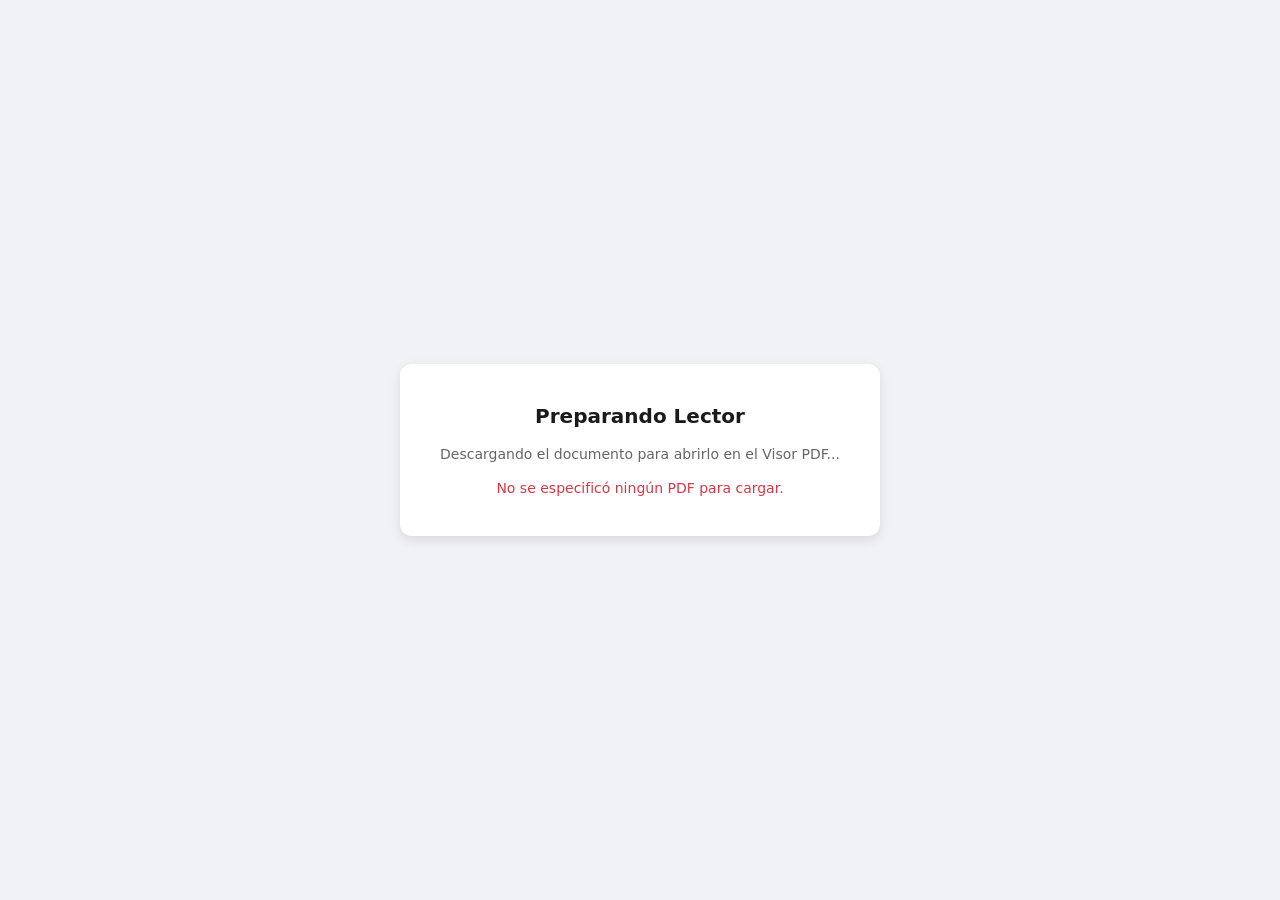
<file: loader.html>
<!DOCTYPE html>
<html lang="es">

<head>
    <meta charset="UTF-8">
    <title>Abriendo PDF...</title>
    <style>
        body {
            font-family: 'Inter', system-ui, sans-serif;
            background-color: #f0f2f5;
            display: flex;
            align-items: center;
            justify-content: center;
            height: 100vh;
            margin: 0;
            color: #333;
            text-align: center;
        }

        .container {
            background-color: white;
            padding: 40px;
            border-radius: 12px;
            box-shadow: 0 4px 12px rgba(0, 0, 0, 0.1);
            max-width: 400px;
        }

        .loader {
            border: 4px solid #f3f3f3;
            border-top: 4px solid #0d6efd;
            border-radius: 50%;
            width: 40px;
            height: 40px;
            animation: spin 1s linear infinite;
            margin: 0 auto 20px auto;
        }

        @keyframes spin {
            0% {
                transform: rotate(0deg);
            }

            100% {
                transform: rotate(360deg);
            }
        }

        h2 {
            margin-top: 0;
            font-size: 20px;
            color: #1a1a1a;
        }

        p {
            font-size: 14px;
            color: #666;
            line-height: 1.5;
        }

        #error-msg {
            color: #dc3545;
            margin-top: 15px;
            font-size: 14px;
            font-weight: 500;
            display: none;
        }
    </style>
</head>

<body>
    <div class="container">
        <div class="loader" id="spinner"></div>
        <h2>Preparando Lector</h2>
        <p id="status-text">Descargando el documento para abrirlo en el Visor PDF...</p>
        <div id="error-msg"></div>
    </div>
    <script src="loader.js"></script>
</body>

</html>
</file>
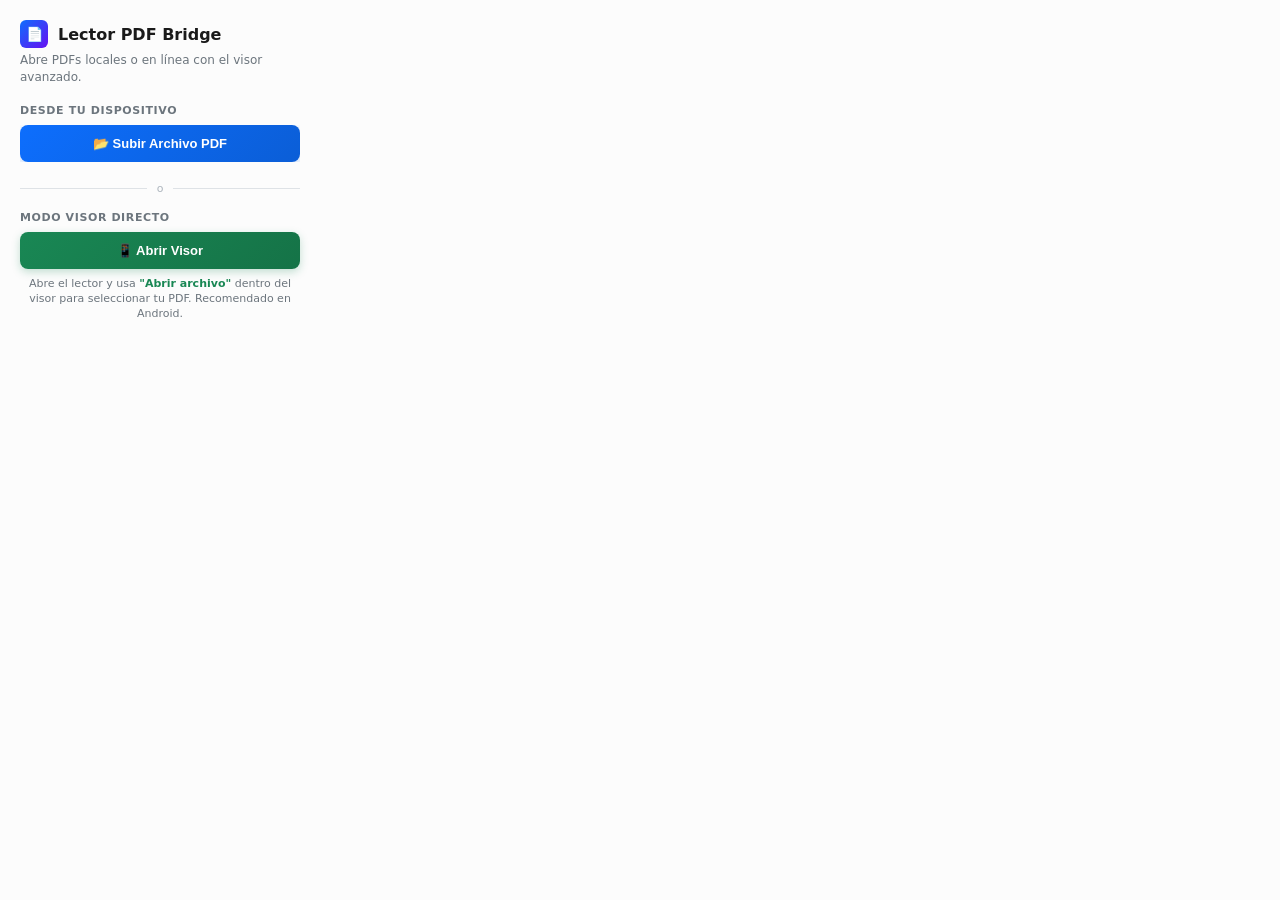
<file: popup.html>
<!DOCTYPE html>
<html lang="es">

<head>
    <meta charset="UTF-8">
    <title>Lector PDF Bridge</title>
    <style>
        body {
            font-family: 'Inter', system-ui, sans-serif;
            width: 320px;
            padding: 20px;
            background-color: #fcfcfc;
            color: #212529;
            margin: 0;
            box-sizing: border-box;
        }

        .header {
            display: flex;
            align-items: center;
            gap: 10px;
            margin-bottom: 4px;
        }

        .header-icon {
            width: 28px;
            height: 28px;
            background: linear-gradient(135deg, #0d6efd, #6610f2);
            border-radius: 6px;
            display: flex;
            align-items: center;
            justify-content: center;
            font-size: 14px;
        }

        h2 {
            font-size: 16px;
            margin: 0;
            color: #1a1a1a;
            font-weight: 700;
        }

        .subtitle {
            font-size: 12px;
            color: #6c757d;
            margin: 0 0 18px 0;
            line-height: 1.4;
        }

        /* ── Sección: modo upload ─────────────────────── */
        .section-label {
            font-size: 11px;
            font-weight: 600;
            color: #6c757d;
            text-transform: uppercase;
            letter-spacing: 0.6px;
            margin-bottom: 8px;
        }

        .upload-btn-wrapper {
            position: relative;
            overflow: hidden;
            display: inline-block;
            width: 100%;
        }

        .btn {
            border: none;
            color: white;
            padding: 11px 20px;
            border-radius: 8px;
            font-size: 13px;
            font-weight: 600;
            width: 100%;
            cursor: pointer;
            text-align: center;
            box-sizing: border-box;
            transition: all 0.2s ease;
            display: flex;
            align-items: center;
            justify-content: center;
            gap: 7px;
        }

        .btn-upload {
            background: linear-gradient(135deg, #0d6efd, #0b5ed7);
            box-shadow: 0 3px 8px rgba(13, 110, 253, 0.25);
        }

        .btn-upload:hover {
            background: linear-gradient(135deg, #0b5ed7, #0a58ca);
            transform: translateY(-1px);
            box-shadow: 0 5px 10px rgba(13, 110, 253, 0.3);
        }

        .btn-upload:active {
            transform: translateY(1px);
            box-shadow: 0 2px 4px rgba(13, 110, 253, 0.2);
        }

        .upload-btn-wrapper input[type=file] {
            font-size: 100px;
            position: absolute;
            left: 0;
            top: 0;
            opacity: 0;
            cursor: pointer;
            height: 100%;
            width: 100%;
        }

        /* ── Separador ────────────────────────────────── */
        .divider {
            display: flex;
            align-items: center;
            gap: 10px;
            margin: 16px 0;
        }

        .divider::before,
        .divider::after {
            content: '';
            flex: 1;
            height: 1px;
            background-color: #dee2e6;
        }

        .divider span {
            font-size: 11px;
            color: #adb5bd;
            font-weight: 500;
        }

        /* ── Sección: modo directo (Android) ─────────── */
        .btn-direct {
            background: linear-gradient(135deg, #198754, #157347);
            box-shadow: 0 3px 8px rgba(25, 135, 84, 0.25);
        }

        .btn-direct:hover {
            background: linear-gradient(135deg, #157347, #146c43);
            transform: translateY(-1px);
            box-shadow: 0 5px 10px rgba(25, 135, 84, 0.3);
        }

        .btn-direct:active {
            transform: translateY(1px);
            box-shadow: 0 2px 4px rgba(25, 135, 84, 0.2);
        }

        .hint {
            font-size: 11px;
            color: #6c757d;
            margin-top: 7px;
            line-height: 1.4;
            text-align: center;
        }

        .hint strong {
            color: #198754;
        }

        /* ── Mensajes de estado ───────────────────────── */
        #status {
            margin-top: 12px;
            font-size: 12px;
            color: #198754;
            font-weight: 500;
            text-align: center;
            display: none;
            padding: 7px 10px;
            background-color: #d1e7dd;
            border-radius: 6px;
        }

        #error-status {
            margin-top: 12px;
            font-size: 12px;
            color: #dc3545;
            font-weight: 500;
            text-align: center;
            display: none;
            padding: 7px 10px;
            background-color: #f8d7da;
            border-radius: 6px;
        }
    </style>
</head>

<body>
    <div class="header">
        <div class="header-icon">📄</div>
        <h2>Lector PDF Bridge</h2>
    </div>
    <p class="subtitle">Abre PDFs locales o en línea con el visor avanzado.</p>

    <!-- Modo 1: Subir archivo (flujo actual, desktop + Android) -->
    <div class="section-label">Desde tu dispositivo</div>
    <div class="upload-btn-wrapper">
        <button class="btn btn-upload" id="btnUpload">
            📂 Subir Archivo PDF
        </button>
        <input type="file" id="pdfUpload" accept="application/pdf" />
    </div>

    <div class="divider"><span>o</span></div>

    <!-- Modo 2: Visor Directo (ideal para Android) -->
    <div class="section-label">Modo visor directo</div>
    <button class="btn btn-direct" id="btnOpenViewer">
        📱 Abrir Visor
    </button>
    <p class="hint">
        Abre el lector y usa <strong>"Abrir archivo"</strong> dentro del visor
        para seleccionar tu PDF. Recomendado en Android.
    </p>

    <div id="status">Procesando archivo...</div>
    <div id="error-status"></div>

    <script src="popup.js"></script>
</body>

</html>
</file>
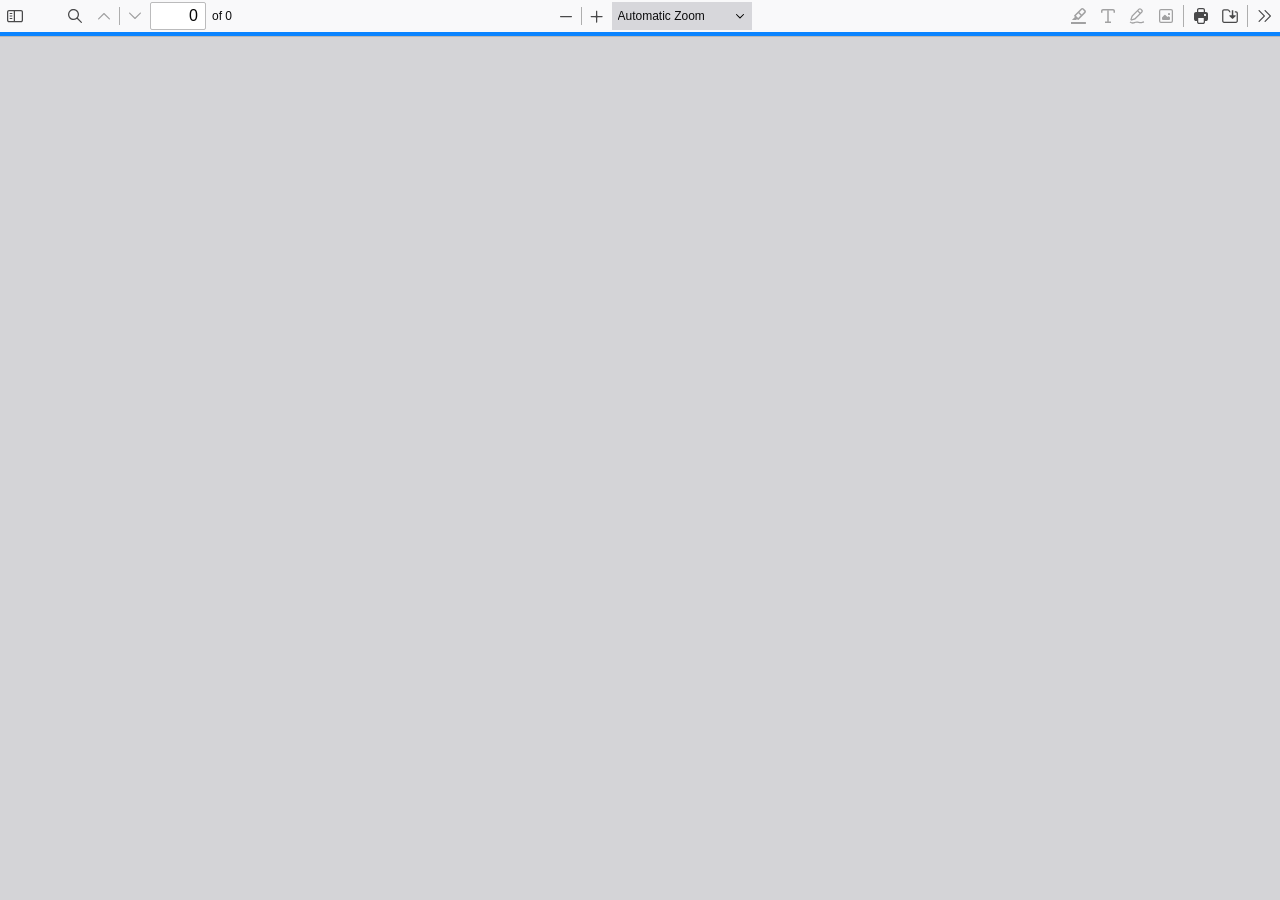
<file: web/viewer.html>
﻿<!doctype html>
<!--
Copyright 2012 Mozilla Foundation

Licensed under the Apache License, Version 2.0 (the "License");
you may not use this file except in compliance with the License.
You may obtain a copy of the License at

    http://www.apache.org/licenses/LICENSE-2.0

Unless required by applicable law or agreed to in writing, software
distributed under the License is distributed on an "AS IS" BASIS,
WITHOUT WARRANTIES OR CONDITIONS OF ANY KIND, either express or implied.
See the License for the specific language governing permissions and
limitations under the License.

Adobe CMap resources are covered by their own copyright but the same license:

    Copyright 1990-2015 Adobe Systems Incorporated.

See https://github.com/adobe-type-tools/cmap-resources
-->
<html dir="ltr" mozdisallowselectionprint>

<head>
  <meta charset="utf-8" />
  <meta name="viewport" content="width=device-width, initial-scale=1, maximum-scale=1" />
  <meta name="google" content="notranslate" />
  <title>PDF.js viewer</title>
  <link rel="manifest" href="../manifest.webmanifest">

  <!-- This snippet is used in production (included from viewer.html) -->
  <link rel="resource" type="application/l10n" href="locale/locale.json" />
  <script src="../build/pdf.mjs" type="module"></script>

  <link rel="stylesheet" href="viewer.css" />

  <script src="viewer.mjs" type="module"></script>
</head>

<body tabindex="0">
  <div id="outerContainer">
    <span id="viewer-alert" class="visuallyHidden" role="alert"></span>

    <div id="mainContainer">
      <div class="toolbar">
        <div id="toolbarContainer">
          <div id="toolbarViewer" class="toolbarHorizontalGroup">
            <div id="toolbarViewerLeft" class="toolbarHorizontalGroup">
              <button id="viewsManagerToggleButton" class="toolbarButton" type="button" tabindex="0"
                data-l10n-id="pdfjs-toggle-views-manager-button" aria-expanded="false" aria-haspopup="true"
                aria-controls="viewsManager">
                <span data-l10n-id="pdfjs-toggle-views-manager-button-label"></span>
              </button>
              <div id="viewsManager" class="menuContainer sidebar" hidden="true" role="dialog"
                aria-describedby="viewsManagerHeaderLabel" data-l10n-id="pdfjs-views-manager-sidebar">
                <div id="viewsManagerHeader" role="heading" aria-level="2">
                  <div id="viewsManagerTitle">
                    <div id="viewsManagerSelector">
                      <button class="toolbarButton viewsManagerButton hasPopupMenu" type="button"
                        id="viewsManagerSelectorButton" tabindex="0"
                        data-l10n-id="pdfjs-views-manager-view-selector-button" aria-expanded="false"
                        aria-haspopup="listbox" aria-controls="viewsManagerSelectorOptions">
                        <span data-l10n-id="pdfjs-views-manager-view-selector-button-label"></span>
                      </button>
                      <menu id="viewsManagerSelectorOptions" role="listbox" class="popupMenu withMark">
                        <li>
                          <button id="thumbnailsViewMenu" role="option" type="button" tabindex="-1">
                            <span data-l10n-id="pdfjs-views-manager-pages-option-label"></span>
                          </button>
                        </li>
                        <li>
                          <button id="outlinesViewMenu" role="option" type="button" tabindex="-1">
                            <span data-l10n-id="pdfjs-views-manager-outlines-option-label"></span>
                          </button>
                        </li>
                        <li>
                          <button id="attachmentsViewMenu" role="option" type="button" tabindex="-1">
                            <span data-l10n-id="pdfjs-views-manager-attachments-option-label"></span>
                          </button>
                        </li>
                        <li>
                          <button id="layersViewMenu" role="option" type="button" tabindex="-1">
                            <span data-l10n-id="pdfjs-views-manager-layers-option-label"></span>
                          </button>
                        </li>
                      </menu>
                    </div>
                    <span id="viewsManagerHeaderLabel" class="viewsManagerLabel"></span>
                    <button id="viewsManagerAddFileButton" class="toolbarButton viewsManagerButton" type="button"
                      tabindex="0" data-l10n-id="pdfjs-views-manager-add-file-button" hidden="true">
                      <span data-l10n-id="pdfjs-views-manager-add-file-button-label"></span>
                    </button>
                    <button id="viewsManagerCurrentOutlineButton" class="toolbarButton viewsManagerButton" type="button"
                      tabindex="0" data-l10n-id="pdfjs-current-outline-item-button" hidden="true">
                      <span data-l10n-id="pdfjs-current-outline-item-button-label"></span>
                    </button>
                  </div>
                  <div id="viewsManagerStatus">
                    <div id="viewsManagerStatusAction">
                      <span id="viewsManagerStatusActionLabel" class="viewsManagerStatusLabel"
                        data-l10n-id="pdfjs-views-manager-pages-status-none-action-label"></span>
                      <div id="actionSelector">
                        <button id="viewsManagerStatusActionButton" class="viewsManagerButton hasPopupMenu"
                          type="button" tabindex="0" aria-haspopup="menu"
                          aria-controls="viewsManagerStatusActionOptions" aria-expanded="false">
                          <span data-l10n-id="pdfjs-views-manager-pages-status-action-button-label"></span>
                        </button>
                        <menu id="viewsManagerStatusActionOptions" class="popupMenu">
                          <li>
                            <button id="viewsManagerStatusActionCopy" class="noIcon" role="menuitem" type="button"
                              tabindex="0" disabled>
                              <span data-l10n-id="pdfjs-views-manager-pages-status-copy-button-label"></span>
                            </button>
                          </li>
                          <li>
                            <button id="viewsManagerStatusActionCut" class="noIcon" role="menuitem" type="button"
                              tabindex="0" disabled>
                              <span data-l10n-id="pdfjs-views-manager-pages-status-cut-button-label"></span>
                            </button>
                          </li>
                          <li>
                            <button id="viewsManagerStatusActionDelete" class="noIcon" role="menuitem" type="button"
                              tabindex="0" disabled>
                              <span data-l10n-id="pdfjs-views-manager-pages-status-delete-button-label"></span>
                            </button>
                          </li>
                          <li>
                            <button id="viewsManagerStatusActionSaveAs" class="noIcon" role="menuitem" type="button"
                              tabindex="0" disabled>
                              <span data-l10n-id="pdfjs-views-manager-pages-status-save-as-button-label"></span>
                            </button>
                          </li>
                        </menu>
                      </div>
                    </div>
                    <div id="viewsManagerStatusUndo" class="hidden">
                      <span class="viewsManagerStatusLabel" data-l10n-id="pdfjs-views-manager-status-undo-cut-label"
                        data-l10n-args='{"count": 0}'></span>
                      <div>
                        <button id="viewsManagerStatusUndoButton" class="viewsManagerButton" type="button" tabindex="0">
                          <span data-l10n-id="pdfjs-views-manager-status-undo-button-label"></span>
                        </button>
                        <button id="viewsManagerStatusUndoCloseButton"
                          class="toolbarButton viewsManagerButton viewsCloseButton" type="button" tabindex="0"
                          data-l10n-id="pdfjs-views-manager-status-close-button">
                          <span data-l10n-id="pdfjs-views-manager-status-close-button-label"></span>
                        </button>
                      </div>
                    </div>
                    <div id="viewsManagerStatusWarning" class="hidden">
                      <span class="viewsManagerStatusLabel"></span>
                      <button id="viewsManagerStatusWarningCloseButton"
                        class="toolbarButton viewsManagerButton viewsCloseButton" type="button" tabindex="0"
                        data-l10n-id="pdfjs-views-manager-status-close-button">
                        <span data-l10n-id="pdfjs-views-manager-status-close-button-label"></span>
                      </button>
                    </div>
                    <div id="viewsManagerStatusWaiting" class="hidden">
                      <span class="viewsManagerStatusLabel"></span>
                      <button id="viewsManagerStatusWaitingCloseButton"
                        class="toolbarButton viewsManagerButton viewsCloseButton" type="button" tabindex="0"
                        data-l10n-id="pdfjs-views-manager-status-close-button">
                        <span data-l10n-id="pdfjs-views-manager-status-close-button-label"></span>
                      </button>
                    </div>
                  </div>
                </div>
                <div id="viewsManagerContent" tabindex="-1">
                  <div id="thumbnailsView" class="thumbnailsView hidden" tabindex="-1"></div>
                  <div id="outlinesView" class="treeView hidden"></div>
                  <div id="attachmentsView" class="hidden"></div>
                  <div id="layersView" class="treeView hidden"></div>
                </div>
                <div id="viewsManagerResizer" class="sidebarResizer" role="separator" aria-controls="viewsManager"
                  tabindex="0"></div>
              </div>
              <!-- sidebarContainer -->

              <div class="toolbarButtonSpacer"></div>
              <div class="toolbarButtonWithContainer">
                <button id="viewFindButton" class="toolbarButton" type="button" tabindex="0"
                  data-l10n-id="pdfjs-findbar-button" aria-expanded="false" aria-controls="findbar">
                  <span data-l10n-id="pdfjs-findbar-button-label"></span>
                </button>
                <div class="hidden doorHanger toolbarHorizontalGroup" id="findbar">
                  <div id="findInputContainer" class="toolbarHorizontalGroup">
                    <span class="loadingInput end toolbarHorizontalGroup">
                      <input id="findInput" class="toolbarField" tabindex="0" data-l10n-id="pdfjs-find-input"
                        aria-invalid="false" />
                    </span>
                    <div class="toolbarHorizontalGroup">
                      <button id="findPreviousButton" class="toolbarButton" type="button" tabindex="0"
                        data-l10n-id="pdfjs-find-previous-button">
                        <span data-l10n-id="pdfjs-find-previous-button-label"></span>
                      </button>
                      <div class="splitToolbarButtonSeparator"></div>
                      <button id="findNextButton" class="toolbarButton" type="button" tabindex="0"
                        data-l10n-id="pdfjs-find-next-button">
                        <span data-l10n-id="pdfjs-find-next-button-label"></span>
                      </button>
                    </div>
                  </div>

                  <div id="findbarOptionsOneContainer" class="toolbarHorizontalGroup">
                    <div class="toggleButton toolbarLabel">
                      <input type="checkbox" id="findHighlightAll" tabindex="0" />
                      <label for="findHighlightAll" data-l10n-id="pdfjs-find-highlight-checkbox"></label>
                    </div>
                    <div class="toggleButton toolbarLabel">
                      <input type="checkbox" id="findMatchCase" tabindex="0" />
                      <label for="findMatchCase" data-l10n-id="pdfjs-find-match-case-checkbox-label"></label>
                    </div>
                  </div>
                  <div id="findbarOptionsTwoContainer" class="toolbarHorizontalGroup">
                    <div class="toggleButton toolbarLabel">
                      <input type="checkbox" id="findMatchDiacritics" tabindex="0" />
                      <label for="findMatchDiacritics"
                        data-l10n-id="pdfjs-find-match-diacritics-checkbox-label"></label>
                    </div>
                    <div class="toggleButton toolbarLabel">
                      <input type="checkbox" id="findEntireWord" tabindex="0" />
                      <label for="findEntireWord" data-l10n-id="pdfjs-find-entire-word-checkbox-label"></label>
                    </div>
                  </div>

                  <div id="findbarMessageContainer" class="toolbarHorizontalGroup" aria-live="polite">
                    <span id="findResultsCount" class="toolbarLabel"></span>
                    <span id="findMsg" class="toolbarLabel"></span>
                  </div>
                </div>
                <!-- findbar -->
              </div>
              <div class="toolbarHorizontalGroup hiddenSmallView">
                <button class="toolbarButton" type="button" id="previous" tabindex="0"
                  data-l10n-id="pdfjs-previous-button">
                  <span data-l10n-id="pdfjs-previous-button-label"></span>
                </button>
                <div class="splitToolbarButtonSeparator"></div>
                <button class="toolbarButton" type="button" id="next" tabindex="0" data-l10n-id="pdfjs-next-button">
                  <span data-l10n-id="pdfjs-next-button-label"></span>
                </button>
              </div>
              <div class="toolbarHorizontalGroup">
                <span class="loadingInput start toolbarHorizontalGroup">
                  <input type="number" id="pageNumber" class="toolbarField" value="1" min="1" tabindex="0"
                    data-l10n-id="pdfjs-page-input" autocomplete="off" />
                </span>
                <span id="numPages" class="toolbarLabel"></span>
              </div>
            </div>
            <div id="toolbarViewerMiddle" class="toolbarHorizontalGroup">
              <div class="toolbarHorizontalGroup">
                <button id="zoomOutButton" class="toolbarButton" type="button" tabindex="0"
                  data-l10n-id="pdfjs-zoom-out-button">
                  <span data-l10n-id="pdfjs-zoom-out-button-label"></span>
                </button>
                <div class="splitToolbarButtonSeparator"></div>
                <button id="zoomInButton" class="toolbarButton" type="button" tabindex="0"
                  data-l10n-id="pdfjs-zoom-in-button">
                  <span data-l10n-id="pdfjs-zoom-in-button-label"></span>
                </button>
              </div>
              <span id="scaleSelectContainer" class="dropdownToolbarButton">
                <select id="scaleSelect" tabindex="0" data-l10n-id="pdfjs-zoom-select">
                  <option id="pageAutoOption" value="auto" selected="selected" data-l10n-id="pdfjs-page-scale-auto">
                  </option>
                  <option id="pageActualOption" value="page-actual" data-l10n-id="pdfjs-page-scale-actual"></option>
                  <option id="pageFitOption" value="page-fit" data-l10n-id="pdfjs-page-scale-fit"></option>
                  <option id="pageWidthOption" value="page-width" data-l10n-id="pdfjs-page-scale-width"></option>
                  <option id="customScaleOption" value="custom" disabled="disabled" hidden="true"
                    data-l10n-id="pdfjs-page-scale-percent" data-l10n-args='{ "scale": 0 }'></option>
                  <option value="0.5" data-l10n-id="pdfjs-page-scale-percent" data-l10n-args='{ "scale": 50 }'></option>
                  <option value="0.75" data-l10n-id="pdfjs-page-scale-percent" data-l10n-args='{ "scale": 75 }'>
                  </option>
                  <option value="1" data-l10n-id="pdfjs-page-scale-percent" data-l10n-args='{ "scale": 100 }'></option>
                  <option value="1.25" data-l10n-id="pdfjs-page-scale-percent" data-l10n-args='{ "scale": 125 }'>
                  </option>
                  <option value="1.5" data-l10n-id="pdfjs-page-scale-percent" data-l10n-args='{ "scale": 150 }'>
                  </option>
                  <option value="2" data-l10n-id="pdfjs-page-scale-percent" data-l10n-args='{ "scale": 200 }'></option>
                  <option value="3" data-l10n-id="pdfjs-page-scale-percent" data-l10n-args='{ "scale": 300 }'></option>
                  <option value="4" data-l10n-id="pdfjs-page-scale-percent" data-l10n-args='{ "scale": 400 }'></option>
                </select>
              </span>
            </div>
            <div id="toolbarViewerRight" class="toolbarHorizontalGroup">
              <div id="editorModeButtons" class="toolbarHorizontalGroup">
                <div id="editorComment" class="toolbarButtonWithContainer" hidden="true">
                  <button id="editorCommentButton" class="toolbarButton" type="button" tabindex="0" disabled="disabled"
                    aria-expanded="false" aria-haspopup="true" aria-controls="editorCommentParamsToolbar"
                    data-l10n-id="pdfjs-editor-comment-button">
                    <span data-l10n-id="pdfjs-editor-comment-button-label"></span>
                  </button>
                  <div class="editorParamsToolbar hidden menu" id="editorCommentParamsToolbar">
                    <div id="editorCommentsSidebar" class="menuContainer comment sidebar" role="landmark"
                      aria-labelledby="editorCommentsSidebarHeader">
                      <div id="editorCommentsSidebarResizer" class="sidebarResizer" role="separator"
                        aria-controls="editorCommentsSidebar" tabindex="0"></div>
                      <div id="editorCommentsSidebarHeader" role="heading" aria-level="2">
                        <span class="commentCount">
                          <span id="editorCommentsSidebarTitle" data-l10n-id="pdfjs-editor-comments-sidebar-title"
                            data-l10n-args='{ "count": 0 }'></span>
                          <span id="editorCommentsSidebarCount"></span>
                        </span>
                        <button id="editorCommentsSidebarCloseButton" type="button" tabindex="0"
                          data-l10n-id="pdfjs-editor-comments-sidebar-close-button">
                          <span data-l10n-id="pdfjs-editor-comments-sidebar-close-button-label"></span>
                        </button>
                      </div>
                      <div id="editorCommentsSidebarListContainer" tabindex="-1">
                        <ul id="editorCommentsSidebarList"></ul>
                      </div>
                    </div>
                  </div>
                </div>
                <div id="editorSignature" class="toolbarButtonWithContainer" hidden="true">
                  <button id="editorSignatureButton" class="toolbarButton" type="button" tabindex="0"
                    disabled="disabled" aria-expanded="false" aria-haspopup="true"
                    aria-controls="editorSignatureParamsToolbar" data-l10n-id="pdfjs-editor-signature-button">
                    <span data-l10n-id="pdfjs-editor-signature-button-label"></span>
                  </button>
                  <div class="editorParamsToolbar hidden doorHangerRight menu" id="editorSignatureParamsToolbar">
                    <div id="addSignatureDoorHanger" class="menuContainer" role="region"
                      data-l10n-id="pdfjs-editor-add-signature-container">
                      <button id="editorSignatureAddSignature" class="toolbarButton labeled" type="button" tabindex="0"
                        data-l10n-id="pdfjs-editor-signature-add-signature-button">
                        <span data-l10n-id="pdfjs-editor-signature-add-signature-button-label"
                          class="editorParamsLabel"></span>
                      </button>
                    </div>
                  </div>
                </div>
                <div id="editorHighlight" class="toolbarButtonWithContainer">
                  <button id="editorHighlightButton" class="toolbarButton" type="button" disabled="disabled"
                    aria-expanded="false" aria-haspopup="true" aria-controls="editorHighlightParamsToolbar" tabindex="0"
                    data-l10n-id="pdfjs-editor-highlight-button">
                    <span data-l10n-id="pdfjs-editor-highlight-button-label"></span>
                  </button>
                  <div class="editorParamsToolbar hidden doorHangerRight" id="editorHighlightParamsToolbar">
                    <div id="highlightParamsToolbarContainer" class="editorParamsToolbarContainer">
                      <div id="editorHighlightColorPicker" class="colorPicker">
                        <span id="highlightColorPickerLabel" class="editorParamsLabel"
                          data-l10n-id="pdfjs-editor-highlight-colorpicker-label"></span>
                      </div>
                      <div id="editorHighlightThickness">
                        <label for="editorFreeHighlightThickness" class="editorParamsLabel"
                          data-l10n-id="pdfjs-editor-free-highlight-thickness-input"></label>
                        <div class="thicknessPicker">
                          <input type="range" id="editorFreeHighlightThickness" class="editorParamsSlider"
                            data-l10n-id="pdfjs-editor-free-highlight-thickness-title" value="12" min="8" max="24"
                            step="1" tabindex="0" />
                        </div>
                      </div>
                      <div id="editorHighlightVisibility">
                        <div class="divider"></div>
                        <div class="toggler">
                          <label for="editorHighlightShowAll" class="editorParamsLabel"
                            data-l10n-id="pdfjs-editor-highlight-show-all-button-label"></label>
                          <button id="editorHighlightShowAll" class="toggle-button" type="button"
                            data-l10n-id="pdfjs-editor-highlight-show-all-button" aria-pressed="true"
                            tabindex="0"></button>
                        </div>
                      </div>
                    </div>
                  </div>
                </div>
                <div id="editorFreeText" class="toolbarButtonWithContainer">
                  <button id="editorFreeTextButton" class="toolbarButton" type="button" disabled="disabled"
                    aria-expanded="false" aria-haspopup="true" aria-controls="editorFreeTextParamsToolbar" tabindex="0"
                    data-l10n-id="pdfjs-editor-free-text-button">
                    <span data-l10n-id="pdfjs-editor-free-text-button-label"></span>
                  </button>
                  <div class="editorParamsToolbar hidden doorHangerRight" id="editorFreeTextParamsToolbar">
                    <div class="editorParamsToolbarContainer">
                      <div class="editorParamsSetter">
                        <label for="editorFreeTextColor" class="editorParamsLabel"
                          data-l10n-id="pdfjs-editor-free-text-color-input"></label>
                        <input type="color" id="editorFreeTextColor" class="editorParamsColor" tabindex="0" />
                      </div>
                      <div class="editorParamsSetter">
                        <label for="editorFreeTextFontSize" class="editorParamsLabel"
                          data-l10n-id="pdfjs-editor-free-text-size-input"></label>
                        <input type="range" id="editorFreeTextFontSize" class="editorParamsSlider" value="10" min="5"
                          max="100" step="1" tabindex="0" />
                      </div>
                    </div>
                  </div>
                </div>
                <div id="editorInk" class="toolbarButtonWithContainer">
                  <button id="editorInkButton" class="toolbarButton" type="button" disabled="disabled"
                    aria-expanded="false" aria-haspopup="true" aria-controls="editorInkParamsToolbar" tabindex="0"
                    data-l10n-id="pdfjs-editor-ink-button">
                    <span data-l10n-id="pdfjs-editor-ink-button-label"></span>
                  </button>
                  <div class="editorParamsToolbar hidden doorHangerRight" id="editorInkParamsToolbar">
                    <div class="editorParamsToolbarContainer">
                      <div class="editorParamsSetter">
                        <label for="editorInkColor" class="editorParamsLabel"
                          data-l10n-id="pdfjs-editor-ink-color-input"></label>
                        <input type="color" id="editorInkColor" class="editorParamsColor" tabindex="0" />
                      </div>
                      <div class="editorParamsSetter">
                        <label for="editorInkThickness" class="editorParamsLabel"
                          data-l10n-id="pdfjs-editor-ink-thickness-input"></label>
                        <input type="range" id="editorInkThickness" class="editorParamsSlider" value="1" min="1"
                          max="20" step="1" tabindex="0" />
                      </div>
                      <div class="editorParamsSetter">
                        <label for="editorInkOpacity" class="editorParamsLabel"
                          data-l10n-id="pdfjs-editor-ink-opacity-input"></label>
                        <input type="range" id="editorInkOpacity" class="editorParamsSlider" value="1" min="0.05"
                          max="1" step="0.05" tabindex="0" />
                      </div>
                    </div>
                  </div>
                </div>
                <div id="editorStamp" class="toolbarButtonWithContainer">
                  <button id="editorStampButton" class="toolbarButton" type="button" disabled="disabled"
                    aria-expanded="false" aria-haspopup="true" aria-controls="editorStampParamsToolbar" tabindex="0"
                    data-l10n-id="pdfjs-editor-stamp-button">
                    <span data-l10n-id="pdfjs-editor-stamp-button-label"></span>
                  </button>
                  <div class="editorParamsToolbar hidden doorHangerRight menu" id="editorStampParamsToolbar">
                    <div class="menuContainer">
                      <button id="editorStampAddImage" class="toolbarButton labeled" type="button" tabindex="0"
                        data-l10n-id="pdfjs-editor-stamp-add-image-button">
                        <span class="editorParamsLabel" data-l10n-id="pdfjs-editor-stamp-add-image-button-label"></span>
                      </button>
                    </div>
                  </div>
                </div>
              </div>

              <div id="editorModeSeparator" class="verticalToolbarSeparator"></div>

              <div class="toolbarHorizontalGroup hiddenMediumView">
                <button id="printButton" class="toolbarButton" type="button" tabindex="0"
                  data-l10n-id="pdfjs-print-button">
                  <span data-l10n-id="pdfjs-print-button-label"></span>
                </button>

                <button id="downloadButton" class="toolbarButton" type="button" tabindex="0"
                  data-l10n-id="pdfjs-save-button">
                  <span data-l10n-id="pdfjs-save-button-label"></span>
                </button>
              </div>

              <div class="verticalToolbarSeparator hiddenMediumView"></div>

              <div id="secondaryToolbarToggle" class="toolbarButtonWithContainer">
                <button id="secondaryToolbarToggleButton" class="toolbarButton" type="button" tabindex="0"
                  data-l10n-id="pdfjs-tools-button" aria-expanded="false" aria-haspopup="true"
                  aria-controls="secondaryToolbar">
                  <span data-l10n-id="pdfjs-tools-button-label"></span>
                </button>
                <div id="secondaryToolbar" class="hidden doorHangerRight menu">
                  <div id="secondaryToolbarButtonContainer" class="menuContainer">
                    <button id="secondaryOpenFile" class="toolbarButton labeled" type="button" tabindex="0"
                      data-l10n-id="pdfjs-open-file-button">
                      <span data-l10n-id="pdfjs-open-file-button-label"></span>
                    </button>

                    <div class="visibleMediumView">
                      <button id="secondaryPrint" class="toolbarButton labeled" type="button" tabindex="0"
                        data-l10n-id="pdfjs-print-button">
                        <span data-l10n-id="pdfjs-print-button-label"></span>
                      </button>

                      <button id="secondaryDownload" class="toolbarButton labeled" type="button" tabindex="0"
                        data-l10n-id="pdfjs-save-button">
                        <span data-l10n-id="pdfjs-save-button-label"></span>
                      </button>

                    </div>

                    <div class="horizontalToolbarSeparator"></div>

                    <button id="presentationMode" class="toolbarButton labeled" type="button" tabindex="0"
                      data-l10n-id="pdfjs-presentation-mode-button">
                      <span data-l10n-id="pdfjs-presentation-mode-button-label"></span>
                    </button>

                    <a href="#" id="viewBookmark" class="toolbarButton labeled" tabindex="0"
                      data-l10n-id="pdfjs-bookmark-button">
                      <span data-l10n-id="pdfjs-bookmark-button-label"></span>
                    </a>

                    <div id="viewBookmarkSeparator" class="horizontalToolbarSeparator"></div>

                    <button id="firstPage" class="toolbarButton labeled" type="button" tabindex="0"
                      data-l10n-id="pdfjs-first-page-button">
                      <span data-l10n-id="pdfjs-first-page-button-label"></span>
                    </button>
                    <button id="lastPage" class="toolbarButton labeled" type="button" tabindex="0"
                      data-l10n-id="pdfjs-last-page-button">
                      <span data-l10n-id="pdfjs-last-page-button-label"></span>
                    </button>

                    <div class="horizontalToolbarSeparator"></div>

                    <button id="pageRotateCw" class="toolbarButton labeled" type="button" tabindex="0"
                      data-l10n-id="pdfjs-page-rotate-cw-button">
                      <span data-l10n-id="pdfjs-page-rotate-cw-button-label"></span>
                    </button>
                    <button id="pageRotateCcw" class="toolbarButton labeled" type="button" tabindex="0"
                      data-l10n-id="pdfjs-page-rotate-ccw-button">
                      <span data-l10n-id="pdfjs-page-rotate-ccw-button-label"></span>
                    </button>

                    <div class="horizontalToolbarSeparator"></div>

                    <div id="cursorToolButtons" role="radiogroup">
                      <button id="cursorSelectTool" class="toolbarButton labeled toggled" type="button" tabindex="0"
                        data-l10n-id="pdfjs-cursor-text-select-tool-button" role="radio" aria-checked="true">
                        <span data-l10n-id="pdfjs-cursor-text-select-tool-button-label"></span>
                      </button>
                      <button id="cursorHandTool" class="toolbarButton labeled" type="button" tabindex="0"
                        data-l10n-id="pdfjs-cursor-hand-tool-button" role="radio" aria-checked="false">
                        <span data-l10n-id="pdfjs-cursor-hand-tool-button-label"></span>
                      </button>
                    </div>

                    <div class="horizontalToolbarSeparator"></div>

                    <div id="scrollModeButtons" role="radiogroup">
                      <button id="scrollPage" class="toolbarButton labeled" type="button" tabindex="0"
                        data-l10n-id="pdfjs-scroll-page-button" role="radio" aria-checked="false">
                        <span data-l10n-id="pdfjs-scroll-page-button-label"></span>
                      </button>
                      <button id="scrollVertical" class="toolbarButton labeled toggled" type="button" tabindex="0"
                        data-l10n-id="pdfjs-scroll-vertical-button" role="radio" aria-checked="true">
                        <span data-l10n-id="pdfjs-scroll-vertical-button-label"></span>
                      </button>
                      <button id="scrollHorizontal" class="toolbarButton labeled" type="button" tabindex="0"
                        data-l10n-id="pdfjs-scroll-horizontal-button" role="radio" aria-checked="false">
                        <span data-l10n-id="pdfjs-scroll-horizontal-button-label"></span>
                      </button>
                      <button id="scrollWrapped" class="toolbarButton labeled" type="button" tabindex="0"
                        data-l10n-id="pdfjs-scroll-wrapped-button" role="radio" aria-checked="false">
                        <span data-l10n-id="pdfjs-scroll-wrapped-button-label"></span>
                      </button>
                    </div>

                    <div class="horizontalToolbarSeparator"></div>

                    <div id="spreadModeButtons" role="radiogroup">
                      <button id="spreadNone" class="toolbarButton labeled toggled" type="button" tabindex="0"
                        data-l10n-id="pdfjs-spread-none-button" role="radio" aria-checked="true">
                        <span data-l10n-id="pdfjs-spread-none-button-label"></span>
                      </button>
                      <button id="spreadOdd" class="toolbarButton labeled" type="button" tabindex="0"
                        data-l10n-id="pdfjs-spread-odd-button" role="radio" aria-checked="false">
                        <span data-l10n-id="pdfjs-spread-odd-button-label"></span>
                      </button>
                      <button id="spreadEven" class="toolbarButton labeled" type="button" tabindex="0"
                        data-l10n-id="pdfjs-spread-even-button" role="radio" aria-checked="false">
                        <span data-l10n-id="pdfjs-spread-even-button-label"></span>
                      </button>
                    </div>

                    <div id="imageAltTextSettingsSeparator" class="horizontalToolbarSeparator hidden"></div>
                    <button id="imageAltTextSettings" type="button" class="toolbarButton labeled hidden" tabindex="0"
                      data-l10n-id="pdfjs-image-alt-text-settings-button" aria-controls="altTextSettingsDialog">
                      <span data-l10n-id="pdfjs-image-alt-text-settings-button-label"></span>
                    </button>

                    <div class="horizontalToolbarSeparator"></div>

                    <button id="documentProperties" class="toolbarButton labeled" type="button" tabindex="0"
                      data-l10n-id="pdfjs-document-properties-button" aria-controls="documentPropertiesDialog">
                      <span data-l10n-id="pdfjs-document-properties-button-label"></span>
                    </button>
                  </div>
                </div>
                <!-- secondaryToolbar -->
              </div>
            </div>
          </div>
          <div id="loadingBar">
            <div class="progress">
              <div class="glimmer"></div>
            </div>
          </div>
        </div>
      </div>

      <div id="viewerContainer" tabindex="0">
        <div id="viewer" class="pdfViewer"></div>
      </div>
    </div>
    <!-- mainContainer -->

    <div id="dialogContainer">
      <dialog id="passwordDialog">
        <div class="row">
          <label for="password" id="passwordText" data-l10n-id="pdfjs-password-label"></label>
        </div>
        <div class="row">
          <input type="password" id="password" class="toolbarField" />
        </div>
        <div class="buttonRow">
          <button id="passwordCancel" class="dialogButton" type="button"><span
              data-l10n-id="pdfjs-password-cancel-button"></span></button>
          <button id="passwordSubmit" class="dialogButton" type="button"><span
              data-l10n-id="pdfjs-password-ok-button"></span></button>
        </div>
      </dialog>
      <dialog id="documentPropertiesDialog">
        <div class="row">
          <span id="fileNameLabel" data-l10n-id="pdfjs-document-properties-file-name"></span>
          <p id="fileNameField" aria-labelledby="fileNameLabel">-</p>
        </div>
        <div class="row">
          <span id="fileSizeLabel" data-l10n-id="pdfjs-document-properties-file-size"></span>
          <p id="fileSizeField" aria-labelledby="fileSizeLabel">-</p>
        </div>
        <div class="separator"></div>
        <div class="row">
          <span id="titleLabel" data-l10n-id="pdfjs-document-properties-title"></span>
          <p id="titleField" aria-labelledby="titleLabel">-</p>
        </div>
        <div class="row">
          <span id="authorLabel" data-l10n-id="pdfjs-document-properties-author"></span>
          <p id="authorField" aria-labelledby="authorLabel">-</p>
        </div>
        <div class="row">
          <span id="subjectLabel" data-l10n-id="pdfjs-document-properties-subject"></span>
          <p id="subjectField" aria-labelledby="subjectLabel">-</p>
        </div>
        <div class="row">
          <span id="keywordsLabel" data-l10n-id="pdfjs-document-properties-keywords"></span>
          <p id="keywordsField" aria-labelledby="keywordsLabel">-</p>
        </div>
        <div class="row">
          <span id="creationDateLabel" data-l10n-id="pdfjs-document-properties-creation-date"></span>
          <p id="creationDateField" aria-labelledby="creationDateLabel">-</p>
        </div>
        <div class="row">
          <span id="modificationDateLabel" data-l10n-id="pdfjs-document-properties-modification-date"></span>
          <p id="modificationDateField" aria-labelledby="modificationDateLabel">-</p>
        </div>
        <div class="row">
          <span id="creatorLabel" data-l10n-id="pdfjs-document-properties-creator"></span>
          <p id="creatorField" aria-labelledby="creatorLabel">-</p>
        </div>
        <div class="separator"></div>
        <div class="row">
          <span id="producerLabel" data-l10n-id="pdfjs-document-properties-producer"></span>
          <p id="producerField" aria-labelledby="producerLabel">-</p>
        </div>
        <div class="row">
          <span id="versionLabel" data-l10n-id="pdfjs-document-properties-version"></span>
          <p id="versionField" aria-labelledby="versionLabel">-</p>
        </div>
        <div class="row">
          <span id="pageCountLabel" data-l10n-id="pdfjs-document-properties-page-count"></span>
          <p id="pageCountField" aria-labelledby="pageCountLabel">-</p>
        </div>
        <div class="row">
          <span id="pageSizeLabel" data-l10n-id="pdfjs-document-properties-page-size"></span>
          <p id="pageSizeField" aria-labelledby="pageSizeLabel">-</p>
        </div>
        <div class="separator"></div>
        <div class="row">
          <span id="linearizedLabel" data-l10n-id="pdfjs-document-properties-linearized"></span>
          <p id="linearizedField" aria-labelledby="linearizedLabel">-</p>
        </div>
        <div class="buttonRow">
          <button id="documentPropertiesClose" class="dialogButton" type="button"><span
              data-l10n-id="pdfjs-document-properties-close-button"></span></button>
        </div>
      </dialog>
      <dialog class="dialog altText" id="altTextDialog" aria-labelledby="dialogLabel"
        aria-describedby="dialogDescription">
        <div id="altTextContainer" class="mainContainer">
          <div id="overallDescription">
            <span id="dialogLabel" data-l10n-id="pdfjs-editor-alt-text-dialog-label" class="title"></span>
            <span id="dialogDescription" data-l10n-id="pdfjs-editor-alt-text-dialog-description"></span>
          </div>
          <div id="addDescription">
            <div class="radio">
              <div class="radioButton">
                <input type="radio" id="descriptionButton" name="altTextOption" tabindex="0"
                  aria-describedby="descriptionAreaLabel" checked />
                <label for="descriptionButton" data-l10n-id="pdfjs-editor-alt-text-add-description-label"></label>
              </div>
              <div class="radioLabel">
                <span id="descriptionAreaLabel" data-l10n-id="pdfjs-editor-alt-text-add-description-description"></span>
              </div>
            </div>
            <div class="descriptionArea">
              <textarea id="descriptionTextarea" aria-labelledby="descriptionAreaLabel"
                data-l10n-id="pdfjs-editor-alt-text-textarea" tabindex="0"></textarea>
            </div>
          </div>
          <div id="markAsDecorative">
            <div class="radio">
              <div class="radioButton">
                <input type="radio" id="decorativeButton" name="altTextOption" aria-describedby="decorativeLabel" />
                <label for="decorativeButton" data-l10n-id="pdfjs-editor-alt-text-mark-decorative-label"></label>
              </div>
              <div class="radioLabel">
                <span id="decorativeLabel" data-l10n-id="pdfjs-editor-alt-text-mark-decorative-description"></span>
              </div>
            </div>
          </div>
          <div id="buttons">
            <button id="altTextCancel" class="secondaryButton" type="button" tabindex="0">
              <span data-l10n-id="pdfjs-editor-alt-text-cancel-button"></span>
            </button>
            <button id="altTextSave" class="primaryButton" type="button" tabindex="0"><span
                data-l10n-id="pdfjs-editor-alt-text-save-button"></span></button>
          </div>
        </div>
      </dialog>
      <dialog class="dialog newAltText" id="newAltTextDialog" aria-labelledby="newAltTextTitle"
        aria-describedby="newAltTextDescription" tabindex="0">
        <div id="newAltTextContainer" class="mainContainer">
          <div class="title">
            <span id="newAltTextTitle" data-l10n-id="pdfjs-editor-new-alt-text-dialog-edit-label" role="sectionhead"
              tabindex="0"></span>
          </div>
          <div id="mainContent">
            <div id="descriptionAndSettings">
              <div id="descriptionInstruction">
                <div id="newAltTextDescriptionContainer">
                  <div class="altTextSpinner" role="status" aria-live="polite"></div>
                  <textarea id="newAltTextDescriptionTextarea" aria-labelledby="descriptionAreaLabel"
                    data-l10n-id="pdfjs-editor-new-alt-text-textarea" tabindex="0"></textarea>
                </div>
                <span id="newAltTextDescription" role="note"
                  data-l10n-id="pdfjs-editor-new-alt-text-description"></span>
                <div id="newAltTextDisclaimer" role="note">
                  <div>
                    <span data-l10n-id="pdfjs-editor-new-alt-text-disclaimer1"></span>
                    <a href="https://support.mozilla.org/en-US/kb/pdf-alt-text" target="_blank"
                      rel="noopener noreferrer" id="newAltTextLearnMore"
                      data-l10n-id="pdfjs-editor-new-alt-text-disclaimer-learn-more-url" tabindex="0"></a>
                  </div>
                </div>
              </div>
              <div id="newAltTextCreateAutomatically" class="toggler">
                <button id="newAltTextCreateAutomaticallyButton" class="toggle-button" type="button" aria-pressed="true"
                  tabindex="0"></button>
                <label for="newAltTextCreateAutomaticallyButton" class="togglerLabel"
                  data-l10n-id="pdfjs-editor-new-alt-text-create-automatically-button-label"></label>
              </div>
              <div id="newAltTextDownloadModel" class="hidden">
                <span id="newAltTextDownloadModelDescription"
                  data-l10n-id="pdfjs-editor-new-alt-text-ai-model-downloading-progress" aria-valuemin="0"
                  data-l10n-args='{ "totalSize": 0, "downloadedSize": 0 }'></span>
              </div>
            </div>
            <div id="newAltTextImagePreview"></div>
          </div>
          <div id="newAltTextError" class="messageBar">
            <div>
              <div>
                <span class="title" data-l10n-id="pdfjs-editor-new-alt-text-error-title"></span>
                <span class="description" data-l10n-id="pdfjs-editor-new-alt-text-error-description"></span>
              </div>
              <button id="newAltTextCloseButton" class="closeButton" type="button" tabindex="0">
                <span data-l10n-id="pdfjs-editor-new-alt-text-error-close-button"></span>
              </button>
            </div>
          </div>
          <div id="newAltTextButtons" class="dialogButtonsGroup">
            <button id="newAltTextCancel" type="button" class="secondaryButton hidden" tabindex="0">
              <span data-l10n-id="pdfjs-editor-alt-text-cancel-button"></span>
            </button>
            <button id="newAltTextNotNow" type="button" class="secondaryButton" tabindex="0">
              <span data-l10n-id="pdfjs-editor-new-alt-text-not-now-button"></span>
            </button>
            <button id="newAltTextSave" type="button" class="primaryButton" tabindex="0">
              <span data-l10n-id="pdfjs-editor-alt-text-save-button"></span>
            </button>
          </div>
        </div>
      </dialog>

      <dialog class="dialog" id="altTextSettingsDialog" aria-labelledby="altTextSettingsTitle">
        <div id="altTextSettingsContainer" class="mainContainer">
          <div class="title">
            <span id="altTextSettingsTitle" data-l10n-id="pdfjs-editor-alt-text-settings-dialog-label"
              role="sectionhead" tabindex="0" class="title"></span>
          </div>
          <div id="automaticAltText">
            <span data-l10n-id="pdfjs-editor-alt-text-settings-automatic-title"></span>
            <div id="automaticSettings">
              <div id="createModelSetting">
                <div class="toggler">
                  <button id="createModelButton" type="button" class="toggle-button" aria-pressed="true"
                    tabindex="0"></button>
                  <label for="createModelButton" class="togglerLabel"
                    data-l10n-id="pdfjs-editor-alt-text-settings-create-model-button-label"></label>
                </div>
                <div id="createModelDescription" class="description">
                  <span data-l10n-id="pdfjs-editor-alt-text-settings-create-model-description"></span>
                  <a href="https://support.mozilla.org/en-US/kb/pdf-alt-text" target="_blank" rel="noopener noreferrer"
                    id="altTextSettingsLearnMore" data-l10n-id="pdfjs-editor-new-alt-text-disclaimer-learn-more-url"
                    tabindex="0"></a>
                </div>
              </div>
              <div id="aiModelSettings">
                <div>
                  <span data-l10n-id="pdfjs-editor-alt-text-settings-download-model-label"
                    data-l10n-args='{ "totalSize": 180 }'></span>
                  <div id="aiModelDescription" class="description">
                    <span data-l10n-id="pdfjs-editor-alt-text-settings-ai-model-description"></span>
                  </div>
                </div>
                <button id="deleteModelButton" type="button" class="secondaryButton" tabindex="0">
                  <span data-l10n-id="pdfjs-editor-alt-text-settings-delete-model-button"></span>
                </button>
                <button id="downloadModelButton" type="button" class="secondaryButton" tabindex="0">
                  <span data-l10n-id="pdfjs-editor-alt-text-settings-download-model-button"></span>
                </button>
              </div>
            </div>
          </div>
          <div class="dialogSeparator"></div>
          <div id="altTextEditor">
            <span data-l10n-id="pdfjs-editor-alt-text-settings-editor-title"></span>
            <div id="showAltTextEditor">
              <div class="toggler">
                <button id="showAltTextDialogButton" type="button" class="toggle-button" aria-pressed="true"
                  tabindex="0"></button>
                <label for="showAltTextDialogButton" class="togglerLabel"
                  data-l10n-id="pdfjs-editor-alt-text-settings-show-dialog-button-label"></label>
              </div>
              <div id="showAltTextDialogDescription" class="description">
                <span data-l10n-id="pdfjs-editor-alt-text-settings-show-dialog-description"></span>
              </div>
            </div>
          </div>
          <div id="buttons" class="dialogButtonsGroup">
            <button id="altTextSettingsCloseButton" type="button" class="primaryButton" tabindex="0">
              <span data-l10n-id="pdfjs-editor-alt-text-settings-close-button"></span>
            </button>
          </div>
        </div>
      </dialog>

      <dialog class="dialog signatureDialog" id="addSignatureDialog" aria-labelledby="addSignatureDialogLabel">
        <span id="addSignatureDialogLabel" data-l10n-id="pdfjs-editor-add-signature-dialog-label"></span>
        <div id="addSignatureContainer" class="mainContainer">
          <div class="title">
            <span role="sectionhead" data-l10n-id="pdfjs-editor-add-signature-dialog-title" tabindex="0"></span>
          </div>
          <div role="tablist" id="addSignatureOptions">
            <button id="addSignatureTypeButton" type="button" role="tab" aria-selected="true"
              aria-controls="addSignatureTypeContainer" data-l10n-id="pdfjs-editor-add-signature-type-button"
              tabindex="0"></button>
            <button id="addSignatureDrawButton" type="button" role="tab" aria-selected="false"
              aria-controls="addSignatureDrawContainer" data-l10n-id="pdfjs-editor-add-signature-draw-button"
              tabindex="0"></button>
            <button id="addSignatureImageButton" type="button" role="tab" aria-selected="false"
              aria-controls="addSignatureImageContainer" data-l10n-id="pdfjs-editor-add-signature-image-button"
              tabindex="-1"></button>
          </div>
          <div id="addSignatureActionContainer" data-selected="type">
            <div id="addSignatureTypeContainer" role="tabpanel" aria-labelledby="addSignatureTypeContainer">
              <input id="addSignatureTypeInput" type="text" data-l10n-id="pdfjs-editor-add-signature-type-input"
                tabindex="0" />
            </div>
            <div id="addSignatureDrawContainer" role="tabpanel" aria-labelledby="addSignatureDrawButton" tabindex="-1">
              <svg id="addSignatureDraw" xmlns="http://www.w3.org/2000/svg"
                aria-labelledby="addSignatureDrawPlaceholder"></svg>
              <span id="addSignatureDrawPlaceholder" data-l10n-id="pdfjs-editor-add-signature-draw-placeholder"></span>
              <div id="thickness">
                <div>
                  <label for="addSignatureDrawThickness"
                    data-l10n-id="pdfjs-editor-add-signature-draw-thickness-range-label"></label>
                  <input type="range" id="addSignatureDrawThickness" min="1" max="5" step="1" value="1"
                    data-l10n-id="pdfjs-editor-add-signature-draw-thickness-range" data-l10n-args='{ "thickness": 1 }'
                    tabindex="0" />
                </div>
              </div>
            </div>
            <div id="addSignatureImageContainer" role="tabpanel" aria-labelledby="addSignatureImageButton"
              tabindex="-1">
              <svg id="addSignatureImage" xmlns="http://www.w3.org/2000/svg"
                aria-labelledby="addSignatureImagePlaceholder"></svg>
              <div id="addSignatureImagePlaceholder">
                <span data-l10n-id="pdfjs-editor-add-signature-image-placeholder"></span>
                <label id="addSignatureImageBrowse" for="addSignatureFilePicker" tabindex="0">
                  <a data-l10n-id="pdfjs-editor-add-signature-image-browse-link"></a>
                </label>
                <input id="addSignatureFilePicker" type="file" />
              </div>
            </div>
            <div id="addSignatureControls">
              <div id="horizontalContainer">
                <div id="addSignatureDescriptionContainer">
                  <label for="addSignatureDescInput"
                    data-l10n-id="pdfjs-editor-add-signature-description-label"></label>
                  <span id="addSignatureDescription" class="inputWithClearButton">
                    <input id="addSignatureDescInput" type="text"
                      data-l10n-id="pdfjs-editor-add-signature-description-input" tabindex="0" />
                    <button class="clearInputButton" type="button" tabindex="0" aria-hidden="true"></button>
                  </span>
                </div>
                <button id="clearSignatureButton" type="button" data-l10n-id="pdfjs-editor-add-signature-clear-button"
                  tabindex="0">
                  <span data-l10n-id="pdfjs-editor-add-signature-clear-button-label"></span>
                </button>
              </div>
              <div id="addSignatureSaveContainer">
                <input type="checkbox" id="addSignatureSaveCheckbox" />
                <label for="addSignatureSaveCheckbox" data-l10n-id="pdfjs-editor-add-signature-save-checkbox"></label>
                <span></span>
                <span id="addSignatureSaveWarning"
                  data-l10n-id="pdfjs-editor-add-signature-save-warning-message"></span>
              </div>
            </div>
            <div id="addSignatureError" hidden="true" class="messageBar">
              <div>
                <div>
                  <span id="addSignatureErrorTitle" class="title"
                    data-l10n-id="pdfjs-editor-add-signature-image-upload-error-title"></span>
                  <span id="addSignatureErrorDescription" class="description"
                    data-l10n-id="pdfjs-editor-add-signature-image-upload-error-description"></span>
                </div>
                <button id="addSignatureErrorCloseButton" class="closeButton" type="button" tabindex="0">
                  <span data-l10n-id="pdfjs-editor-add-signature-error-close-button"></span>
                </button>
              </div>
            </div>
            <div class="dialogButtonsGroup">
              <button id="addSignatureCancelButton" type="button" class="secondaryButton" tabindex="0">
                <span data-l10n-id="pdfjs-editor-add-signature-cancel-button"></span>
              </button>
              <button id="addSignatureAddButton" type="button" class="primaryButton" disabled tabindex="0">
                <span data-l10n-id="pdfjs-editor-add-signature-add-button"></span>
              </button>
            </div>
          </div>
        </div>
      </dialog>

      <dialog class="dialog signatureDialog" id="editSignatureDescriptionDialog"
        aria-labelledby="editSignatureDescriptionTitle">
        <div id="editSignatureDescriptionContainer" class="mainContainer">
          <div class="title">
            <span id="editSignatureDescriptionTitle" role="sectionhead"
              data-l10n-id="pdfjs-editor-edit-signature-dialog-title" tabindex="0"></span>
          </div>
          <div id="editSignatureDescriptionAndView">
            <div id="editSignatureDescriptionContainer">
              <label for="editSignatureDescInput" data-l10n-id="pdfjs-editor-add-signature-description-label"></label>
              <span id="editSignatureDescription" class="inputWithClearButton">
                <input id="editSignatureDescInput" type="text"
                  data-l10n-id="pdfjs-editor-add-signature-description-input" tabindex="0" />
                <button class="clearInputButton" type="button" tabindex="0" aria-hidden="true"></button>
              </span>
            </div>
            <svg id="editSignatureView" xmlns="http://www.w3.org/2000/svg"></svg>
          </div>
          <div class="dialogButtonsGroup">
            <button id="editSignatureCancelButton" type="button" class="secondaryButton" tabindex="0">
              <span data-l10n-id="pdfjs-editor-add-signature-cancel-button"></span>
            </button>
            <button id="editSignatureUpdateButton" type="button" class="primaryButton" disabled tabindex="0">
              <span data-l10n-id="pdfjs-editor-edit-signature-update-button"></span>
            </button>
          </div>
        </div>
      </dialog>

      <dialog class="dialog commentManager" id="commentManagerDialog" aria-labelledby="commentManagerTitle">
        <div class="mainContainer">
          <div class="title" id="commentManagerToolbar">
            <span id="commentManagerTitle" role="sectionhead"
              data-l10n-id="pdfjs-editor-edit-comment-dialog-title-when-adding"></span>
          </div>
          <textarea id="commentManagerTextInput" data-l10n-id="pdfjs-editor-edit-comment-dialog-text-input"
            tabindex="0"></textarea>
          <div class="dialogButtonsGroup">
            <button id="commentManagerCancelButton" type="button" class="secondaryButton" tabindex="0">
              <span data-l10n-id="pdfjs-editor-edit-comment-dialog-cancel-button"></span>
            </button>
            <button id="commentManagerSaveButton" type="button" class="primaryButton" disabled tabindex="0">
              <span data-l10n-id="pdfjs-editor-edit-comment-dialog-save-button-when-adding"></span>
            </button>
          </div>
        </div>
      </dialog>

      <dialog id="printServiceDialog" style="min-width: 200px">
        <div class="row">
          <span data-l10n-id="pdfjs-print-progress-message"></span>
        </div>
        <div class="row">
          <progress value="0" max="100"></progress>
          <span data-l10n-id="pdfjs-print-progress-percent" data-l10n-args='{ "progress": 0 }'
            class="relative-progress">0%</span>
        </div>
        <div class="buttonRow">
          <button id="printCancel" class="dialogButton" type="button"><span
              data-l10n-id="pdfjs-print-progress-close-button"></span></button>
        </div>
      </dialog>
    </div>
    <!-- dialogContainer -->

    <div id="editorUndoBar" class="messageBar" role="status" aria-labelledby="editorUndoBarMessage" tabindex="-1"
      hidden>
      <div>
        <div>
          <span id="editorUndoBarMessage" class="description"></span>
        </div>
        <button id="editorUndoBarUndoButton" class="undoButton" type="button" tabindex="0"
          data-l10n-id="pdfjs-editor-undo-bar-undo-button">
          <span data-l10n-id="pdfjs-editor-undo-bar-undo-button-label"></span>
        </button>
        <button id="editorUndoBarCloseButton" class="closeButton" type="button" tabindex="0"
          data-l10n-id="pdfjs-editor-undo-bar-close-button">
          <span data-l10n-id="pdfjs-editor-undo-bar-close-button-label"></span>
        </button>
      </div>
    </div>
    <!-- editorUndoBar -->
  </div>
  <!-- outerContainer -->
  <div id="printContainer"></div>
  <script src="bridge.js"></script>
  <script>
    if ('serviceWorker' in navigator) {
      window.addEventListener('load', () => {
        navigator.serviceWorker.register('/sw.js').then(registration => {
          console.log('[ServiceWorker] Registrado con éxito con scope: ', registration.scope);
        }).catch(err => {
          console.log('[ServiceWorker] Falló el registro: ', err);
        });
      });
    }
  </script>
</body>

</html>
</file>
<file: web/viewer.css>
/* Copyright 2014 Mozilla Foundation
 *
 * Licensed under the Apache License, Version 2.0 (the "License");
 * you may not use this file except in compliance with the License.
 * You may obtain a copy of the License at
 *
 *     http://www.apache.org/licenses/LICENSE-2.0
 *
 * Unless required by applicable law or agreed to in writing, software
 * distributed under the License is distributed on an "AS IS" BASIS,
 * WITHOUT WARRANTIES OR CONDITIONS OF ANY KIND, either express or implied.
 * See the License for the specific language governing permissions and
 * limitations under the License.
 */

.messageBar{
  --closing-button-icon:url(images/messageBar_closingButton.svg);
  --message-bar-close-button-color:var(--text-primary-color);
  --message-bar-close-button-color-hover:var(--text-primary-color);
  --message-bar-close-button-border-radius:4px;
  --message-bar-close-button-border:none;
  --csstools-light-dark-toggle--24:var(--csstools-color-scheme--light) rgb(251 251 254 / 0.14);
  --message-bar-close-button-hover-bg-color:var(--csstools-light-dark-toggle--24, rgb(21 20 26 / 0.14));
  --csstools-light-dark-toggle--25:var(--csstools-color-scheme--light) rgb(251 251 254 / 0.21);
  --message-bar-close-button-active-bg-color:var(--csstools-light-dark-toggle--25, rgb(21 20 26 / 0.21));
  --csstools-light-dark-toggle--26:var(--csstools-color-scheme--light) rgb(251 251 254 / 0.07);
  --message-bar-close-button-focus-bg-color:var(--csstools-light-dark-toggle--26, rgb(21 20 26 / 0.07));
}

@supports (color: light-dark(red, red)) and (color: rgb(0 0 0 / 0)){
.messageBar{
  --message-bar-close-button-hover-bg-color:light-dark(
    rgb(21 20 26 / 0.14),
    rgb(251 251 254 / 0.14)
  );
  --message-bar-close-button-active-bg-color:light-dark(
    rgb(21 20 26 / 0.21),
    rgb(251 251 254 / 0.21)
  );
  --message-bar-close-button-focus-bg-color:light-dark(
    rgb(21 20 26 / 0.07),
    rgb(251 251 254 / 0.07)
  );
}
}

@supports not (color: light-dark(tan, tan)){

.messageBar *{
  --csstools-light-dark-toggle--24:var(--csstools-color-scheme--light) rgb(251 251 254 / 0.14);
  --message-bar-close-button-hover-bg-color:var(--csstools-light-dark-toggle--24, rgb(21 20 26 / 0.14));
  --csstools-light-dark-toggle--25:var(--csstools-color-scheme--light) rgb(251 251 254 / 0.21);
  --message-bar-close-button-active-bg-color:var(--csstools-light-dark-toggle--25, rgb(21 20 26 / 0.21));
  --csstools-light-dark-toggle--26:var(--csstools-color-scheme--light) rgb(251 251 254 / 0.07);
  --message-bar-close-button-focus-bg-color:var(--csstools-light-dark-toggle--26, rgb(21 20 26 / 0.07));
  }
}

@media screen and (forced-colors: active){

.messageBar{
    --message-bar-close-button-color:ButtonText;
    --message-bar-close-button-border:1px solid ButtonText;
    --message-bar-close-button-hover-bg-color:ButtonText;
    --message-bar-close-button-active-bg-color:ButtonText;
    --message-bar-close-button-focus-bg-color:ButtonText;
    --message-bar-close-button-color-hover:HighlightText;
}
  }

.messageBar{

  display:flex;
  position:relative;
  padding:8px 8px 8px 16px;
  flex-direction:column;
  justify-content:center;
  align-items:center;
  gap:8px;
  -webkit-user-select:none;
     -moz-user-select:none;
          user-select:none;

  border-radius:4px;

  border:1px solid var(--message-bar-border-color);
  background:var(--message-bar-bg-color);
  color:var(--message-bar-fg-color);
}

.messageBar  > div{
    display:flex;
    align-items:flex-start;
    gap:8px;
    align-self:stretch;
  }

:is(.messageBar > div)::before{
      content:"";
      display:inline-block;
      width:16px;
      height:16px;
      -webkit-mask-image:var(--message-bar-icon);
              mask-image:var(--message-bar-icon);
      -webkit-mask-size:cover;
              mask-size:cover;
      background-color:var(--message-bar-icon-color);
      flex-shrink:0;
    }

.messageBar button{
    cursor:pointer;
  }

:is(.messageBar button):focus-visible{
      outline:var(--focus-ring-outline);
      outline-offset:2px;
    }

.messageBar .closeButton{
    width:32px;
    height:32px;
    background:none;
    border-radius:var(--message-bar-close-button-border-radius);
    border:var(--message-bar-close-button-border);

    display:flex;
    align-items:center;
    justify-content:center;
  }

:is(.messageBar .closeButton)::before{
      content:"";
      display:inline-block;
      width:16px;
      height:16px;
      -webkit-mask-image:var(--closing-button-icon);
              mask-image:var(--closing-button-icon);
      -webkit-mask-size:cover;
              mask-size:cover;
      background-color:var(--message-bar-close-button-color);
    }

:is(.messageBar .closeButton):is(:hover,:active,:focus)::before{
      background-color:var(--message-bar-close-button-color-hover);
    }

:is(.messageBar .closeButton):hover{
      background-color:var(--message-bar-close-button-hover-bg-color);
    }

:is(.messageBar .closeButton):active{
      background-color:var(--message-bar-close-button-active-bg-color);
    }

:is(.messageBar .closeButton):focus{
      background-color:var(--message-bar-close-button-focus-bg-color);
    }

:is(.messageBar .closeButton)  > span{
      display:inline-block;
      width:0;
      height:0;
      overflow:hidden;
    }

#editorUndoBar{
  --csstools-light-dark-toggle--27:var(--csstools-color-scheme--light) #fbfbfe;
  --text-primary-color:var(--csstools-light-dark-toggle--27, #15141a);

  --message-bar-icon:url(images/messageBar_info.svg);
  --csstools-light-dark-toggle--28:var(--csstools-color-scheme--light) #73a7f3;
  --message-bar-icon-color:var(--csstools-light-dark-toggle--28, #0060df);
  --csstools-light-dark-toggle--29:var(--csstools-color-scheme--light) #003070;
  --message-bar-bg-color:var(--csstools-light-dark-toggle--29, #deeafc);
  --message-bar-fg-color:var(--text-primary-color);
  --csstools-light-dark-toggle--30:var(--csstools-color-scheme--light) rgb(255 255 255 / 0.08);
  --message-bar-border-color:var(--csstools-light-dark-toggle--30, rgb(0 0 0 / 0.08));

  --csstools-light-dark-toggle--31:var(--csstools-color-scheme--light) rgb(255 255 255 / 0.08);

  --undo-button-bg-color:var(--csstools-light-dark-toggle--31, rgb(21 20 26 / 0.07));
  --csstools-light-dark-toggle--32:var(--csstools-color-scheme--light) rgb(255 255 255 / 0.14);
  --undo-button-bg-color-hover:var(--csstools-light-dark-toggle--32, rgb(21 20 26 / 0.14));
  --csstools-light-dark-toggle--33:var(--csstools-color-scheme--light) rgb(255 255 255 / 0.21);
  --undo-button-bg-color-active:var(--csstools-light-dark-toggle--33, rgb(21 20 26 / 0.21));

  --csstools-light-dark-toggle--34:var(--csstools-color-scheme--light) #0df;

  --undo-button-border:1px solid var(--csstools-light-dark-toggle--34, #0060df);

  --undo-button-fg-color:var(--message-bar-fg-color);
  --undo-button-fg-color-hover:var(--undo-button-fg-color);
  --undo-button-fg-color-active:var(--undo-button-fg-color);
}

@supports (color: light-dark(red, red)){
#editorUndoBar{
  --text-primary-color:light-dark(#15141a, #fbfbfe);
  --message-bar-icon-color:light-dark(#0060df, #73a7f3);
  --message-bar-bg-color:light-dark(#deeafc, #003070);
}
}

@supports (color: light-dark(red, red)) and (color: rgb(0 0 0 / 0)){
#editorUndoBar{
  --message-bar-border-color:light-dark(
    rgb(0 0 0 / 0.08),
    rgb(255 255 255 / 0.08)
  );

  --undo-button-bg-color:light-dark(
    rgb(21 20 26 / 0.07),
    rgb(255 255 255 / 0.08)
  );
  --undo-button-bg-color-hover:light-dark(
    rgb(21 20 26 / 0.14),
    rgb(255 255 255 / 0.14)
  );
  --undo-button-bg-color-active:light-dark(
    rgb(21 20 26 / 0.21),
    rgb(255 255 255 / 0.21)
  );
}
}

@supports (color: light-dark(red, red)){
#editorUndoBar{

  --undo-button-border:1px solid light-dark(#0060df, #0df);
}
}

@supports not (color: light-dark(tan, tan)){

#editorUndoBar *{
  --csstools-light-dark-toggle--27:var(--csstools-color-scheme--light) #fbfbfe;
  --text-primary-color:var(--csstools-light-dark-toggle--27, #15141a);
  --csstools-light-dark-toggle--28:var(--csstools-color-scheme--light) #73a7f3;
  --message-bar-icon-color:var(--csstools-light-dark-toggle--28, #0060df);
  --csstools-light-dark-toggle--29:var(--csstools-color-scheme--light) #003070;
  --message-bar-bg-color:var(--csstools-light-dark-toggle--29, #deeafc);
  --csstools-light-dark-toggle--30:var(--csstools-color-scheme--light) rgb(255 255 255 / 0.08);
  --message-bar-border-color:var(--csstools-light-dark-toggle--30, rgb(0 0 0 / 0.08));

  --csstools-light-dark-toggle--31:var(--csstools-color-scheme--light) rgb(255 255 255 / 0.08);

  --undo-button-bg-color:var(--csstools-light-dark-toggle--31, rgb(21 20 26 / 0.07));
  --csstools-light-dark-toggle--32:var(--csstools-color-scheme--light) rgb(255 255 255 / 0.14);
  --undo-button-bg-color-hover:var(--csstools-light-dark-toggle--32, rgb(21 20 26 / 0.14));
  --csstools-light-dark-toggle--33:var(--csstools-color-scheme--light) rgb(255 255 255 / 0.21);
  --undo-button-bg-color-active:var(--csstools-light-dark-toggle--33, rgb(21 20 26 / 0.21));

  --csstools-light-dark-toggle--34:var(--csstools-color-scheme--light) #0df;

  --undo-button-border:1px solid var(--csstools-light-dark-toggle--34, #0060df);
  }
}

@media screen and (forced-colors: active){

#editorUndoBar{
    --text-primary-color:CanvasText;

    --message-bar-icon-color:CanvasText;
    --message-bar-bg-color:Canvas;
    --message-bar-border-color:CanvasText;

    --undo-button-bg-color:ButtonText;
    --undo-button-bg-color-hover:SelectedItem;
    --undo-button-bg-color-active:SelectedItem;

    --undo-button-fg-color:ButtonFace;
    --undo-button-fg-color-hover:SelectedItemText;
    --undo-button-fg-color-active:SelectedItemText;

    --undo-button-border:none;
}
  }

#editorUndoBar{

  position:fixed;
  top:50px;
  left:50%;
  transform:translateX(-50%);
  z-index:10;

  padding-block:8px;
  padding-inline:16px 8px;

  font:menu;
  font-size:15px;

  cursor:default;
}

#editorUndoBar button{
    cursor:pointer;
  }

#editorUndoBar #editorUndoBarUndoButton{
    border-radius:4px;
    font-weight:590;
    line-height:19.5px;
    color:var(--undo-button-fg-color);
    border:var(--undo-button-border);
    padding:4px 16px;
    margin-inline-start:8px;
    height:32px;

    background-color:var(--undo-button-bg-color);
  }

:is(#editorUndoBar #editorUndoBarUndoButton):hover{
      background-color:var(--undo-button-bg-color-hover);
      color:var(--undo-button-fg-color-hover);
    }

:is(#editorUndoBar #editorUndoBarUndoButton):active{
      background-color:var(--undo-button-bg-color-active);
      color:var(--undo-button-fg-color-active);
    }

#editorUndoBar  > div{
    align-items:center;
  }

.dialog{
  --csstools-light-dark-toggle--35:var(--csstools-color-scheme--light) #1c1b22;
  --dialog-bg-color:var(--csstools-light-dark-toggle--35, white);
  --csstools-light-dark-toggle--36:var(--csstools-color-scheme--light) #1c1b22;
  --dialog-border-color:var(--csstools-light-dark-toggle--36, white);
  --csstools-light-dark-toggle--37:var(--csstools-color-scheme--light) #15141a;
  --dialog-shadow:0 2px 14px 0 var(--csstools-light-dark-toggle--37, rgb(58 57 68 / 0.2));
  --csstools-light-dark-toggle--38:var(--csstools-color-scheme--light) #fbfbfe;
  --text-primary-color:var(--csstools-light-dark-toggle--38, #15141a);
  --csstools-light-dark-toggle--39:var(--csstools-color-scheme--light) #cfcfd8;
  --text-secondary-color:var(--csstools-light-dark-toggle--39, #5b5b66);
  --hover-filter:brightness(0.9);
  --csstools-light-dark-toggle--40:var(--csstools-color-scheme--light) #0df;
  --link-fg-color:var(--csstools-light-dark-toggle--40, #0060df);
  --csstools-light-dark-toggle--41:var(--csstools-color-scheme--light) #80ebff;
  --link-hover-fg-color:var(--csstools-light-dark-toggle--41, #0250bb);
  --csstools-light-dark-toggle--42:var(--csstools-color-scheme--light) #52525e;
  --separator-color:var(--csstools-light-dark-toggle--42, #f0f0f4);

  --textarea-border-color:#8f8f9d;
  --csstools-light-dark-toggle--43:var(--csstools-color-scheme--light) #42414d;
  --textarea-bg-color:var(--csstools-light-dark-toggle--43, white);
  --textarea-fg-color:var(--text-secondary-color);

  --csstools-light-dark-toggle--44:var(--csstools-color-scheme--light) #2b2a33;

  --radio-bg-color:var(--csstools-light-dark-toggle--44, #f0f0f4);
  --csstools-light-dark-toggle--45:var(--csstools-color-scheme--light) #15141a;
  --radio-checked-bg-color:var(--csstools-light-dark-toggle--45, #fbfbfe);
  --radio-border-color:#8f8f9d;
  --csstools-light-dark-toggle--46:var(--csstools-color-scheme--light) #0df;
  --radio-checked-border-color:var(--csstools-light-dark-toggle--46, #0060df);

  --csstools-light-dark-toggle--47:var(--csstools-color-scheme--light) rgb(251 251 254 / 0.07);

  --button-secondary-bg-color:var(--csstools-light-dark-toggle--47, rgb(21 20 26 / 0.07));
  --button-secondary-fg-color:var(--text-primary-color);
  --button-secondary-border-color:var(--button-secondary-bg-color);
  --csstools-light-dark-toggle--48:var(--csstools-color-scheme--light) rgb(251 251 254 / 0.21);
  --button-secondary-active-bg-color:var(--csstools-light-dark-toggle--48, rgb(21 20 26 / 0.21));
  --button-secondary-active-fg-color:var(--button-secondary-fg-color);
  --button-secondary-active-border-color:var(--button-secondary-bg-color);
  --csstools-light-dark-toggle--49:var(--csstools-color-scheme--light) rgb(251 251 254 / 0.14);
  --button-secondary-hover-bg-color:var(--csstools-light-dark-toggle--49, rgb(21 20 26 / 0.14));
  --button-secondary-hover-fg-color:var(--button-secondary-fg-color);
  --button-secondary-hover-border-color:var(--button-secondary-hover-bg-color);
  --button-secondary-disabled-bg-color:var(--button-secondary-bg-color);
  --button-secondary-disabled-border-color:var(
    --button-secondary-border-color
  );
  --button-secondary-disabled-fg-color:var(--button-secondary-fg-color);

  --csstools-light-dark-toggle--50:var(--csstools-color-scheme--light) #0df;

  --button-primary-bg-color:var(--csstools-light-dark-toggle--50, #0060df);
  --csstools-light-dark-toggle--51:var(--csstools-color-scheme--light) #15141a;
  --button-primary-fg-color:var(--csstools-light-dark-toggle--51, #fbfbfe);
  --button-primary-border-color:var(--button-primary-bg-color);
  --csstools-light-dark-toggle--52:var(--csstools-color-scheme--light) #aaf2ff;
  --button-primary-active-bg-color:var(--csstools-light-dark-toggle--52, #054096);
  --button-primary-active-fg-color:var(--button-primary-fg-color);
  --button-primary-active-border-color:var(--button-primary-active-bg-color);
  --csstools-light-dark-toggle--53:var(--csstools-color-scheme--light) #80ebff;
  --button-primary-hover-bg-color:var(--csstools-light-dark-toggle--53, #0250bb);
  --button-primary-hover-fg-color:var(--button-primary-fg-color);
  --button-primary-hover-border-color:var(--button-primary-hover-bg-color);
  --button-primary-disabled-bg-color:var(--button-primary-bg-color);
  --button-primary-disabled-border-color:var(--button-primary-border-color);
  --button-primary-disabled-fg-color:var(--button-primary-fg-color);
  --button-disabled-opacity:0.4;

  --csstools-light-dark-toggle--54:var(--csstools-color-scheme--light) #42414d;

  --input-text-bg-color:var(--csstools-light-dark-toggle--54, white);
  --input-text-fg-color:var(--text-primary-color);
}

@supports (color: light-dark(red, red)){
.dialog{
  --dialog-bg-color:light-dark(white, #1c1b22);
  --dialog-border-color:light-dark(white, #1c1b22);
}
}

@supports (color: light-dark(red, red)) and (color: rgb(0 0 0 / 0)){
.dialog{
  --dialog-shadow:0 2px 14px 0 light-dark(rgb(58 57 68 / 0.2), #15141a);
}
}

@supports (color: light-dark(red, red)){
.dialog{
  --text-primary-color:light-dark(#15141a, #fbfbfe);
  --text-secondary-color:light-dark(#5b5b66, #cfcfd8);
  --link-fg-color:light-dark(#0060df, #0df);
  --link-hover-fg-color:light-dark(#0250bb, #80ebff);
  --separator-color:light-dark(#f0f0f4, #52525e);
  --textarea-bg-color:light-dark(white, #42414d);

  --radio-bg-color:light-dark(#f0f0f4, #2b2a33);
  --radio-checked-bg-color:light-dark(#fbfbfe, #15141a);
  --radio-checked-border-color:light-dark(#0060df, #0df);
}
}

@supports (color: light-dark(red, red)) and (color: rgb(0 0 0 / 0)){
.dialog{

  --button-secondary-bg-color:light-dark(
    rgb(21 20 26 / 0.07),
    rgb(251 251 254 / 0.07)
  );
  --button-secondary-active-bg-color:light-dark(
    rgb(21 20 26 / 0.21),
    rgb(251 251 254 / 0.21)
  );
  --button-secondary-hover-bg-color:light-dark(
    rgb(21 20 26 / 0.14),
    rgb(251 251 254 / 0.14)
  );
}
}

@supports (color: light-dark(red, red)){
.dialog{

  --button-primary-bg-color:light-dark(#0060df, #0df);
  --button-primary-fg-color:light-dark(#fbfbfe, #15141a);
  --button-primary-active-bg-color:light-dark(#054096, #aaf2ff);
  --button-primary-hover-bg-color:light-dark(#0250bb, #80ebff);

  --input-text-bg-color:light-dark(white, #42414d);
}
}

@supports not (color: light-dark(tan, tan)){

.dialog *{
  --csstools-light-dark-toggle--35:var(--csstools-color-scheme--light) #1c1b22;
  --dialog-bg-color:var(--csstools-light-dark-toggle--35, white);
  --csstools-light-dark-toggle--36:var(--csstools-color-scheme--light) #1c1b22;
  --dialog-border-color:var(--csstools-light-dark-toggle--36, white);
  --csstools-light-dark-toggle--37:var(--csstools-color-scheme--light) #15141a;
  --dialog-shadow:0 2px 14px 0 var(--csstools-light-dark-toggle--37, rgb(58 57 68 / 0.2));
  --csstools-light-dark-toggle--38:var(--csstools-color-scheme--light) #fbfbfe;
  --text-primary-color:var(--csstools-light-dark-toggle--38, #15141a);
  --csstools-light-dark-toggle--39:var(--csstools-color-scheme--light) #cfcfd8;
  --text-secondary-color:var(--csstools-light-dark-toggle--39, #5b5b66);
  --csstools-light-dark-toggle--40:var(--csstools-color-scheme--light) #0df;
  --link-fg-color:var(--csstools-light-dark-toggle--40, #0060df);
  --csstools-light-dark-toggle--41:var(--csstools-color-scheme--light) #80ebff;
  --link-hover-fg-color:var(--csstools-light-dark-toggle--41, #0250bb);
  --csstools-light-dark-toggle--42:var(--csstools-color-scheme--light) #52525e;
  --separator-color:var(--csstools-light-dark-toggle--42, #f0f0f4);
  --csstools-light-dark-toggle--43:var(--csstools-color-scheme--light) #42414d;
  --textarea-bg-color:var(--csstools-light-dark-toggle--43, white);

  --csstools-light-dark-toggle--44:var(--csstools-color-scheme--light) #2b2a33;

  --radio-bg-color:var(--csstools-light-dark-toggle--44, #f0f0f4);
  --csstools-light-dark-toggle--45:var(--csstools-color-scheme--light) #15141a;
  --radio-checked-bg-color:var(--csstools-light-dark-toggle--45, #fbfbfe);
  --csstools-light-dark-toggle--46:var(--csstools-color-scheme--light) #0df;
  --radio-checked-border-color:var(--csstools-light-dark-toggle--46, #0060df);

  --csstools-light-dark-toggle--47:var(--csstools-color-scheme--light) rgb(251 251 254 / 0.07);

  --button-secondary-bg-color:var(--csstools-light-dark-toggle--47, rgb(21 20 26 / 0.07));
  --csstools-light-dark-toggle--48:var(--csstools-color-scheme--light) rgb(251 251 254 / 0.21);
  --button-secondary-active-bg-color:var(--csstools-light-dark-toggle--48, rgb(21 20 26 / 0.21));
  --csstools-light-dark-toggle--49:var(--csstools-color-scheme--light) rgb(251 251 254 / 0.14);
  --button-secondary-hover-bg-color:var(--csstools-light-dark-toggle--49, rgb(21 20 26 / 0.14));

  --csstools-light-dark-toggle--50:var(--csstools-color-scheme--light) #0df;

  --button-primary-bg-color:var(--csstools-light-dark-toggle--50, #0060df);
  --csstools-light-dark-toggle--51:var(--csstools-color-scheme--light) #15141a;
  --button-primary-fg-color:var(--csstools-light-dark-toggle--51, #fbfbfe);
  --csstools-light-dark-toggle--52:var(--csstools-color-scheme--light) #aaf2ff;
  --button-primary-active-bg-color:var(--csstools-light-dark-toggle--52, #054096);
  --csstools-light-dark-toggle--53:var(--csstools-color-scheme--light) #80ebff;
  --button-primary-hover-bg-color:var(--csstools-light-dark-toggle--53, #0250bb);

  --csstools-light-dark-toggle--54:var(--csstools-color-scheme--light) #42414d;

  --input-text-bg-color:var(--csstools-light-dark-toggle--54, white);
  }
}

@media (prefers-color-scheme: dark){

.dialog{
    --hover-filter:brightness(1.4);
    --button-disabled-opacity:0.6;
}
  }

@media screen and (forced-colors: active){

.dialog{
    --dialog-bg-color:Canvas;
    --dialog-border-color:CanvasText;
    --dialog-shadow:none;
    --text-primary-color:CanvasText;
    --text-secondary-color:CanvasText;
    --hover-filter:none;
    --link-fg-color:LinkText;
    --link-hover-fg-color:LinkText;
    --separator-color:CanvasText;

    --textarea-border-color:ButtonBorder;
    --textarea-bg-color:Field;
    --textarea-fg-color:ButtonText;

    --radio-bg-color:ButtonFace;
    --radio-checked-bg-color:ButtonFace;
    --radio-border-color:ButtonText;
    --radio-checked-border-color:ButtonText;

    --button-secondary-bg-color:ButtonFace;
    --button-secondary-fg-color:ButtonText;
    --button-secondary-border-color:ButtonText;
    --button-secondary-active-bg-color:HighlightText;
    --button-secondary-active-fg-color:SelectedItem;
    --button-secondary-active-border-color:ButtonText;
    --button-secondary-hover-bg-color:HighlightText;
    --button-secondary-hover-fg-color:SelectedItem;
    --button-secondary-hover-border-color:SelectedItem;
    --button-secondary-disabled-fg-color:GrayText;
    --button-secondary-disabled-border-color:GrayText;

    --button-primary-bg-color:ButtonText;
    --button-primary-fg-color:ButtonFace;
    --button-primary-border-color:ButtonText;
    --button-primary-active-bg-color:SelectedItem;
    --button-primary-active-fg-color:HighlightText;
    --button-primary-active-border-color:ButtonText;
    --button-primary-hover-bg-color:SelectedItem;
    --button-primary-hover-fg-color:HighlightText;
    --button-primary-hover-border-color:SelectedItem;
    --button-primary-disabled-bg-color:GrayText;
    --button-primary-disabled-fg-color:ButtonFace;
    --button-primary-disabled-border-color:GrayText;
    --button-disabled-opacity:1;

    --input-text-bg-color:Field;
    --input-text-fg-color:FieldText;
}
  }

.dialog{

  font:message-box;
  font-size:13px;
  font-weight:400;
  line-height:150%;
  border-radius:4px;
  padding:12px 16px;
  border:1px solid var(--dialog-border-color);
  background:var(--dialog-bg-color);
  color:var(--text-primary-color);
  box-shadow:var(--dialog-shadow);
}

:is(.dialog .mainContainer) *:focus-visible{
      outline:var(--focus-ring-outline);
      outline-offset:2px;
    }

:is(.dialog .mainContainer) .title{
      display:flex;
      width:auto;
      flex-direction:column;
      justify-content:flex-end;
      align-items:flex-start;
      gap:12px;
    }

:is(:is(.dialog .mainContainer) .title)  > span{
        font-size:13px;
        font-style:normal;
        font-weight:590;
        line-height:150%;
      }

:is(.dialog .mainContainer) .dialogSeparator{
      width:100%;
      height:0;
      margin-block:4px;
      border-top:1px solid var(--separator-color);
      border-bottom:none;
    }

:is(.dialog .mainContainer) .dialogButtonsGroup{
      display:flex;
      gap:12px;
      align-self:flex-end;
    }

:is(.dialog .mainContainer) .radio{
      display:flex;
      flex-direction:column;
      align-items:flex-start;
      gap:4px;
    }

:is(:is(.dialog .mainContainer) .radio)  > .radioButton{
        display:flex;
        gap:8px;
        align-self:stretch;
        align-items:center;
      }

:is(:is(:is(.dialog .mainContainer) .radio) > .radioButton) input{
          -webkit-appearance:none;
             -moz-appearance:none;
                  appearance:none;
          box-sizing:border-box;
          width:16px;
          height:16px;
          border-radius:50%;
          background-color:var(--radio-bg-color);
          border:1px solid var(--radio-border-color);
        }

:is(:is(:is(:is(.dialog .mainContainer) .radio) > .radioButton) input):hover{
            filter:var(--hover-filter);
          }

:is(:is(:is(:is(.dialog .mainContainer) .radio) > .radioButton) input):checked{
            background-color:var(--radio-checked-bg-color);
            border:4px solid var(--radio-checked-border-color);
          }

:is(:is(.dialog .mainContainer) .radio)  > .radioLabel{
        display:flex;
        padding-inline-start:24px;
        align-items:flex-start;
        gap:10px;
        align-self:stretch;
      }

:is(:is(:is(.dialog .mainContainer) .radio) > .radioLabel)  > span{
          flex:1 0 0;
          font-size:11px;
          color:var(--text-secondary-color);
        }

:is(.dialog .mainContainer) button:not(:is(.toggle-button,.closeButton,.clearInputButton)){
      border-radius:4px;
      border:1px solid;
      font:menu;
      font-weight:590;
      font-size:13px;
      padding:4px 16px;
      width:auto;
      height:32px;
    }

:is(:is(.dialog .mainContainer) button:not(:is(.toggle-button,.closeButton,.clearInputButton))):hover{
        cursor:pointer;
        filter:var(--hover-filter);
      }

:is(:is(.dialog .mainContainer) button:not(:is(.toggle-button,.closeButton,.clearInputButton)))  > span{
        color:inherit;
        font:inherit;
      }

.secondaryButton:is(:is(.dialog .mainContainer) button:not(:is(.toggle-button,.closeButton,.clearInputButton))){
        color:var(--button-secondary-fg-color);
        background-color:var(--button-secondary-bg-color);
        border-color:var(--button-secondary-border-color);
      }

.secondaryButton:is(:is(.dialog .mainContainer) button:not(:is(.toggle-button,.closeButton,.clearInputButton))):hover{
          color:var(--button-secondary-hover-fg-color);
          background-color:var(--button-secondary-hover-bg-color);
          border-color:var(--button-secondary-hover-border-color);
        }

.secondaryButton:is(:is(.dialog .mainContainer) button:not(:is(.toggle-button,.closeButton,.clearInputButton))):active{
          color:var(--button-secondary-active-fg-color);
          background-color:var(--button-secondary-active-bg-color);
          border-color:var(--button-secondary-active-border-color);
        }

.secondaryButton:is(:is(.dialog .mainContainer) button:not(:is(.toggle-button,.closeButton,.clearInputButton))):disabled{
          background-color:var(--button-secondary-disabled-bg-color);
          border-color:var(--button-secondary-disabled-border-color);
          color:var(--button-secondary-disabled-fg-color);
          opacity:var(--button-disabled-opacity);
        }

.primaryButton:is(:is(.dialog .mainContainer) button:not(:is(.toggle-button,.closeButton,.clearInputButton))){
        color:var(--button-primary-fg-color);
        background-color:var(--button-primary-bg-color);
        border-color:var(--button-primary-border-color);
        opacity:1;
      }

.primaryButton:is(:is(.dialog .mainContainer) button:not(:is(.toggle-button,.closeButton,.clearInputButton))):hover{
          color:var(--button-primary-hover-fg-color);
          background-color:var(--button-primary-hover-bg-color);
          border-color:var(--button-primary-hover-border-color);
        }

.primaryButton:is(:is(.dialog .mainContainer) button:not(:is(.toggle-button,.closeButton,.clearInputButton))):active{
          color:var(--button-primary-active-fg-color);
          background-color:var(--button-primary-active-bg-color);
          border-color:var(--button-primary-active-border-color);
        }

.primaryButton:is(:is(.dialog .mainContainer) button:not(:is(.toggle-button,.closeButton,.clearInputButton))):disabled{
          background-color:var(--button-primary-disabled-bg-color);
          border-color:var(--button-primary-disabled-border-color);
          color:var(--button-primary-disabled-fg-color);
          opacity:var(--button-disabled-opacity);
        }

:is(:is(.dialog .mainContainer) button:not(:is(.toggle-button,.closeButton,.clearInputButton))):disabled{
        pointer-events:none;
      }

:is(.dialog .mainContainer) a{
      color:var(--link-fg-color);
    }

:is(:is(.dialog .mainContainer) a):hover{
        color:var(--link-hover-fg-color);
      }

:is(.dialog .mainContainer) textarea{
      font:inherit;
      padding:8px;
      resize:none;
      margin:0;
      box-sizing:border-box;
      border-radius:4px;
      border:1px solid var(--textarea-border-color);
      background:var(--textarea-bg-color);
      color:var(--textarea-fg-color);
    }

:is(:is(.dialog .mainContainer) textarea):focus{
        outline-offset:0;
        border-color:transparent;
      }

:is(:is(.dialog .mainContainer) textarea):disabled{
        pointer-events:none;
        opacity:0.4;
      }

:is(.dialog .mainContainer) input[type="text"]{
      background-color:var(--input-text-bg-color);
      color:var(--input-text-fg-color);
    }

:is(.dialog .mainContainer) .messageBar{
      --csstools-light-dark-toggle--55:var(--csstools-color-scheme--light) #5a3100;
      --message-bar-bg-color:var(--csstools-light-dark-toggle--55, #ffebcd);
      --csstools-light-dark-toggle--56:var(--csstools-color-scheme--light) #fbfbfe;
      --message-bar-fg-color:var(--csstools-light-dark-toggle--56, #15141a);
      --csstools-light-dark-toggle--57:var(--csstools-color-scheme--light) rgb(255 255 255 / 0.08);
      --message-bar-border-color:var(--csstools-light-dark-toggle--57, rgb(0 0 0 / 0.08));
      --message-bar-icon:url(images/messageBar_warning.svg);
      --csstools-light-dark-toggle--58:var(--csstools-color-scheme--light) #e49c49;
      --message-bar-icon-color:var(--csstools-light-dark-toggle--58, #cd411e);
    }

@supports (color: light-dark(red, red)){
:is(.dialog .mainContainer) .messageBar{
      --message-bar-bg-color:light-dark(#ffebcd, #5a3100);
      --message-bar-fg-color:light-dark(#15141a, #fbfbfe);
    }
}

@supports (color: light-dark(red, red)) and (color: rgb(0 0 0 / 0)){
:is(.dialog .mainContainer) .messageBar{
      --message-bar-border-color:light-dark(
        rgb(0 0 0 / 0.08),
        rgb(255 255 255 / 0.08)
      );
    }
}

@supports (color: light-dark(red, red)){
:is(.dialog .mainContainer) .messageBar{
      --message-bar-icon-color:light-dark(#cd411e, #e49c49);
    }
}

@supports not (color: light-dark(tan, tan)){

:is(:is(.dialog .mainContainer) .messageBar) *{
      --csstools-light-dark-toggle--55:var(--csstools-color-scheme--light) #5a3100;
      --message-bar-bg-color:var(--csstools-light-dark-toggle--55, #ffebcd);
      --csstools-light-dark-toggle--56:var(--csstools-color-scheme--light) #fbfbfe;
      --message-bar-fg-color:var(--csstools-light-dark-toggle--56, #15141a);
      --csstools-light-dark-toggle--57:var(--csstools-color-scheme--light) rgb(255 255 255 / 0.08);
      --message-bar-border-color:var(--csstools-light-dark-toggle--57, rgb(0 0 0 / 0.08));
      --csstools-light-dark-toggle--58:var(--csstools-color-scheme--light) #e49c49;
      --message-bar-icon-color:var(--csstools-light-dark-toggle--58, #cd411e);
  }
}

@media screen and (forced-colors: active){

:is(.dialog .mainContainer) .messageBar{
        --message-bar-bg-color:HighlightText;
        --message-bar-fg-color:CanvasText;
        --message-bar-border-color:CanvasText;
        --message-bar-icon-color:CanvasText;
    }
      }

:is(.dialog .mainContainer) .messageBar{

      align-self:stretch;
    }

:is(:is(:is(.dialog .mainContainer) .messageBar) > div)::before,:is(:is(:is(.dialog .mainContainer) .messageBar) > div)  > div{
          margin-block:4px;
        }

:is(:is(:is(.dialog .mainContainer) .messageBar) > div)  > div{
          display:flex;
          flex-direction:column;
          align-items:flex-start;
          gap:8px;
          flex:1 0 0;
        }

:is(:is(:is(:is(.dialog .mainContainer) .messageBar) > div) > div) .title{
            font-size:13px;
            font-weight:590;
          }

:is(:is(:is(:is(.dialog .mainContainer) .messageBar) > div) > div) .description{
            font-size:13px;
          }

:is(.dialog .mainContainer) .toggler{
      display:flex;
      align-items:center;
      gap:8px;
      align-self:stretch;
    }

:is(:is(.dialog .mainContainer) .toggler)  > .togglerLabel{
        -webkit-user-select:none;
           -moz-user-select:none;
                user-select:none;
      }

.textLayer{
  --csstools-color-scheme--light:initial;
  color-scheme:only light;

  position:absolute;
  text-align:initial;
  inset:0;
  overflow:clip;
  opacity:1;
  line-height:1;
  -webkit-text-size-adjust:none;
     -moz-text-size-adjust:none;
          text-size-adjust:none;
  forced-color-adjust:none;
  transform-origin:0 0;
  caret-color:CanvasText;
  z-index:0;
}

.textLayer.highlighting{
    touch-action:none;
  }

.textLayer :is(span,br){
    color:transparent;
    position:absolute;
    white-space:pre;
    cursor:text;
    transform-origin:0% 0%;
  }

.textLayer{
  --min-font-size:1;
  --text-scale-factor:calc(var(--total-scale-factor) * var(--min-font-size));
  --min-font-size-inv:calc(1 / var(--min-font-size));
}

.textLayer  > :not(.markedContent),.textLayer .markedContent span:not(.markedContent){
    z-index:1;

    --font-height:0;
    font-size:calc(var(--text-scale-factor) * var(--font-height));

    --scale-x:1;
    --rotate:0deg;
    transform:rotate(var(--rotate)) scaleX(var(--scale-x)) scale(var(--min-font-size-inv));
  }

.textLayer .markedContent{
    display:contents;
  }

.textLayer span[role="img"]{
    -webkit-user-select:none;
       -moz-user-select:none;
            user-select:none;
    cursor:default;
  }

.textLayer .highlight{
    --highlight-bg-color:rgb(180 0 170 / 0.25);
    --highlight-selected-bg-color:rgb(0 100 0 / 0.25);
    --highlight-backdrop-filter:none;
    --highlight-selected-backdrop-filter:none;
  }

@media screen and (forced-colors: active){

.textLayer .highlight{
      --highlight-bg-color:transparent;
      --highlight-selected-bg-color:transparent;
      --highlight-backdrop-filter:var(--hcm-highlight-filter);
      --highlight-selected-backdrop-filter:var(
        --hcm-highlight-selected-filter
      );
  }
    }

.textLayer .highlight{

    margin:-1px;
    padding:1px;
    background-color:var(--highlight-bg-color);
    -webkit-backdrop-filter:var(--highlight-backdrop-filter);
            backdrop-filter:var(--highlight-backdrop-filter);
    border-radius:4px;
  }

.appended:is(.textLayer .highlight){
      position:initial;
    }

.begin:is(.textLayer .highlight){
      border-radius:4px 0 0 4px;
    }

.end:is(.textLayer .highlight){
      border-radius:0 4px 4px 0;
    }

.middle:is(.textLayer .highlight){
      border-radius:0;
    }

.selected:is(.textLayer .highlight){
      background-color:var(--highlight-selected-bg-color);
      -webkit-backdrop-filter:var(--highlight-selected-backdrop-filter);
              backdrop-filter:var(--highlight-selected-backdrop-filter);
    }

.textLayer ::-moz-selection{
    background:rgba(0 0 255 / 0.25);
    background:color-mix(in srgb, AccentColor, transparent 75%);
  }

.textLayer ::selection{
    background:rgba(0 0 255 / 0.25);
    background:color-mix(in srgb, AccentColor, transparent 75%);
  }

.textLayer br::-moz-selection{
    background:transparent;
  }

.textLayer br::selection{
    background:transparent;
  }

.textLayer .endOfContent{
    display:block;
    position:absolute;
    inset:100% 0 0;
    z-index:0;
    cursor:default;
    -webkit-user-select:none;
       -moz-user-select:none;
            user-select:none;
  }

.textLayer.selecting .endOfContent{
    top:0;
  }

.annotationLayer{
  --csstools-color-scheme--light:initial;
  color-scheme:only light;

  --annotation-unfocused-field-background:url("data:image/svg+xml;charset=UTF-8,<svg width='1px' height='1px' xmlns='http://www.w3.org/2000/svg'><rect width='100%' height='100%' style='fill:rgba(0, 54, 255, 0.13);'/></svg>");
  --input-focus-border-color:Highlight;
  --input-focus-outline:1px solid Canvas;
  --input-unfocused-border-color:transparent;
  --input-disabled-border-color:transparent;
  --input-hover-border-color:black;
  --link-outline:none;
}

@media screen and (forced-colors: active){

.annotationLayer{
    --input-focus-border-color:CanvasText;
    --input-unfocused-border-color:ActiveText;
    --input-disabled-border-color:GrayText;
    --input-hover-border-color:Highlight;
    --link-outline:1.5px solid LinkText;
}

    .annotationLayer .textWidgetAnnotation :is(input,textarea):required,.annotationLayer .choiceWidgetAnnotation select:required,.annotationLayer .buttonWidgetAnnotation:is(.checkBox,.radioButton) input:required{
      outline:1.5px solid selectedItem;
    }

    .annotationLayer .linkAnnotation{
      outline:var(--link-outline);
    }

      :is(.annotationLayer .linkAnnotation):hover{
        -webkit-backdrop-filter:var(--hcm-highlight-filter);
                backdrop-filter:var(--hcm-highlight-filter);
      }

      :is(.annotationLayer .linkAnnotation) > a:hover{
        opacity:0 !important;
        background:none !important;
        box-shadow:none;
      }

    .annotationLayer .popupAnnotation .popup{
      outline:calc(1.5px * var(--total-scale-factor)) solid CanvasText !important;
      background-color:ButtonFace !important;
      color:ButtonText !important;
    }

    .annotationLayer .highlightArea:hover::after{
      position:absolute;
      top:0;
      left:0;
      width:100%;
      height:100%;
      -webkit-backdrop-filter:var(--hcm-highlight-filter);
              backdrop-filter:var(--hcm-highlight-filter);
      content:"";
      pointer-events:none;
    }

    .annotationLayer .popupAnnotation.focused .popup{
      outline:calc(3px * var(--total-scale-factor)) solid Highlight !important;
    }
  }

.annotationLayer{

  position:absolute;
  top:0;
  left:0;
  pointer-events:none;
  transform-origin:0 0;
}

.annotationLayer[data-main-rotation="90"] .norotate{
    transform:rotate(270deg) translateX(-100%);
  }

.annotationLayer[data-main-rotation="180"] .norotate{
    transform:rotate(180deg) translate(-100%, -100%);
  }

.annotationLayer[data-main-rotation="270"] .norotate{
    transform:rotate(90deg) translateY(-100%);
  }

.annotationLayer.disabled section,.annotationLayer.disabled .popup{
      pointer-events:none;
    }

.annotationLayer .annotationContent{
    position:absolute;
    width:100%;
    height:100%;
    pointer-events:none;
  }

.freetext:is(.annotationLayer .annotationContent){
      background:transparent;
      border:none;
      inset:0;
      overflow:visible;
      white-space:nowrap;
      font:10px sans-serif;
      line-height:1.35;
    }

.annotationLayer section{
    position:absolute;
    text-align:initial;
    pointer-events:auto;
    box-sizing:border-box;
    transform-origin:0 0;
    -webkit-user-select:none;
       -moz-user-select:none;
            user-select:none;
  }

:is(.annotationLayer section):has(div.annotationContent) canvas.annotationContent{
        display:none;
      }

:is(.annotationLayer section) .overlaidText{
      position:absolute;
      top:0;
      left:0;
      width:0;
      height:0;
      display:inline-block;
      overflow:hidden;
    }

.textLayer.selecting ~ .annotationLayer section{
    pointer-events:none;
  }

.annotationLayer :is(.linkAnnotation,.buttonWidgetAnnotation.pushButton) > a{
    position:absolute;
    font-size:1em;
    top:0;
    left:0;
    width:100%;
    height:100%;
  }

.annotationLayer :is(.linkAnnotation,.buttonWidgetAnnotation.pushButton):not(.hasBorder) > a:hover{
    opacity:0.2;
    background-color:rgb(255 255 0);
  }

.annotationLayer .linkAnnotation.hasBorder:hover{
    background-color:rgb(255 255 0 / 0.2);
  }

.annotationLayer .hasBorder{
    background-size:100% 100%;
  }

.annotationLayer .textAnnotation img{
    position:absolute;
    cursor:pointer;
    width:100%;
    height:100%;
    top:0;
    left:0;
  }

.annotationLayer .textWidgetAnnotation :is(input,textarea),.annotationLayer .choiceWidgetAnnotation select,.annotationLayer .buttonWidgetAnnotation:is(.checkBox,.radioButton) input{
    background-image:var(--annotation-unfocused-field-background);
    border:2px solid var(--input-unfocused-border-color);
    box-sizing:border-box;
    font:calc(9px * var(--total-scale-factor)) sans-serif;
    height:100%;
    margin:0;
    vertical-align:top;
    width:100%;
  }

.annotationLayer .textWidgetAnnotation :is(input,textarea):required,.annotationLayer .choiceWidgetAnnotation select:required,.annotationLayer .buttonWidgetAnnotation:is(.checkBox,.radioButton) input:required{
    outline:1.5px solid red;
  }

.annotationLayer .choiceWidgetAnnotation select option{
    padding:0;
  }

.annotationLayer .buttonWidgetAnnotation.radioButton input{
    border-radius:50%;
  }

.annotationLayer .textWidgetAnnotation textarea{
    resize:none;
  }

.annotationLayer .textWidgetAnnotation [disabled]:is(input,textarea),.annotationLayer .choiceWidgetAnnotation select[disabled],.annotationLayer .buttonWidgetAnnotation:is(.checkBox,.radioButton) input[disabled]{
    background:none;
    border:2px solid var(--input-disabled-border-color);
    cursor:not-allowed;
  }

.annotationLayer .textWidgetAnnotation :is(input,textarea):hover,.annotationLayer .choiceWidgetAnnotation select:hover,.annotationLayer .buttonWidgetAnnotation:is(.checkBox,.radioButton) input:hover{
    border:2px solid var(--input-hover-border-color);
  }

.annotationLayer .textWidgetAnnotation :is(input,textarea):hover,.annotationLayer .choiceWidgetAnnotation select:hover,.annotationLayer .buttonWidgetAnnotation.checkBox input:hover{
    border-radius:2px;
  }

.annotationLayer .textWidgetAnnotation :is(input,textarea):focus,.annotationLayer .choiceWidgetAnnotation select:focus{
    background:none;
    border:2px solid var(--input-focus-border-color);
    border-radius:2px;
    outline:var(--input-focus-outline);
  }

.annotationLayer .buttonWidgetAnnotation:is(.checkBox,.radioButton) :focus{
    background-image:none;
    background-color:transparent;
  }

.annotationLayer .buttonWidgetAnnotation.checkBox :focus{
    border:2px solid var(--input-focus-border-color);
    border-radius:2px;
    outline:var(--input-focus-outline);
  }

.annotationLayer .buttonWidgetAnnotation.radioButton :focus{
    border:2px solid var(--input-focus-border-color);
    outline:var(--input-focus-outline);
  }

.annotationLayer .buttonWidgetAnnotation.checkBox input:checked::before,.annotationLayer .buttonWidgetAnnotation.checkBox input:checked::after,.annotationLayer .buttonWidgetAnnotation.radioButton input:checked::before{
    background-color:CanvasText;
    content:"";
    display:block;
    position:absolute;
  }

.annotationLayer .buttonWidgetAnnotation.checkBox input:checked::before,.annotationLayer .buttonWidgetAnnotation.checkBox input:checked::after{
    height:80%;
    left:45%;
    width:1px;
  }

.annotationLayer .buttonWidgetAnnotation.checkBox input:checked::before{
    transform:rotate(45deg);
  }

.annotationLayer .buttonWidgetAnnotation.checkBox input:checked::after{
    transform:rotate(-45deg);
  }

.annotationLayer .buttonWidgetAnnotation.radioButton input:checked::before{
    border-radius:50%;
    height:50%;
    left:25%;
    top:25%;
    width:50%;
  }

.annotationLayer .textWidgetAnnotation input.comb{
    font-family:monospace;
    padding-left:2px;
    padding-right:0;
  }

.annotationLayer .textWidgetAnnotation input.comb:focus{
    width:103%;
  }

.annotationLayer .buttonWidgetAnnotation:is(.checkBox,.radioButton) input{
    -webkit-appearance:none;
       -moz-appearance:none;
            appearance:none;
  }

.annotationLayer .fileAttachmentAnnotation .popupTriggerArea{
    height:100%;
    width:100%;
  }

.annotationLayer .popupAnnotation{
    position:absolute;
    font-size:calc(9px * var(--total-scale-factor));
    pointer-events:none;
    width:-moz-max-content;
    width:max-content;
    max-width:45%;
    height:auto;
  }

.annotationLayer .popup{
    background-color:rgb(255 255 153);
    color:black;
    box-shadow:0 calc(2px * var(--total-scale-factor)) calc(5px * var(--total-scale-factor)) rgb(136 136 136);
    border-radius:calc(2px * var(--total-scale-factor));
    outline:1.5px solid rgb(255 255 74);
    padding:calc(6px * var(--total-scale-factor));
    cursor:pointer;
    font:message-box;
    white-space:normal;
    word-wrap:break-word;
    pointer-events:auto;
    -webkit-user-select:text;
       -moz-user-select:text;
            user-select:text;
  }

.annotationLayer .popupAnnotation.focused .popup{
    outline-width:3px;
  }

.annotationLayer .popup *{
    font-size:calc(9px * var(--total-scale-factor));
  }

.annotationLayer .popup > .header{
    display:inline-block;
  }

.annotationLayer .popup > .header > .title{
    display:inline;
    font-weight:bold;
  }

.annotationLayer .popup > .header .popupDate{
    display:inline-block;
    margin-left:calc(5px * var(--total-scale-factor));
    width:-moz-fit-content;
    width:fit-content;
  }

.annotationLayer .popupContent{
    border-top:1px solid rgb(51 51 51);
    margin-top:calc(2px * var(--total-scale-factor));
    padding-top:calc(2px * var(--total-scale-factor));
  }

.annotationLayer .richText > *{
    white-space:pre-wrap;
    font-size:calc(9px * var(--total-scale-factor));
  }

.annotationLayer .popupTriggerArea{
    cursor:pointer;
  }

:is(.annotationLayer .popupTriggerArea):hover{
      -webkit-backdrop-filter:var(--hcm-highlight-filter);
              backdrop-filter:var(--hcm-highlight-filter);
    }

.annotationLayer section svg{
    position:absolute;
    width:100%;
    height:100%;
    top:0;
    left:0;
  }

.annotationLayer .annotationTextContent{
    position:absolute;
    width:100%;
    height:100%;
    opacity:0;
    color:transparent;
    -webkit-user-select:none;
       -moz-user-select:none;
            user-select:none;
    pointer-events:none;
  }

:is(.annotationLayer .annotationTextContent) span{
      width:100%;
      display:inline-block;
    }

.annotationLayer svg.quadrilateralsContainer{
    contain:strict;
    width:0;
    height:0;
    position:absolute;
    top:0;
    left:0;
    z-index:-1;
  }

:root{
  --xfa-unfocused-field-background:url("data:image/svg+xml;charset=UTF-8,<svg width='1px' height='1px' xmlns='http://www.w3.org/2000/svg'><rect width='100%' height='100%' style='fill:rgba(0, 54, 255, 0.13);'/></svg>");
  --xfa-focus-outline:auto;
}

@media screen and (forced-colors: active){
  :root{
    --xfa-focus-outline:2px solid CanvasText;
  }
  .xfaLayer *:required{
    outline:1.5px solid selectedItem;
  }
}

.xfaLayer{
  --csstools-color-scheme--light:initial;
  color-scheme:only light;

  background-color:transparent;
}

.xfaLayer .highlight{
  margin:-1px;
  padding:1px;
  background-color:rgb(239 203 237);
  border-radius:4px;
}

.xfaLayer .highlight.appended{
  position:initial;
}

.xfaLayer .highlight.begin{
  border-radius:4px 0 0 4px;
}

.xfaLayer .highlight.end{
  border-radius:0 4px 4px 0;
}

.xfaLayer .highlight.middle{
  border-radius:0;
}

.xfaLayer .highlight.selected{
  background-color:rgb(203 223 203);
}

.xfaPage{
  overflow:hidden;
  position:relative;
}

.xfaContentarea{
  position:absolute;
}

.xfaPrintOnly{
  display:none;
}

.xfaLayer{
  position:absolute;
  text-align:initial;
  top:0;
  left:0;
  transform-origin:0 0;
  line-height:1.2;
}

.xfaLayer *{
  color:inherit;
  font:inherit;
  font-style:inherit;
  font-weight:inherit;
  font-kerning:inherit;
  letter-spacing:-0.01px;
  text-align:inherit;
  text-decoration:inherit;
  box-sizing:border-box;
  background-color:transparent;
  padding:0;
  margin:0;
  pointer-events:auto;
  line-height:inherit;
}

.xfaLayer *:required{
  outline:1.5px solid red;
}

.xfaLayer div,
.xfaLayer svg,
.xfaLayer svg *{
  pointer-events:none;
}

.xfaLayer a{
  color:blue;
}

.xfaRich li{
  margin-left:3em;
}

.xfaFont{
  color:black;
  font-weight:normal;
  font-kerning:none;
  font-size:10px;
  font-style:normal;
  letter-spacing:0;
  text-decoration:none;
  vertical-align:0;
}

.xfaCaption{
  overflow:hidden;
  flex:0 0 auto;
}

.xfaCaptionForCheckButton{
  overflow:hidden;
  flex:1 1 auto;
}

.xfaLabel{
  height:100%;
  width:100%;
}

.xfaLeft{
  display:flex;
  flex-direction:row;
  align-items:center;
}

.xfaRight{
  display:flex;
  flex-direction:row-reverse;
  align-items:center;
}

:is(.xfaLeft, .xfaRight) > :is(.xfaCaption, .xfaCaptionForCheckButton){
  max-height:100%;
}

.xfaTop{
  display:flex;
  flex-direction:column;
  align-items:flex-start;
}

.xfaBottom{
  display:flex;
  flex-direction:column-reverse;
  align-items:flex-start;
}

:is(.xfaTop, .xfaBottom) > :is(.xfaCaption, .xfaCaptionForCheckButton){
  width:100%;
}

.xfaBorder{
  background-color:transparent;
  position:absolute;
  pointer-events:none;
}

.xfaWrapped{
  width:100%;
  height:100%;
}

:is(.xfaTextfield, .xfaSelect):focus{
  background-image:none;
  background-color:transparent;
  outline:var(--xfa-focus-outline);
  outline-offset:-1px;
}

:is(.xfaCheckbox, .xfaRadio):focus{
  outline:var(--xfa-focus-outline);
}

.xfaTextfield,
.xfaSelect{
  height:100%;
  width:100%;
  flex:1 1 auto;
  border:none;
  resize:none;
  background-image:var(--xfa-unfocused-field-background);
}

.xfaSelect{
  padding-inline:2px;
}

:is(.xfaTop, .xfaBottom) > :is(.xfaTextfield, .xfaSelect){
  flex:0 1 auto;
}

.xfaButton{
  cursor:pointer;
  width:100%;
  height:100%;
  border:none;
  text-align:center;
}

.xfaLink{
  width:100%;
  height:100%;
  position:absolute;
  top:0;
  left:0;
}

.xfaCheckbox,
.xfaRadio{
  width:100%;
  height:100%;
  flex:0 0 auto;
  border:none;
}

.xfaRich{
  white-space:pre-wrap;
  width:100%;
  height:100%;
}

.xfaImage{
  -o-object-position:left top;
     object-position:left top;
  -o-object-fit:contain;
     object-fit:contain;
  width:100%;
  height:100%;
}

.xfaLrTb,
.xfaRlTb,
.xfaTb{
  display:flex;
  flex-direction:column;
  align-items:stretch;
}

.xfaLr{
  display:flex;
  flex-direction:row;
  align-items:stretch;
}

.xfaRl{
  display:flex;
  flex-direction:row-reverse;
  align-items:stretch;
}

.xfaTb > div{
  justify-content:left;
}

.xfaPosition{
  position:relative;
}

.xfaArea{
  position:relative;
}

.xfaValignMiddle{
  display:flex;
  align-items:center;
}

.xfaTable{
  display:flex;
  flex-direction:column;
  align-items:stretch;
}

.xfaTable .xfaRow{
  display:flex;
  flex-direction:row;
  align-items:stretch;
}

.xfaTable .xfaRlRow{
  display:flex;
  flex-direction:row-reverse;
  align-items:stretch;
  flex:1;
}

.xfaTable .xfaRlRow > div{
  flex:1;
}

:is(.xfaNonInteractive, .xfaDisabled, .xfaReadOnly) :is(input, textarea){
  background:initial;
}

@media print{
  .xfaTextfield,
  .xfaSelect{
    background:transparent;
  }

  .xfaSelect{
    -webkit-appearance:none;
       -moz-appearance:none;
            appearance:none;
    text-indent:1px;
    text-overflow:"";
  }
}

.canvasWrapper svg{
    transform:none;
  }

.moving:is(.canvasWrapper svg){
      z-index:100000;
    }

[data-main-rotation="90"]:is(.highlight:is(.canvasWrapper svg),.highlightOutline:is(.canvasWrapper svg)) mask,[data-main-rotation="90"]:is(.highlight:is(.canvasWrapper svg),.highlightOutline:is(.canvasWrapper svg)) use:not(.clip,.mask){
          transform:matrix(0, 1, -1, 0, 1, 0);
        }

[data-main-rotation="180"]:is(.highlight:is(.canvasWrapper svg),.highlightOutline:is(.canvasWrapper svg)) mask,[data-main-rotation="180"]:is(.highlight:is(.canvasWrapper svg),.highlightOutline:is(.canvasWrapper svg)) use:not(.clip,.mask){
          transform:matrix(-1, 0, 0, -1, 1, 1);
        }

[data-main-rotation="270"]:is(.highlight:is(.canvasWrapper svg),.highlightOutline:is(.canvasWrapper svg)) mask,[data-main-rotation="270"]:is(.highlight:is(.canvasWrapper svg),.highlightOutline:is(.canvasWrapper svg)) use:not(.clip,.mask){
          transform:matrix(0, -1, 1, 0, 0, 1);
        }

.draw:is(.canvasWrapper svg){
      position:absolute;
      mix-blend-mode:normal;
    }

.draw[data-draw-rotation="90"]:is(.canvasWrapper svg){
        transform:rotate(90deg);
      }

.draw[data-draw-rotation="180"]:is(.canvasWrapper svg){
        transform:rotate(180deg);
      }

.draw[data-draw-rotation="270"]:is(.canvasWrapper svg){
        transform:rotate(270deg);
      }

.highlight:is(.canvasWrapper svg){
      --blend-mode:multiply;
    }

@media screen and (forced-colors: active){

.highlight:is(.canvasWrapper svg){
        --blend-mode:difference;
    }
      }

.highlight:is(.canvasWrapper svg){

      position:absolute;
      mix-blend-mode:var(--blend-mode);
    }

.highlight:is(.canvasWrapper svg):not(.free){
        fill-rule:evenodd;
      }

.highlightOutline:is(.canvasWrapper svg){
      position:absolute;
      mix-blend-mode:normal;
      fill-rule:evenodd;
      fill:none;
    }

.highlightOutline.hovered:is(.canvasWrapper svg):not(.free):not(.selected){
          stroke:var(--hover-outline-color);
          stroke-width:var(--outline-width);
        }

.highlightOutline.selected:is(.canvasWrapper svg):not(.free) .mainOutline{
            stroke:var(--outline-around-color);
            stroke-width:calc(
              var(--outline-width) + 2 * var(--outline-around-width)
            );
          }

.highlightOutline.selected:is(.canvasWrapper svg):not(.free) .secondaryOutline{
            stroke:var(--outline-color);
            stroke-width:var(--outline-width);
          }

.highlightOutline.free.hovered:is(.canvasWrapper svg):not(.selected){
          stroke:var(--hover-outline-color);
          stroke-width:calc(2 * var(--outline-width));
        }

.highlightOutline.free.selected:is(.canvasWrapper svg) .mainOutline{
            stroke:var(--outline-around-color);
            stroke-width:calc(
              2 * (var(--outline-width) + var(--outline-around-width))
            );
          }

.highlightOutline.free.selected:is(.canvasWrapper svg) .secondaryOutline{
            stroke:var(--outline-color);
            stroke-width:calc(2 * var(--outline-width));
          }

.toggle-button{
  --button-background-color:color-mix(in srgb, currentColor 7%, transparent);
  --button-background-color-hover:color-mix(
    in srgb,
    currentColor 14%,
    transparent
  );
  --button-background-color-active:color-mix(
    in srgb,
    currentColor 21%,
    transparent
  );
  --csstools-light-dark-toggle--59:var(--csstools-color-scheme--light) #0df;
  --color-accent-primary:var(--csstools-light-dark-toggle--59, #0060df);
  --csstools-light-dark-toggle--60:var(--csstools-color-scheme--light) #80ebff;
  --color-accent-primary-hover:var(--csstools-light-dark-toggle--60, #0250bb);
  --csstools-light-dark-toggle--61:var(--csstools-color-scheme--light) #aaf2ff;
  --color-accent-primary-active:var(--csstools-light-dark-toggle--61, #054096);
  --border-radius-circle:9999px;
  --border-width:1px;
  --size-item-small:16px;
  --size-item-large:32px;
  --csstools-light-dark-toggle--62:var(--csstools-color-scheme--light) #1c1b22;
  --color-canvas:var(--csstools-light-dark-toggle--62, white);
  --background-color-canvas:var(--color-canvas);
  --csstools-light-dark-toggle--63:var(--csstools-color-scheme--light) #f9f9fa;
  --border-color-interactive:var(--csstools-light-dark-toggle--63, #8f8f9d);
  --border-color-interactive-hover:var(--border-color-interactive);
  --border-color-interactive-active:var(--border-color-interactive);
  --focus-outline-offset:2px;
}

@supports (color: light-dark(red, red)){
.toggle-button{
  --color-accent-primary:light-dark(#0060df, #0df);
  --color-accent-primary-hover:light-dark(#0250bb, #80ebff);
  --color-accent-primary-active:light-dark(#054096, #aaf2ff);
  --color-canvas:light-dark(white, #1c1b22);
  --border-color-interactive:light-dark(#8f8f9d, #f9f9fa);
}
}

@supports not (color: light-dark(tan, tan)){

.toggle-button *{
  --csstools-light-dark-toggle--59:var(--csstools-color-scheme--light) #0df;
  --color-accent-primary:var(--csstools-light-dark-toggle--59, #0060df);
  --csstools-light-dark-toggle--60:var(--csstools-color-scheme--light) #80ebff;
  --color-accent-primary-hover:var(--csstools-light-dark-toggle--60, #0250bb);
  --csstools-light-dark-toggle--61:var(--csstools-color-scheme--light) #aaf2ff;
  --color-accent-primary-active:var(--csstools-light-dark-toggle--61, #054096);
  --csstools-light-dark-toggle--62:var(--csstools-color-scheme--light) #1c1b22;
  --color-canvas:var(--csstools-light-dark-toggle--62, white);
  --csstools-light-dark-toggle--63:var(--csstools-color-scheme--light) #f9f9fa;
  --border-color-interactive:var(--csstools-light-dark-toggle--63, #8f8f9d);
  }
}

@media (forced-colors: active){

.toggle-button{
    --color-accent-primary:ButtonText;
    --color-accent-primary-hover:SelectedItem;
    --color-accent-primary-active:SelectedItem;
    --button-background-color:ButtonFace;
    --border-color-interactive:ButtonText;
    --border-color-interactive-hover:SelectedItem;
    --border-color-interactive-active:ButtonText;
    --color-canvas:ButtonText;
    --background-color-canvas:Canvas;
}
  }

.toggle-button{
  --toggle-background-color:var(--button-background-color);
  --toggle-background-color-hover:var(--button-background-color-hover);
  --toggle-background-color-active:var(--button-background-color-active);
  --toggle-background-color-pressed:var(--color-accent-primary);
  --toggle-background-color-pressed-hover:var(--color-accent-primary-hover);
  --toggle-background-color-pressed-active:var(--color-accent-primary-active);
  --toggle-border-color:var(--border-color-interactive);
  --toggle-border-color-hover:var(--toggle-border-color);
  --toggle-border-color-active:var(--toggle-border-color);
  --toggle-border-radius:var(--border-radius-circle);
  --toggle-border-width:var(--border-width);
  --toggle-height:var(--size-item-small);
  --toggle-width:var(--size-item-large);
  --toggle-dot-background-color:var(--toggle-border-color);
  --toggle-dot-background-color-hover:var(--toggle-dot-background-color);
  --toggle-dot-background-color-active:var(--toggle-dot-background-color);
  --toggle-dot-background-color-on-pressed:var(--background-color-canvas);
  --toggle-dot-margin:1px;
  --toggle-dot-height:calc(
    var(--toggle-height) - 2 * var(--toggle-dot-margin) - 2 *
      var(--toggle-border-width)
  );
  --toggle-dot-width:var(--toggle-dot-height);
  --toggle-dot-transform-x:calc(
    var(--toggle-width) - 4 * var(--toggle-dot-margin) - var(--toggle-dot-width)
  );
  --input-width:var(--toggle-width);

  -webkit-appearance:none;

     -moz-appearance:none;

          appearance:none;
  padding:0;
  border:var(--toggle-border-width) solid var(--toggle-border-color);
  height:var(--toggle-height);
  width:var(--toggle-width);
  border-radius:var(--toggle-border-radius);
  background-color:var(--toggle-background-color);
  box-sizing:border-box;
}

.toggle-button:focus-visible{
    outline:var(--focus-outline);
    outline-offset:var(--focus-outline-offset);
  }

.toggle-button:enabled:hover{
    background-color:var(--toggle-background-color-hover);
    border-color:var(--toggle-border-color);
  }

.toggle-button:enabled:hover:active{
    background-color:var(--toggle-background-color-active);
    border-color:var(--toggle-border-color);
  }

.toggle-button::before{
    display:block;
    content:"";
    background-color:var(--toggle-dot-background-color);
    height:var(--toggle-dot-height);
    width:var(--toggle-dot-width);
    margin:var(--toggle-dot-margin);
    border-radius:var(--toggle-border-radius);
    translate:0;
  }

.toggle-button[aria-pressed="true"]{
  background-color:var(--toggle-background-color-pressed);
  border-color:transparent;
}

.toggle-button[aria-pressed="true"]:enabled:hover{
    background-color:var(--toggle-background-color-pressed-hover);
    border-color:transparent;
  }

.toggle-button[aria-pressed="true"]:enabled:hover:active{
    background-color:var(--toggle-background-color-pressed-active);
    border-color:transparent;
  }

.toggle-button[aria-pressed="true"]::before{
    translate:var(--toggle-dot-transform-x);
    background-color:var(--toggle-dot-background-color-on-pressed);
  }

.toggle-button[aria-pressed="true"]:enabled:hover::before,.toggle-button[aria-pressed="true"]:enabled:hover:active::before{
    background-color:var(--toggle-dot-background-color-on-pressed);
  }

.toggle-button[aria-pressed="true"]:-moz-locale-dir(rtl)::before,[dir="rtl"] .toggle-button[aria-pressed="true"]::before{
    translate:calc(-1 * var(--toggle-dot-transform-x));
  }

@media (prefers-reduced-motion: no-preference){
  .toggle-button::before{
    transition:translate 100ms;
  }
}

@media (prefers-contrast){
  .toggle-button:enabled:hover{
    border-color:var(--toggle-border-color-hover);
  }

  .toggle-button:enabled:hover:active{
    border-color:var(--toggle-border-color-active);
  }

  .toggle-button[aria-pressed="true"]:enabled{
    border-color:var(--toggle-border-color);
    position:relative;
  }

    .toggle-button[aria-pressed="true"]:enabled:hover{
      border-color:var(--toggle-border-color-hover);
    }

      .toggle-button[aria-pressed="true"]:enabled:hover:active{
        background-color:var(--toggle-dot-background-color-active);
        border-color:var(--toggle-dot-background-color-hover);
      }

  .toggle-button:enabled:hover::before,
  .toggle-button:enabled:hover:active::before{
    background-color:var(--toggle-dot-background-color-hover);
  }
}

@media (forced-colors){
  .toggle-button{
    --toggle-dot-background-color:var(--color-accent-primary);
    --toggle-dot-background-color-hover:var(--color-accent-primary-hover);
    --toggle-dot-background-color-active:var(--color-accent-primary-active);
    --toggle-dot-background-color-on-pressed:var(--button-background-color);
    --toggle-border-color-hover:var(--border-color-interactive-hover);
    --toggle-border-color-active:var(--border-color-interactive-active);
  }

  .toggle-button[aria-pressed="true"]:enabled::after{
    border:1px solid var(--button-background-color);
    content:"";
    position:absolute;
    height:var(--toggle-height);
    width:var(--toggle-width);
    display:block;
    border-radius:var(--toggle-border-radius);
    inset:-2px;
  }

  .toggle-button[aria-pressed="true"]:enabled:hover:active::after{
    border-color:var(--toggle-border-color-active);
  }
}

:root{
  --clear-signature-button-icon:url(images/editor-toolbar-delete.svg);
  --csstools-light-dark-toggle--64:var(--csstools-color-scheme--light) #2b2a33;
  --signature-bg:var(--csstools-light-dark-toggle--64, #f9f9fb);
  --csstools-light-dark-toggle--65:var(--csstools-color-scheme--light) var(--signature-bg);
  --signature-hover-bg:var(--csstools-light-dark-toggle--65, #f0f0f4);
  --button-signature-bg:transparent;
  --button-signature-color:var(--main-color);
  --csstools-light-dark-toggle--66:var(--csstools-color-scheme--light) #5b5b66;
  --button-signature-active-bg:var(--csstools-light-dark-toggle--66, #cfcfd8);
  --button-signature-active-border:none;
  --button-signature-active-color:var(--button-signature-color);
  --button-signature-border:none;
  --csstools-light-dark-toggle--67:var(--csstools-color-scheme--light) #52525e;
  --button-signature-hover-bg:var(--csstools-light-dark-toggle--67, #e0e0e6);
  --button-signature-hover-color:var(--button-signature-color);
}

@supports (color: light-dark(red, red)){
:root{
  --signature-bg:light-dark(#f9f9fb, #2b2a33);
  --signature-hover-bg:light-dark(#f0f0f4, var(--signature-bg));
  --button-signature-active-bg:light-dark(#cfcfd8, #5b5b66);
  --button-signature-hover-bg:light-dark(#e0e0e6, #52525e);
}
}

@supports not (color: light-dark(tan, tan)){

:root *{
  --csstools-light-dark-toggle--64:var(--csstools-color-scheme--light) #2b2a33;
  --signature-bg:var(--csstools-light-dark-toggle--64, #f9f9fb);
  --csstools-light-dark-toggle--65:var(--csstools-color-scheme--light) var(--signature-bg);
  --signature-hover-bg:var(--csstools-light-dark-toggle--65, #f0f0f4);
  --csstools-light-dark-toggle--66:var(--csstools-color-scheme--light) #5b5b66;
  --button-signature-active-bg:var(--csstools-light-dark-toggle--66, #cfcfd8);
  --csstools-light-dark-toggle--67:var(--csstools-color-scheme--light) #52525e;
  --button-signature-hover-bg:var(--csstools-light-dark-toggle--67, #e0e0e6);
  }
}

@media screen and (forced-colors: active){

:root{
    --signature-bg:HighlightText;
    --signature-hover-bg:var(--signature-bg);
    --button-signature-bg:HighlightText;
    --button-signature-color:ButtonText;
    --button-signature-active-bg:ButtonText;
    --button-signature-active-color:HighlightText;
    --button-signature-border:1px solid ButtonText;
    --button-signature-hover-bg:Highlight;
    --button-signature-hover-color:HighlightText;
}
  }

.signatureDialog{
  --primary-color:var(--text-primary-color);
  --border-color:#8f8f9d;
  --open-link-fg:var(--link-fg-color);
  --open-link-hover-fg:var(--link-hover-fg-color);
}

@media screen and (forced-colors: active){

.signatureDialog{
    --primary-color:ButtonText;
    --border-color:ButtonText;
    --open-link-fg:ButtonText;
    --open-link-hover-fg:ButtonText;
}
  }

.signatureDialog{

  width:570px;
  max-width:100%;
  min-width:300px;
  padding:16px 0;
}

.signatureDialog .mainContainer{
    width:100%;
    display:flex;
    flex-direction:column;
    align-items:flex-start;
    gap:12px;
  }

:is(.signatureDialog .mainContainer) span:not([role="sectionhead"]){
      font-size:13px;
      font-style:normal;
      font-weight:400;
      line-height:normal;
    }

:is(.signatureDialog .mainContainer) .title{
      margin-inline-start:16px;
    }

.signatureDialog .inputWithClearButton{
    --button-dimension:24px;
    --clear-button-icon:url(images/messageBar_closingButton.svg);

    width:100%;
    position:relative;
    display:flex;
    align-items:center;
    justify-content:center;
  }

:is(.signatureDialog .inputWithClearButton)  > input{
      width:100%;
      height:32px;
      padding-inline:8px calc(4px + var(--button-dimension));
      box-sizing:border-box;
      border-radius:4px;
      border:1px solid var(--border-color);
    }

:is(.signatureDialog .inputWithClearButton) .clearInputButton{
      position:absolute;
      inset-block-start:4px;
      inset-inline-end:4px;
      display:inline-block;
      width:var(--button-dimension);
      height:var(--button-dimension);
      background-color:var(--input-text-fg-color);
      -webkit-mask-size:cover;
              mask-size:cover;
      -webkit-mask-image:var(--clear-button-icon);
              mask-image:var(--clear-button-icon);
      padding:0;
      border:0;
    }

#addSignatureDialog{
  --secondary-color:var(--text-secondary-color);
  --bg-hover:#e0e0e6;
  --tab-top-line-active-color:#0060df;
  --tab-top-line-active-hover-color:var(--tab-text-hover-color);
  --tab-top-line-hover-color:#8f8f9d;
  --tab-top-line-inactive-color:#cfcfd8;
  --tab-bottom-line-active-color:var(--tab-top-line-inactive-color);
  --tab-bottom-line-hover-color:var(--tab-top-line-inactive-color);
  --tab-bottom-line-inactive-color:var(--tab-top-line-inactive-color);
  --tab-bg:var(--dialog-bg-color);
  --tab-bg-active-color:var(--tab-bg);
  --tab-bg-active-hover-color:var(--bg-hover);
  --tab-bg-hover:var(--bg-hover);
  --tab-panel-border:none;
  --tab-panel-border-radius:4px;
  --tab-text-color:var(--primary-color);
  --tab-text-active-color:var(--tab-top-line-active-color);
  --tab-text-active-hover-color:var(--tab-text-hover-color);
  --tab-text-hover-color:var(--tab-text-color);
  --signature-placeholder-color:var(--secondary-color);
  --signature-draw-placeholder-color:var(--primary-color);
  --signature-color:var(--primary-color);
  --clear-signature-button-border-width:0;
  --clear-signature-button-border-style:solid;
  --clear-signature-button-border-color:transparent;
  --clear-signature-button-border-disabled-color:transparent;
  --clear-signature-button-color:var(--primary-color);
  --clear-signature-button-hover-color:var(--clear-signature-button-color);
  --clear-signature-button-active-color:var(--clear-signature-button-color);
  --clear-signature-button-disabled-color:var(--clear-signature-button-color);
  --clear-signature-button-focus-color:var(--clear-signature-button-color);
  --clear-signature-button-bg:var(--dialog-bg-color);
  --clear-signature-button-bg-hover:var(--bg-hover);
  --clear-signature-button-bg-active:#cfcfd8;
  --clear-signature-button-bg-focus:#f0f0f4;
  --clear-signature-button-bg-disabled:color-mix(
    in srgb,
    #f0f0f4,
    transparent 40%
  );
  --save-warning-color:var(--secondary-color);
  --thickness-bg:var(--dialog-bg-color);
  --thickness-label-color:var(--primary-color);
  --thickness-slider-color:var(--primary-color);
  --thickness-border:none;
  --draw-cursor:url(images/cursor-editorInk.svg) 0 16, pointer;
}

@media (prefers-color-scheme: dark){

#addSignatureDialog{
    --dialog-bg-color:#42414d;
    --bg-hover:#52525e;
    --primary-color:#fbfbfe;
    --secondary-color:#cfcfd8;
    --tab-top-line-active-color:#0df;
    --tab-top-line-inactive-color:#8f8f9d;
    --clear-signature-button-bg-active:#5b5b66;
    --clear-signature-button-bg-focus:#2b2a33;
    --clear-signature-button-bg-disabled:color-mix(
      in srgb,
      #2b2a33,
      transparent 40%
    );
}
  }

@media screen and (forced-colors: active){

#addSignatureDialog{
    --secondary-color:ButtonText;
    --bg:HighlightText;
    --bg-hover:var(--bg);
    --tab-top-line-active-color:ButtonText;
    --tab-top-line-active-hover-color:HighlightText;
    --tab-top-line-hover-color:SelectedItem;
    --tab-top-line-inactive-color:ButtonText;
    --tab-bottom-line-active-color:var(--tab-top-line-active-color);
    --tab-bottom-line-hover-color:var(--tab-top-line-hover-color);
    --tab-bg:var(--bg);
    --tab-bg-active-color:SelectedItem;
    --tab-bg-active-hover-color:SelectedItem;
    --tab-panel-border:1px solid ButtonText;
    --tab-panel-border-radius:8px;
    --tab-text-color:ButtonText;
    --tab-text-active-color:HighlightText;
    --tab-text-active-hover-color:HighlightText;
    --tab-text-hover-color:SelectedItem;
    --signature-color:ButtonText;
    --clear-signature-button-border-width:1px;
    --clear-signature-button-border-style:solid;
    --clear-signature-button-border-color:ButtonText;
    --clear-signature-button-border-disabled-color:GrayText;
    --clear-signature-button-color:ButtonText;
    --clear-signature-button-hover-color:HighlightText;
    --clear-signature-button-active-color:SelectedItem;
    --clear-signature-button-focus-color:CanvasText;
    --clear-signature-button-disabled-color:GrayText;
    --clear-signature-button-bg:var(--bg);
    --clear-signature-button-bg-hover:SelectedItem;
    --clear-signature-button-bg-active:var(--bg);
    --clear-signature-button-bg-focus:var(--bg);
    --clear-signature-button-bg-disabled:var(--bg);
    --thickness-bg:Canvas;
    --thickness-label-color:CanvasText;
    --thickness-slider-color:ButtonText;
    --thickness-border:1px solid var(--border-color);
}
  }

#addSignatureDialog #addSignatureDialogLabel{
    overflow:hidden;
    position:absolute;
    inset:0;
    width:0;
    height:0;
  }

#addSignatureDialog.waiting::after{
    content:"";
    cursor:wait;
    position:absolute;
    inset:0;
    width:100%;
    height:100%;
  }

:is(#addSignatureDialog .mainContainer) [role="tablist"]{
      width:100%;
      display:flex;
      align-items:flex-start;
      gap:0;
    }

:is(:is(#addSignatureDialog .mainContainer) [role="tablist"])  > [role="tab"]{
        flex:1 0 0;
        align-self:stretch;
        background-color:var(--tab-bg);
        padding-inline:0;
        cursor:default;

        border-inline:0;
        border-block-width:1px;
        border-block-style:solid;
        border-block-start-color:var(--tab-top-line-inactive-color);
        border-block-end-color:var(--tab-bottom-line-inactive-color);
        border-radius:0;

        font:menu;
        font-size:13px;
        font-style:normal;
        line-height:normal;
        font-weight:400;
        color:var(--tab-text-color);
      }

:is(:is(:is(#addSignatureDialog .mainContainer) [role="tablist"]) > [role="tab"]):hover{
          border-block-start-width:2px;
          border-block-start-color:var(--tab-top-line-hover-color);
          border-block-end-color:var(--tab-bottom-line-hover-color);
          background-color:var(--tab-bg-hover);
          color:var(--tab-text-hover-color);
        }

:is(:is(:is(#addSignatureDialog .mainContainer) [role="tablist"]) > [role="tab"]):focus-visible{
          outline:2px solid var(--tab-top-line-active-color);
          outline-offset:-2px;
        }

[aria-selected="true"]:is(:is(:is(#addSignatureDialog .mainContainer) [role="tablist"]) > [role="tab"]){
          border-block-start-width:2px;
          border-block-start-color:var(--tab-top-line-active-color);
          border-block-end-color:var(--tab-bottom-line-active-color);
          background-color:var(--tab-bg-active-color);
          font-weight:590;
          color:var(--tab-text-active-color);
        }

[aria-selected="true"]:is(:is(:is(#addSignatureDialog .mainContainer) [role="tablist"]) > [role="tab"]):hover{
            border-block-start-color:var(--tab-top-line-active-hover-color);
            background-color:var(--tab-bg-active-hover-color);
            color:var(--tab-text-active-hover-color);
          }

:is(#addSignatureDialog .mainContainer) #addSignatureActionContainer{
      width:100%;
      height:auto;
      display:flex;
      flex-direction:column;
      align-items:flex-end;
      align-self:stretch;
      gap:12px;
      padding-inline:16px;
      box-sizing:border-box;
    }

:is(:is(#addSignatureDialog .mainContainer) #addSignatureActionContainer)  > [role="tabpanel"]{
        position:relative;
        width:100%;
        height:220px;
        background-color:var(--signature-bg);
        border:var(--tab-panel-border);
        border-radius:var(--tab-panel-border-radius);
      }

:is(:is(:is(#addSignatureDialog .mainContainer) #addSignatureActionContainer) > [role="tabpanel"])  > svg{
          position:absolute;
          inset:0;
          width:100%;
          height:100%;
          background-color:transparent;
        }

#addSignatureTypeContainer:is(:is(:is(#addSignatureDialog .mainContainer) #addSignatureActionContainer) > [role="tabpanel"]){
          display:none;
        }

#addSignatureTypeContainer:is(:is(:is(#addSignatureDialog .mainContainer) #addSignatureActionContainer) > [role="tabpanel"]) #addSignatureTypeInput{
            position:absolute;
            inset:0;
            width:100%;
            height:100%;
            border:0;
            padding:0;
            text-align:center;
            color:var(--signature-color);
            background-color:transparent;
            border-radius:var(--tab-panel-border-radius);

            font-family:"Brush script", "Apple Chancery", "Segoe script", "Freestyle Script", "Palace Script MT", "Brush Script MT", TK, cursive, serif;
            font-size:44px;
            font-style:italic;
            font-weight:400;
          }

:is(#addSignatureTypeContainer:is(:is(:is(#addSignatureDialog .mainContainer) #addSignatureActionContainer) > [role="tabpanel"]) #addSignatureTypeInput)::-moz-placeholder{
              color:var(--signature-placeholder-color);
              text-align:center;

              font:menu;
              font-style:normal;
              font-weight:274;
              font-size:44px;
              line-height:normal;
            }

:is(#addSignatureTypeContainer:is(:is(:is(#addSignatureDialog .mainContainer) #addSignatureActionContainer) > [role="tabpanel"]) #addSignatureTypeInput)::placeholder{
              color:var(--signature-placeholder-color);
              text-align:center;

              font:menu;
              font-style:normal;
              font-weight:274;
              font-size:44px;
              line-height:normal;
            }

#addSignatureDrawContainer:is(:is(:is(#addSignatureDialog .mainContainer) #addSignatureActionContainer) > [role="tabpanel"]){
          display:none;
        }

#addSignatureDrawContainer:is(:is(:is(#addSignatureDialog .mainContainer) #addSignatureActionContainer) > [role="tabpanel"])  > span{
            position:absolute;
            top:0;
            left:0;
            width:100%;
            height:100%;
            display:grid;
            align-items:center;
            justify-content:center;

            background-color:transparent;
            color:var(--signature-placeholder-color);
            -webkit-user-select:none;
               -moz-user-select:none;
                    user-select:none;
          }

#addSignatureDrawContainer:is(:is(:is(#addSignatureDialog .mainContainer) #addSignatureActionContainer) > [role="tabpanel"])  > svg{
            stroke:var(--signature-color);
            fill:none;
            stroke-opacity:1;
            stroke-linecap:round;
            stroke-linejoin:round;
            stroke-miterlimit:10;
          }

:is(#addSignatureDrawContainer:is(:is(:is(#addSignatureDialog .mainContainer) #addSignatureActionContainer) > [role="tabpanel"]) > svg):hover{
              cursor:var(--draw-cursor);
            }

#addSignatureDrawContainer:is(:is(:is(#addSignatureDialog .mainContainer) #addSignatureActionContainer) > [role="tabpanel"]) #thickness{
            position:absolute;
            width:100%;
            inset-block-end:0;
            display:grid;
            align-items:center;
            justify-content:center;
            pointer-events:none;
          }

:is(#addSignatureDrawContainer:is(:is(:is(#addSignatureDialog .mainContainer) #addSignatureActionContainer) > [role="tabpanel"]) #thickness)  > span{
              color:var(--signature-draw-placeholder-color);
            }

:is(#addSignatureDrawContainer:is(:is(:is(#addSignatureDialog .mainContainer) #addSignatureActionContainer) > [role="tabpanel"]) #thickness)  > div{
              width:auto;
              height:auto;
              display:flex;
              align-items:center;
              justify-content:center;
              gap:8px;
              padding:6px 8px 7px;
              margin:0;
              background-color:var(--thickness-bg);
              border-radius:4px 4px 0 0;
              border-inline:var(--thickness-border);
              border-top:var(--thickness-border);
              pointer-events:auto;
              position:relative;
              top:1px;
            }

:is(:is(#addSignatureDrawContainer:is(:is(:is(#addSignatureDialog .mainContainer) #addSignatureActionContainer) > [role="tabpanel"]) #thickness) > div)  > label{
                color:var(--thickness-label-color);
              }

:is(:is(#addSignatureDrawContainer:is(:is(:is(#addSignatureDialog .mainContainer) #addSignatureActionContainer) > [role="tabpanel"]) #thickness) > div)  > input{
                width:100px;
                height:14px;
                background-color:transparent;
              }

:is(:is(:is(#addSignatureDrawContainer:is(:is(:is(#addSignatureDialog .mainContainer) #addSignatureActionContainer) > [role="tabpanel"]) #thickness) > div) > input)::-webkit-slider-runnable-track,:is(:is(:is(#addSignatureDrawContainer:is(:is(:is(#addSignatureDialog .mainContainer) #addSignatureActionContainer) > [role="tabpanel"]) #thickness) > div) > input)::-moz-range-track,:is(:is(:is(#addSignatureDrawContainer:is(:is(:is(#addSignatureDialog .mainContainer) #addSignatureActionContainer) > [role="tabpanel"]) #thickness) > div) > input)::-moz-range-progress{
                  background-color:var(--thickness-slider-color);
                }

:is(:is(:is(#addSignatureDrawContainer:is(:is(:is(#addSignatureDialog .mainContainer) #addSignatureActionContainer) > [role="tabpanel"]) #thickness) > div) > input)::-webkit-slider-thumb,:is(:is(:is(#addSignatureDrawContainer:is(:is(:is(#addSignatureDialog .mainContainer) #addSignatureActionContainer) > [role="tabpanel"]) #thickness) > div) > input)::-moz-range-thumb{
                  background-color:var(--thickness-bg);
                }

:is(:is(#addSignatureDrawContainer:is(:is(:is(#addSignatureDialog .mainContainer) #addSignatureActionContainer) > [role="tabpanel"]) #thickness) > div)  > input{

                border-radius:4.5px;
                border:0;
                color:var(--signature-color);
              }

#addSignatureImageContainer:is(:is(:is(#addSignatureDialog .mainContainer) #addSignatureActionContainer) > [role="tabpanel"]){
          display:none;
        }

#addSignatureImageContainer:is(:is(:is(#addSignatureDialog .mainContainer) #addSignatureActionContainer) > [role="tabpanel"])  > svg{
            stroke:none;
            stroke-width:0;
            fill:var(--signature-color);
            fill-opacity:1;
          }

#addSignatureImageContainer:is(:is(:is(#addSignatureDialog .mainContainer) #addSignatureActionContainer) > [role="tabpanel"]) #addSignatureImagePlaceholder{
            position:absolute;
            top:0;
            left:0;
            width:100%;
            height:100%;
            background-color:transparent;
            display:flex;
            flex-direction:column;
            align-items:center;
            justify-content:center;
          }

:is(#addSignatureImageContainer:is(:is(:is(#addSignatureDialog .mainContainer) #addSignatureActionContainer) > [role="tabpanel"]) #addSignatureImagePlaceholder) span{
              color:var(--signature-placeholder-color);
            }

:is(#addSignatureImageContainer:is(:is(:is(#addSignatureDialog .mainContainer) #addSignatureActionContainer) > [role="tabpanel"]) #addSignatureImagePlaceholder) a{
              color:var(--open-link-fg);
              text-decoration:underline;
              cursor:pointer;
            }

:is(:is(#addSignatureImageContainer:is(:is(:is(#addSignatureDialog .mainContainer) #addSignatureActionContainer) > [role="tabpanel"]) #addSignatureImagePlaceholder) a):hover{
                color:var(--open-link-hover-fg);
              }

#addSignatureImageContainer:is(:is(:is(#addSignatureDialog .mainContainer) #addSignatureActionContainer) > [role="tabpanel"]) #addSignatureFilePicker{
            visibility:hidden;
            position:relative;
            width:0;
            height:0;
          }

[data-selected="type"]:is(:is(#addSignatureDialog .mainContainer) #addSignatureActionContainer) > #addSignatureTypeContainer,[data-selected="draw"]:is(:is(#addSignatureDialog .mainContainer) #addSignatureActionContainer) > #addSignatureDrawContainer,[data-selected="image"]:is(:is(#addSignatureDialog .mainContainer) #addSignatureActionContainer) > #addSignatureImageContainer{
        display:block;
      }

:is(:is(#addSignatureDialog .mainContainer) #addSignatureActionContainer) #addSignatureControls{
        display:flex;
        flex-direction:column;
        justify-content:center;
        align-items:flex-start;
        gap:12px;
        align-self:stretch;
      }

:is(:is(:is(#addSignatureDialog .mainContainer) #addSignatureActionContainer) #addSignatureControls) #horizontalContainer{
          display:flex;
          align-items:flex-end;
          gap:16px;
          align-self:stretch;
        }

:is(:is(:is(:is(#addSignatureDialog .mainContainer) #addSignatureActionContainer) #addSignatureControls) #horizontalContainer) #addSignatureDescriptionContainer{
            display:flex;
            flex-direction:column;
            align-items:flex-start;
            gap:4px;
            flex:1 0 0;
          }

:is(:is(:is(:is(:is(#addSignatureDialog .mainContainer) #addSignatureActionContainer) #addSignatureControls) #horizontalContainer) #addSignatureDescriptionContainer):has(input:disabled) > label{
              opacity:0.4;
            }

:is(:is(:is(:is(:is(#addSignatureDialog .mainContainer) #addSignatureActionContainer) #addSignatureControls) #horizontalContainer) #addSignatureDescriptionContainer)  > label{
              width:auto;
            }

:is(:is(:is(:is(#addSignatureDialog .mainContainer) #addSignatureActionContainer) #addSignatureControls) #horizontalContainer) #clearSignatureButton{
            display:flex;
            height:32px;
            padding:4px 8px;
            align-items:center;
            background-color:var(--clear-signature-button-bg);
            border-width:var(--clear-signature-button-border-width);
            border-style:var(--clear-signature-button-border-style);
            border-color:var(--clear-signature-button-border-color);
            border-radius:4px;
          }

:is(:is(:is(:is(:is(#addSignatureDialog .mainContainer) #addSignatureActionContainer) #addSignatureControls) #horizontalContainer) #clearSignatureButton)  > span{
              display:flex;
              height:24px;
              align-items:center;
              gap:4px;
              flex-shrink:0;

              color:var(--clear-signature-button-color);
            }

:is(:is(:is(:is(:is(:is(#addSignatureDialog .mainContainer) #addSignatureActionContainer) #addSignatureControls) #horizontalContainer) #clearSignatureButton) > span)::after{
                content:"";
                display:inline-block;
                width:16px;
                height:16px;
                -webkit-mask-image:var(--clear-signature-button-icon);
                        mask-image:var(--clear-signature-button-icon);
                -webkit-mask-size:cover;
                        mask-size:cover;
                background-color:var(--clear-signature-button-color);
                flex-shrink:0;
              }

:is(:is(:is(:is(:is(#addSignatureDialog .mainContainer) #addSignatureActionContainer) #addSignatureControls) #horizontalContainer) #clearSignatureButton):hover{
              background-color:var(--clear-signature-button-bg-hover);
            }

:is(:is(:is(:is(:is(#addSignatureDialog .mainContainer) #addSignatureActionContainer) #addSignatureControls) #horizontalContainer) #clearSignatureButton):hover  > span{
                color:var(--clear-signature-button-hover-color);
              }

:is(:is(:is(:is(:is(:is(#addSignatureDialog .mainContainer) #addSignatureActionContainer) #addSignatureControls) #horizontalContainer) #clearSignatureButton):hover > span)::after{
                  background-color:var(--clear-signature-button-hover-color);
                }

:is(:is(:is(:is(:is(#addSignatureDialog .mainContainer) #addSignatureActionContainer) #addSignatureControls) #horizontalContainer) #clearSignatureButton):active{
              background-color:var(--clear-signature-button-bg-active);
            }

:is(:is(:is(:is(:is(#addSignatureDialog .mainContainer) #addSignatureActionContainer) #addSignatureControls) #horizontalContainer) #clearSignatureButton):active  > span{
                color:var(--clear-signature-button-active-color);
              }

:is(:is(:is(:is(:is(:is(#addSignatureDialog .mainContainer) #addSignatureActionContainer) #addSignatureControls) #horizontalContainer) #clearSignatureButton):active > span)::after{
                  background-color:var(--clear-signature-button-active-color);
                }

:is(:is(:is(:is(:is(#addSignatureDialog .mainContainer) #addSignatureActionContainer) #addSignatureControls) #horizontalContainer) #clearSignatureButton):focus-visible{
              background-color:var(--clear-signature-button-bg-focus);
            }

:is(:is(:is(:is(:is(#addSignatureDialog .mainContainer) #addSignatureActionContainer) #addSignatureControls) #horizontalContainer) #clearSignatureButton):focus-visible  > span{
                color:var(--clear-signature-button-focus-color);
              }

:is(:is(:is(:is(:is(:is(#addSignatureDialog .mainContainer) #addSignatureActionContainer) #addSignatureControls) #horizontalContainer) #clearSignatureButton):focus-visible > span)::after{
                  background-color:var(--clear-signature-button-focus-color);
                }

:is(:is(:is(:is(:is(#addSignatureDialog .mainContainer) #addSignatureActionContainer) #addSignatureControls) #horizontalContainer) #clearSignatureButton):disabled{
              background-color:var(--clear-signature-button-bg-disabled);
              border-color:var(--clear-signature-button-border-disabled-color);
            }

:is(:is(:is(:is(:is(#addSignatureDialog .mainContainer) #addSignatureActionContainer) #addSignatureControls) #horizontalContainer) #clearSignatureButton):disabled  > span{
                color:var(--clear-signature-button-disabled-color);
              }

:is(:is(:is(:is(:is(:is(#addSignatureDialog .mainContainer) #addSignatureActionContainer) #addSignatureControls) #horizontalContainer) #clearSignatureButton):disabled > span)::after{
                  background-color:var(
                    --clear-signature-button-disabled-color
                  );
                }

:is(:is(:is(#addSignatureDialog .mainContainer) #addSignatureActionContainer) #addSignatureControls) #addSignatureSaveContainer{
          display:grid;
          grid-template-columns:max-content auto;
          gap:4px;
          width:100%;
        }

:is(:is(:is(:is(#addSignatureDialog .mainContainer) #addSignatureActionContainer) #addSignatureControls) #addSignatureSaveContainer)  > input{
            margin:0;
          }

:is(:is(:is(:is(:is(#addSignatureDialog .mainContainer) #addSignatureActionContainer) #addSignatureControls) #addSignatureSaveContainer) > input):disabled + label{
              opacity:0.4;
            }

:is(:is(:is(:is(#addSignatureDialog .mainContainer) #addSignatureActionContainer) #addSignatureControls) #addSignatureSaveContainer)  > label{
            -webkit-user-select:none;
               -moz-user-select:none;
                    user-select:none;
          }

:is(:is(:is(:is(#addSignatureDialog .mainContainer) #addSignatureActionContainer) #addSignatureControls) #addSignatureSaveContainer):not(.fullStorage) #addSignatureSaveWarning{
            display:none;
          }

.fullStorage:is(:is(:is(:is(#addSignatureDialog .mainContainer) #addSignatureActionContainer) #addSignatureControls) #addSignatureSaveContainer) #addSignatureSaveWarning{
            display:block;
            opacity:1;
            color:var(--save-warning-color);
            font-size:11px;
          }

#editSignatureDescriptionDialog .mainContainer{
    padding-inline:16px;
    box-sizing:border-box;
  }

:is(#editSignatureDescriptionDialog .mainContainer) .title{
      margin-inline-start:0;
    }

:is(#editSignatureDescriptionDialog .mainContainer) #editSignatureDescriptionAndView{
      width:auto;
      display:flex;
      justify-content:flex-end;
      align-items:flex-start;
      gap:12px;
      align-self:stretch;
    }

:is(:is(#editSignatureDescriptionDialog .mainContainer) #editSignatureDescriptionAndView) #editSignatureDescriptionContainer{
        display:flex;
        flex-direction:column;
        align-items:flex-start;
        gap:4px;
        flex:1 1 auto;
      }

:is(:is(#editSignatureDescriptionDialog .mainContainer) #editSignatureDescriptionAndView)  > svg{
        width:210px;
        height:180px;
        padding:8px;
        background-color:var(--signature-bg);
      }

:is(:is(:is(#editSignatureDescriptionDialog .mainContainer) #editSignatureDescriptionAndView) > svg)  > path{
          stroke:var(--button-signature-color);
          stroke-width:1px;
          stroke-linecap:round;
          stroke-linejoin:round;
          stroke-miterlimit:10;
          vector-effect:non-scaling-stroke;
          fill:none;
        }

.contours:is(:is(:is(:is(#editSignatureDescriptionDialog .mainContainer) #editSignatureDescriptionAndView) > svg) > path){
            fill:var(--button-signature-color);
            stroke-width:0.5px;
          }

#editorSignatureParamsToolbar{
  padding:8px;
}

#editorSignatureParamsToolbar #addSignatureDoorHanger{
    gap:8px;
    padding:2px;
  }

:is(#editorSignatureParamsToolbar #addSignatureDoorHanger) .toolbarAddSignatureButtonContainer{
      height:32px;
      display:flex;
      justify-content:space-between;
      align-items:center;
      align-self:stretch;
      gap:8px;
    }

:is(:is(#editorSignatureParamsToolbar #addSignatureDoorHanger) .toolbarAddSignatureButtonContainer) button{
        border:var(--button-signature-border);
        border-radius:4px;
        background-color:var(--button-signature-bg);
        color:var(--button-signature-color);
      }

:is(:is(:is(#editorSignatureParamsToolbar #addSignatureDoorHanger) .toolbarAddSignatureButtonContainer) button):hover{
          background-color:var(--button-signature-hover-bg);
        }

:is(:is(:is(#editorSignatureParamsToolbar #addSignatureDoorHanger) .toolbarAddSignatureButtonContainer) button):active{
          border:var(--button-signature-active-border);
          background-color:var(--button-signature-active-bg);
          color:var(--button-signature-active-color);
        }

:is(:is(:is(#editorSignatureParamsToolbar #addSignatureDoorHanger) .toolbarAddSignatureButtonContainer) button):active::before{
            background-color:var(--button-signature-active-color);
          }

:is(:is(:is(#editorSignatureParamsToolbar #addSignatureDoorHanger) .toolbarAddSignatureButtonContainer) button):focus-visible{
          outline:var(--focus-ring-outline);
        }

:is(:is(:is(#editorSignatureParamsToolbar #addSignatureDoorHanger) .toolbarAddSignatureButtonContainer) button):focus-visible::before{
            background-color:var(--button-signature-color);
          }

:is(:is(:is(#editorSignatureParamsToolbar #addSignatureDoorHanger) .toolbarAddSignatureButtonContainer) .deleteButton)::before{
          -webkit-mask-image:var(--clear-signature-button-icon);
                  mask-image:var(--clear-signature-button-icon);
        }

:is(:is(#editorSignatureParamsToolbar #addSignatureDoorHanger) .toolbarAddSignatureButtonContainer) .toolbarAddSignatureButton{
        width:calc(0.8 * var(--editor-toolbar-min-width));
        height:100%;
        min-height:var(--menuitem-height);
        aspect-ratio:unset;
        display:flex;
        align-items:center;
        justify-content:flex-start;
        outline:none;
        border-radius:4px;
        box-sizing:border-box;
        font:message-box;
        position:relative;
        flex:1 1 auto;
        padding:0;
        gap:8px;
        text-align:start;
        white-space:normal;
        cursor:default;
        overflow:hidden;
      }

:is(:is(:is(#editorSignatureParamsToolbar #addSignatureDoorHanger) .toolbarAddSignatureButtonContainer) .toolbarAddSignatureButton)  > svg{
          display:inline-block;
          height:100%;
          aspect-ratio:1;
          background-color:var(--signature-bg);
          flex:none;
          padding:4px;
          box-sizing:border-box;
          border:none;
          border-radius:4px;
        }

:is(:is(:is(:is(#editorSignatureParamsToolbar #addSignatureDoorHanger) .toolbarAddSignatureButtonContainer) .toolbarAddSignatureButton) > svg)  > path{
            stroke:var(--button-signature-color);
            stroke-width:1px;
            stroke-linecap:round;
            stroke-linejoin:round;
            stroke-miterlimit:10;
            vector-effect:non-scaling-stroke;
            fill:none;
          }

.contours:is(:is(:is(:is(:is(#editorSignatureParamsToolbar #addSignatureDoorHanger) .toolbarAddSignatureButtonContainer) .toolbarAddSignatureButton) > svg) > path){
              fill:var(--button-signature-color);
              stroke-width:0.5px;
            }

:is(:is(:is(#editorSignatureParamsToolbar #addSignatureDoorHanger) .toolbarAddSignatureButtonContainer) .toolbarAddSignatureButton):is(:hover,:active) > svg{
          border-radius:4px 0 0 4px;
          background-color:var(--signature-hover-bg);
        }

:is(:is(:is(#editorSignatureParamsToolbar #addSignatureDoorHanger) .toolbarAddSignatureButtonContainer) .toolbarAddSignatureButton):hover  > span{
            color:var(--button-signature-hover-color);
          }

:is(:is(:is(#editorSignatureParamsToolbar #addSignatureDoorHanger) .toolbarAddSignatureButtonContainer) .toolbarAddSignatureButton):active{
          background-color:var(--button-signature-active-bg);
        }

:is(:is(:is(#editorSignatureParamsToolbar #addSignatureDoorHanger) .toolbarAddSignatureButtonContainer) .toolbarAddSignatureButton):is([disabled="disabled"],[disabled]){
          opacity:0.5;
          pointer-events:none;
        }

:is(:is(:is(#editorSignatureParamsToolbar #addSignatureDoorHanger) .toolbarAddSignatureButtonContainer) .toolbarAddSignatureButton)  > span{
          height:auto;
          text-overflow:ellipsis;
          white-space:nowrap;
          flex:1 1 auto;
          font:menu;
          font-size:13px;
          font-style:normal;
          font-weight:400;
          line-height:normal;
          overflow:hidden;
        }

.editDescription.altText{
  --alt-text-add-image:url(images/editor-toolbar-edit.svg) !important;
}

.editDescription.altText::before{
    width:16px !important;
    height:16px !important;
  }

.commentPopup,
#commentManagerDialog{
  width:360px;
  max-width:100%;
  min-width:200px;
  position:absolute;
  padding:8px 16px 16px;
  margin-left:0;
  margin-top:0;
  box-sizing:border-box;

  border-radius:8px;
}

#commentManagerDialog{
  --comment-close-button-icon:url(images/comment-closeButton.svg);
}

#commentManagerDialog .mainContainer{
    width:100%;
    height:auto;
    display:flex;
    flex-direction:column;
    align-items:flex-start;
    gap:4px;
  }

:is(#commentManagerDialog .mainContainer) #commentManagerToolbar{
      width:100%;
      height:32px;
      display:flex;
      justify-content:flex-start;
      align-items:flex-start;
      gap:8px;
      align-self:stretch;

      cursor:move;
    }

:is(#commentManagerDialog .mainContainer) #commentManagerTextInput{
      width:100%;
      min-height:132px;
      margin-bottom:12px;
    }

.annotationLayer.disabled :is(.annotationCommentButton){
  display:none;
}

:is(.annotationLayer,.annotationEditorLayer) .annotationCommentButton{
    --csstools-color-scheme--light:initial;
    color-scheme:light dark;
    --csstools-light-dark-toggle--68:var(--csstools-color-scheme--light) #1c1b22;
    --comment-button-bg:var(--csstools-light-dark-toggle--68, white);
    --csstools-light-dark-toggle--69:var(--csstools-color-scheme--light) #fbfbfe;
    --comment-button-fg:var(--csstools-light-dark-toggle--69, #5b5b66);
    --csstools-light-dark-toggle--70:var(--csstools-color-scheme--light) #a6ecf4;
    --comment-button-active-bg:var(--csstools-light-dark-toggle--70, #0041a4);
    --csstools-light-dark-toggle--71:var(--csstools-color-scheme--light) #15141a;
    --comment-button-active-fg:var(--csstools-light-dark-toggle--71, white);
    --csstools-light-dark-toggle--72:var(--csstools-color-scheme--light) #61dce9;
    --comment-button-hover-bg:var(--csstools-light-dark-toggle--72, #0053cb);
    --csstools-light-dark-toggle--73:var(--csstools-color-scheme--light) #15141a;
    --comment-button-hover-fg:var(--csstools-light-dark-toggle--73, white);
    --csstools-light-dark-toggle--74:var(--csstools-color-scheme--light) #00cadb;
    --comment-button-selected-bg:var(--csstools-light-dark-toggle--74, #0062fa);
    --csstools-light-dark-toggle--75:var(--csstools-color-scheme--light) #bfbfc9;
    --comment-button-border-color:var(--csstools-light-dark-toggle--75, #8f8f9d);
    --comment-button-active-border-color:var(--comment-button-active-bg);
    --csstools-light-dark-toggle--76:var(--csstools-color-scheme--light) #3a3944;
    --comment-button-focus-border-color:var(--csstools-light-dark-toggle--76, #cfcfd8);
    --comment-button-hover-border-color:var(--comment-button-hover-bg);
    --comment-button-selected-border-color:var(--comment-button-selected-bg);
    --csstools-light-dark-toggle--77:var(--csstools-color-scheme--light) #15141a;
    --comment-button-selected-fg:var(--csstools-light-dark-toggle--77, white);
    --comment-button-dim:24px;
    --csstools-light-dark-toggle--78:var(--csstools-color-scheme--light) rgb(0 0 0 / 0.2);
    --csstools-light-dark-toggle--79:var(--csstools-color-scheme--light) rgb(0 0 0 / 0.4);
    --comment-button-box-shadow:0 0.25px 0.75px 0 var(--csstools-light-dark-toggle--78, rgb(0 0 0 / 0.05)), 0 2px 6px 0 var(--csstools-light-dark-toggle--79, rgb(0 0 0 / 0.1));
    --csstools-light-dark-toggle--80:var(--csstools-color-scheme--light) #00cadb;
    --comment-button-focus-outline-color:var(--csstools-light-dark-toggle--80, #0062fa);
  }

@supports (color: light-dark(red, red)){
:is(.annotationLayer,.annotationEditorLayer) .annotationCommentButton{
    --comment-button-bg:light-dark(white, #1c1b22);
    --comment-button-fg:light-dark(#5b5b66, #fbfbfe);
    --comment-button-active-bg:light-dark(#0041a4, #a6ecf4);
    --comment-button-active-fg:light-dark(white, #15141a);
    --comment-button-hover-bg:light-dark(#0053cb, #61dce9);
    --comment-button-hover-fg:light-dark(white, #15141a);
    --comment-button-selected-bg:light-dark(#0062fa, #00cadb);
    --comment-button-border-color:light-dark(#8f8f9d, #bfbfc9);
    --comment-button-focus-border-color:light-dark(#cfcfd8, #3a3944);
    --comment-button-selected-fg:light-dark(white, #15141a);
  }
}

@supports (color: light-dark(red, red)) and (color: rgb(0 0 0 / 0)){
:is(.annotationLayer,.annotationEditorLayer) .annotationCommentButton{
    --comment-button-box-shadow:0 0.25px 0.75px 0 light-dark(rgb(0 0 0 / 0.05), rgb(0 0 0 / 0.2)), 0 2px 6px 0 light-dark(rgb(0 0 0 / 0.1), rgb(0 0 0 / 0.4));
  }
}

@supports (color: light-dark(red, red)){
:is(.annotationLayer,.annotationEditorLayer) .annotationCommentButton{
    --comment-button-focus-outline-color:light-dark(#0062fa, #00cadb);
  }
}

@supports not (color: light-dark(tan, tan)){

:is(:is(.annotationLayer,.annotationEditorLayer) .annotationCommentButton) *{
    --csstools-light-dark-toggle--68:var(--csstools-color-scheme--light) #1c1b22;
    --comment-button-bg:var(--csstools-light-dark-toggle--68, white);
    --csstools-light-dark-toggle--69:var(--csstools-color-scheme--light) #fbfbfe;
    --comment-button-fg:var(--csstools-light-dark-toggle--69, #5b5b66);
    --csstools-light-dark-toggle--70:var(--csstools-color-scheme--light) #a6ecf4;
    --comment-button-active-bg:var(--csstools-light-dark-toggle--70, #0041a4);
    --csstools-light-dark-toggle--71:var(--csstools-color-scheme--light) #15141a;
    --comment-button-active-fg:var(--csstools-light-dark-toggle--71, white);
    --csstools-light-dark-toggle--72:var(--csstools-color-scheme--light) #61dce9;
    --comment-button-hover-bg:var(--csstools-light-dark-toggle--72, #0053cb);
    --csstools-light-dark-toggle--73:var(--csstools-color-scheme--light) #15141a;
    --comment-button-hover-fg:var(--csstools-light-dark-toggle--73, white);
    --csstools-light-dark-toggle--74:var(--csstools-color-scheme--light) #00cadb;
    --comment-button-selected-bg:var(--csstools-light-dark-toggle--74, #0062fa);
    --csstools-light-dark-toggle--75:var(--csstools-color-scheme--light) #bfbfc9;
    --comment-button-border-color:var(--csstools-light-dark-toggle--75, #8f8f9d);
    --csstools-light-dark-toggle--76:var(--csstools-color-scheme--light) #3a3944;
    --comment-button-focus-border-color:var(--csstools-light-dark-toggle--76, #cfcfd8);
    --csstools-light-dark-toggle--77:var(--csstools-color-scheme--light) #15141a;
    --comment-button-selected-fg:var(--csstools-light-dark-toggle--77, white);
    --csstools-light-dark-toggle--78:var(--csstools-color-scheme--light) rgb(0 0 0 / 0.2);
    --csstools-light-dark-toggle--79:var(--csstools-color-scheme--light) rgb(0 0 0 / 0.4);
    --comment-button-box-shadow:0 0.25px 0.75px 0 var(--csstools-light-dark-toggle--78, rgb(0 0 0 / 0.05)), 0 2px 6px 0 var(--csstools-light-dark-toggle--79, rgb(0 0 0 / 0.1));
    --csstools-light-dark-toggle--80:var(--csstools-color-scheme--light) #00cadb;
    --comment-button-focus-outline-color:var(--csstools-light-dark-toggle--80, #0062fa);
  }
}

@media (prefers-color-scheme: dark){

:is(.annotationLayer,.annotationEditorLayer) .annotationCommentButton{
    --csstools-color-scheme--light:;
  }
}

@media screen and (forced-colors: active){

:is(.annotationLayer,.annotationEditorLayer) .annotationCommentButton{
      --comment-button-bg:ButtonFace;
      --comment-button-fg:ButtonText;
      --comment-button-hover-bg:SelectedItemText;
      --comment-button-hover-fg:SelectedItem;
      --comment-button-active-bg:SelectedItemText;
      --comment-button-active-fg:SelectedItem;
      --comment-button-border-color:ButtonBorder;
      --comment-button-active-border-color:ButtonBorder;
      --comment-button-hover-border-color:SelectedItem;
      --comment-button-box-shadow:none;
      --comment-button-focus-outline-color:CanvasText;
      --comment-button-selected-bg:ButtonBorder;
      --comment-button-selected-fg:ButtonFace;
  }
    }

:is(.annotationLayer,.annotationEditorLayer) .annotationCommentButton{

    position:absolute;
    width:var(--comment-button-dim);
    height:var(--comment-button-dim);
    background-color:var(--comment-button-bg);
    border-radius:6px 6px 6px 0;
    border:1px solid var(--comment-button-border-color);
    box-shadow:var(--comment-button-box-shadow);
    cursor:auto;
    z-index:1;
    padding:4px;
    margin:0;
    box-sizing:border-box;
    pointer-events:auto;
  }

[dir="rtl"] :is(:is(.annotationLayer,.annotationEditorLayer) .annotationCommentButton){
      border-radius:6px 6px 0;
    }

:is(:is(.annotationLayer,.annotationEditorLayer) .annotationCommentButton)::before{
      content:"";
      display:inline-block;
      width:100%;
      height:100%;
      -webkit-mask-repeat:no-repeat;
              mask-repeat:no-repeat;
      -webkit-mask-size:cover;
              mask-size:cover;
      -webkit-mask-image:var(--comment-edit-button-icon);
              mask-image:var(--comment-edit-button-icon);
      background-color:var(--comment-button-fg);
      margin:0;
      padding:0;
      transform:scaleX(var(--dir-factor));
    }

:is(:is(.annotationLayer,.annotationEditorLayer) .annotationCommentButton):focus-visible{
      outline:2px solid var(--comment-button-focus-outline-color);
      outline-offset:1px;
      border-color:var(--comment-button-focus-border-color);
    }

:is(:is(.annotationLayer,.annotationEditorLayer) .annotationCommentButton):hover{
      background-color:var(--comment-button-hover-bg) !important;
      border-color:var(--comment-button-hover-border-color);
    }

:is(:is(.annotationLayer,.annotationEditorLayer) .annotationCommentButton):hover::before{
        background-color:var(--comment-button-hover-fg);
      }

:is(:is(.annotationLayer,.annotationEditorLayer) .annotationCommentButton):active{
      background-color:var(--comment-button-active-bg) !important;
      border-color:var(--comment-button-active-border-color);
    }

:is(:is(.annotationLayer,.annotationEditorLayer) .annotationCommentButton):active::before{
        background-color:var(--comment-button-active-fg);
      }

.selected:is(:is(.annotationLayer,.annotationEditorLayer) .annotationCommentButton){
      background-color:var(--comment-button-selected-bg) !important;
      border-color:var(--comment-button-selected-border-color);
    }

.selected:is(:is(.annotationLayer,.annotationEditorLayer) .annotationCommentButton)::before{
        background-color:var(--comment-button-selected-fg);
      }

#editorCommentsSidebar,
.commentPopup{
  --comment-close-button-icon:url(images/comment-closeButton.svg);
  --comment-popup-edit-button-icon:url(images/comment-popup-editButton.svg);
  --comment-popup-delete-button-icon:url(images/editor-toolbar-delete.svg);

  --csstools-light-dark-toggle--81:var(--csstools-color-scheme--light) rgb(251 251 254 / 0.69);

  --comment-date-fg-color:var(--csstools-light-dark-toggle--81, rgb(21 20 26 / 0.69));
  --csstools-light-dark-toggle--82:var(--csstools-color-scheme--light) #1c1b22;
  --comment-bg-color:var(--csstools-light-dark-toggle--82, #f9f9fb);
  --csstools-light-dark-toggle--83:var(--csstools-color-scheme--light) #2c2b33;
  --comment-hover-bg-color:var(--csstools-light-dark-toggle--83, #e0e0e6);
  --csstools-light-dark-toggle--84:var(--csstools-color-scheme--light) #3a3944;
  --comment-active-bg-color:var(--csstools-light-dark-toggle--84, #d1d1d9);
  --comment-hover-brightness:0.89;
  --comment-hover-filter:brightness(var(--comment-hover-brightness));
  --comment-active-brightness:0.825;
  --comment-active-filter:brightness(var(--comment-active-brightness));
  --csstools-light-dark-toggle--85:var(--csstools-color-scheme--light) #52525e;
  --comment-border-color:var(--csstools-light-dark-toggle--85, #f0f0f4);
  --csstools-light-dark-toggle--86:var(--csstools-color-scheme--light) #00cadb;
  --comment-focus-outline-color:var(--csstools-light-dark-toggle--86, #0062fa);
  --csstools-light-dark-toggle--87:var(--csstools-color-scheme--light) #fbfbfe;
  --comment-fg-color:var(--csstools-light-dark-toggle--87, #15141a);
  --csstools-light-dark-toggle--88:var(--csstools-color-scheme--light) #00317e;
  --comment-count-bg-color:var(--csstools-light-dark-toggle--88, #e2f7ff);
  --csstools-light-dark-toggle--89:var(--csstools-color-scheme--light) #a6ecf4;
  --comment-indicator-active-fg-color:var(--csstools-light-dark-toggle--89, #0041a4);
  --comment-indicator-active-filter:brightness(
    calc(1 / var(--comment-active-brightness))
  );
  --csstools-light-dark-toggle--90:var(--csstools-color-scheme--light) #fbfbfe;
  --comment-indicator-focus-fg-color:var(--csstools-light-dark-toggle--90, #5b5b66);
  --csstools-light-dark-toggle--91:var(--csstools-color-scheme--light) #61dce9;
  --comment-indicator-hover-fg-color:var(--csstools-light-dark-toggle--91, #0053cb);
  --comment-indicator-hover-filter:brightness(
    calc(1 / var(--comment-hover-brightness))
  );
  --csstools-light-dark-toggle--92:var(--csstools-color-scheme--light) #00cadb;
  --comment-indicator-selected-fg-color:var(--csstools-light-dark-toggle--92, #0062fa);

  --button-comment-bg:transparent;
  --button-comment-color:var(--main-color);
  --csstools-light-dark-toggle--93:var(--csstools-color-scheme--light) #5b5b66;
  --button-comment-active-bg:var(--csstools-light-dark-toggle--93, #cfcfd8);
  --button-comment-active-border:none;
  --button-comment-active-color:var(--button-comment-color);
  --button-comment-border:none;
  --csstools-light-dark-toggle--94:var(--csstools-color-scheme--light) #52525e;
  --button-comment-hover-bg:var(--csstools-light-dark-toggle--94, #e0e0e6);
  --button-comment-hover-color:var(--button-comment-color);

  --csstools-light-dark-toggle--95:var(--csstools-color-scheme--light) #0df;

  --link-fg-color:var(--csstools-light-dark-toggle--95, #0060df);
  --csstools-light-dark-toggle--96:var(--csstools-color-scheme--light) #80ebff;
  --link-hover-fg-color:var(--csstools-light-dark-toggle--96, #0250bb);
}

@supports (color: light-dark(red, red)) and (color: rgb(0 0 0 / 0)){
#editorCommentsSidebar,
.commentPopup{

  --comment-date-fg-color:light-dark(
    rgb(21 20 26 / 0.69),
    rgb(251 251 254 / 0.69)
  );
}
}

@supports (color: light-dark(red, red)){
#editorCommentsSidebar,
.commentPopup{
  --comment-bg-color:light-dark(#f9f9fb, #1c1b22);
  --comment-hover-bg-color:light-dark(#e0e0e6, #2c2b33);
  --comment-active-bg-color:light-dark(#d1d1d9, #3a3944);
  --comment-border-color:light-dark(#f0f0f4, #52525e);
  --comment-focus-outline-color:light-dark(#0062fa, #00cadb);
  --comment-fg-color:light-dark(#15141a, #fbfbfe);
  --comment-count-bg-color:light-dark(#e2f7ff, #00317e);
  --comment-indicator-active-fg-color:light-dark(#0041a4, #a6ecf4);
  --comment-indicator-focus-fg-color:light-dark(#5b5b66, #fbfbfe);
  --comment-indicator-hover-fg-color:light-dark(#0053cb, #61dce9);
  --comment-indicator-selected-fg-color:light-dark(#0062fa, #00cadb);
  --button-comment-active-bg:light-dark(#cfcfd8, #5b5b66);
  --button-comment-hover-bg:light-dark(#e0e0e6, #52525e);

  --link-fg-color:light-dark(#0060df, #0df);
  --link-hover-fg-color:light-dark(#0250bb, #80ebff);
}
}

@supports not (color: light-dark(tan, tan)){

:is(#editorCommentsSidebar,.commentPopup) *{

  --csstools-light-dark-toggle--81:var(--csstools-color-scheme--light) rgb(251 251 254 / 0.69);

  --comment-date-fg-color:var(--csstools-light-dark-toggle--81, rgb(21 20 26 / 0.69));
  --csstools-light-dark-toggle--82:var(--csstools-color-scheme--light) #1c1b22;
  --comment-bg-color:var(--csstools-light-dark-toggle--82, #f9f9fb);
  --csstools-light-dark-toggle--83:var(--csstools-color-scheme--light) #2c2b33;
  --comment-hover-bg-color:var(--csstools-light-dark-toggle--83, #e0e0e6);
  --csstools-light-dark-toggle--84:var(--csstools-color-scheme--light) #3a3944;
  --comment-active-bg-color:var(--csstools-light-dark-toggle--84, #d1d1d9);
  --csstools-light-dark-toggle--85:var(--csstools-color-scheme--light) #52525e;
  --comment-border-color:var(--csstools-light-dark-toggle--85, #f0f0f4);
  --csstools-light-dark-toggle--86:var(--csstools-color-scheme--light) #00cadb;
  --comment-focus-outline-color:var(--csstools-light-dark-toggle--86, #0062fa);
  --csstools-light-dark-toggle--87:var(--csstools-color-scheme--light) #fbfbfe;
  --comment-fg-color:var(--csstools-light-dark-toggle--87, #15141a);
  --csstools-light-dark-toggle--88:var(--csstools-color-scheme--light) #00317e;
  --comment-count-bg-color:var(--csstools-light-dark-toggle--88, #e2f7ff);
  --csstools-light-dark-toggle--89:var(--csstools-color-scheme--light) #a6ecf4;
  --comment-indicator-active-fg-color:var(--csstools-light-dark-toggle--89, #0041a4);
  --csstools-light-dark-toggle--90:var(--csstools-color-scheme--light) #fbfbfe;
  --comment-indicator-focus-fg-color:var(--csstools-light-dark-toggle--90, #5b5b66);
  --csstools-light-dark-toggle--91:var(--csstools-color-scheme--light) #61dce9;
  --comment-indicator-hover-fg-color:var(--csstools-light-dark-toggle--91, #0053cb);
  --csstools-light-dark-toggle--92:var(--csstools-color-scheme--light) #00cadb;
  --comment-indicator-selected-fg-color:var(--csstools-light-dark-toggle--92, #0062fa);
  --csstools-light-dark-toggle--93:var(--csstools-color-scheme--light) #5b5b66;
  --button-comment-active-bg:var(--csstools-light-dark-toggle--93, #cfcfd8);
  --csstools-light-dark-toggle--94:var(--csstools-color-scheme--light) #52525e;
  --button-comment-hover-bg:var(--csstools-light-dark-toggle--94, #e0e0e6);

  --csstools-light-dark-toggle--95:var(--csstools-color-scheme--light) #0df;

  --link-fg-color:var(--csstools-light-dark-toggle--95, #0060df);
  --csstools-light-dark-toggle--96:var(--csstools-color-scheme--light) #80ebff;
  --link-hover-fg-color:var(--csstools-light-dark-toggle--96, #0250bb);
  }
}

@media screen and (forced-colors: active){

#editorCommentsSidebar,
.commentPopup{
    --comment-date-fg-color:CanvasText;
    --comment-bg-color:Canvas;
    --comment-hover-bg-color:Canvas;
    --comment-hover-filter:none;
    --comment-active-bg-color:Canvas;
    --comment-active-filter:none;
    --comment-border-color:CanvasText;
    --comment-fg-color:CanvasText;
    --comment-count-bg-color:Canvas;
    --comment-indicator-active-fg-color:SelectedItem;
    --comment-indicator-focus-fg-color:CanvasText;
    --comment-indicator-hover-fg-color:CanvasText;
    --comment-indicator-selected-fg-color:SelectedItem;
    --button-comment-bg:ButtonFace;
    --button-comment-color:ButtonText;
    --button-comment-active-bg:Highlight;
    --button-comment-active-color:HighlightText;
    --button-comment-border:1px solid ButtonText;
    --button-comment-hover-bg:Highlight;
    --button-comment-hover-color:HighlightText;
    --link-fg-color:LinkText;
    --link-hover-fg-color:LinkText;
}
  }

#editorCommentsSidebar{
  display:flex;
  height:auto;
  padding-bottom:16px;
  flex-direction:column;
  align-items:flex-start;
}

#editorCommentsSidebar #editorCommentsSidebarHeader{
    width:100%;
    box-sizing:border-box;
    padding:16px;
    display:flex;
    align-items:center;
    justify-content:space-between;
  }

:is(#editorCommentsSidebar #editorCommentsSidebarHeader) .commentCount{
      display:flex;
      align-items:baseline;
      gap:6px;
      -webkit-user-select:none;
         -moz-user-select:none;
              user-select:none;
    }

:is(:is(#editorCommentsSidebar #editorCommentsSidebarHeader) .commentCount) #editorCommentsSidebarTitle{
        font:menu;
        font-style:normal;
        font-weight:590;
        line-height:normal;
        font-size:17px;
        color:var(--comment-fg-color);
      }

:is(:is(#editorCommentsSidebar #editorCommentsSidebarHeader) .commentCount) #editorCommentsSidebarCount{
        padding:0 4px;
        border-radius:4px;
        background-color:var(--comment-count-bg-color);

        color:var(--comment-fg-color);
        text-align:center;

        font:menu;
        font-size:13px;
        font-style:normal;
        font-weight:400;
        line-height:normal;
      }

:is(#editorCommentsSidebar #editorCommentsSidebarHeader) #editorCommentsSidebarCloseButton{
      width:32px;
      height:32px;
      padding:8px;
      border-radius:4px;
      border:var(--button-comment-border);
      background-color:var(--button-comment-bg);
      cursor:pointer;
    }

:is(:is(#editorCommentsSidebar #editorCommentsSidebarHeader) #editorCommentsSidebarCloseButton)::before{
        content:"";
        display:inline-block;
        width:100%;
        height:100%;
        -webkit-mask-repeat:no-repeat;
                mask-repeat:no-repeat;
        -webkit-mask-position:center;
                mask-position:center;
        -webkit-mask-image:var(--comment-close-button-icon);
                mask-image:var(--comment-close-button-icon);
        background-color:var(--button-comment-color);
      }

:is(:is(#editorCommentsSidebar #editorCommentsSidebarHeader) #editorCommentsSidebarCloseButton):hover{
        background-color:var(--button-comment-hover-bg);
      }

:is(:is(#editorCommentsSidebar #editorCommentsSidebarHeader) #editorCommentsSidebarCloseButton):hover::before{
          background-color:var(--button-comment-hover-color);
        }

:is(:is(#editorCommentsSidebar #editorCommentsSidebarHeader) #editorCommentsSidebarCloseButton):active{
        border:var(--button-comment-active-border);
        background-color:var(--button-comment-active-bg);
      }

:is(:is(#editorCommentsSidebar #editorCommentsSidebarHeader) #editorCommentsSidebarCloseButton):active::before{
          background-color:var(--button-comment-active-color);
        }

:is(:is(#editorCommentsSidebar #editorCommentsSidebarHeader) #editorCommentsSidebarCloseButton):focus-visible{
        outline:var(--focus-ring-outline);
      }

:is(:is(#editorCommentsSidebar #editorCommentsSidebarHeader) #editorCommentsSidebarCloseButton)  > span{
        display:inline-block;
        width:0;
        height:0;
        overflow:hidden;
      }

#editorCommentsSidebar #editorCommentsSidebarListContainer{
    overflow:auto;
    width:100%;
  }

:is(#editorCommentsSidebar #editorCommentsSidebarListContainer) #editorCommentsSidebarList{
      display:flex;
      width:auto;
      padding:4px 16px;
      gap:10px;
      align-items:flex-start;
      flex-direction:column;
      list-style-type:none;
    }

:is(:is(#editorCommentsSidebar #editorCommentsSidebarListContainer) #editorCommentsSidebarList) .sidebarComment{
        display:flex;
        width:auto;
        padding:8px 16px 16px;
        flex-direction:column;
        align-items:flex-start;
        align-self:stretch;
        gap:4px;

        border-radius:8px;
        border:0.5px solid var(--comment-border-color);
        background-color:var(--comment-bg-color);
      }

@media screen and (forced-colors: active){

:is(:is(:is(#editorCommentsSidebar #editorCommentsSidebarListContainer) #editorCommentsSidebarList) .sidebarComment):not(.noComments):hover{
              background-color:var(--comment-hover-bg-color);
          }
            }

:is(:is(:is(#editorCommentsSidebar #editorCommentsSidebarListContainer) #editorCommentsSidebarList) .sidebarComment):not(.noComments):hover{
            filter:var(--comment-hover-filter);
          }

:is(:is(:is(#editorCommentsSidebar #editorCommentsSidebarListContainer) #editorCommentsSidebarList) .sidebarComment):not(.noComments):hover time::after{
              display:inline-block;
              background-color:var(--comment-indicator-hover-fg-color);
              filter:var(--comment-indicator-hover-filter);
            }

@media screen and (forced-colors: active){

:is(:is(:is(#editorCommentsSidebar #editorCommentsSidebarListContainer) #editorCommentsSidebarList) .sidebarComment):not(.noComments):active{
              background-color:var(--comment-active-bg-color);
          }
            }

:is(:is(:is(#editorCommentsSidebar #editorCommentsSidebarListContainer) #editorCommentsSidebarList) .sidebarComment):not(.noComments):active{
            filter:var(--comment-active-filter);
          }

:is(:is(:is(#editorCommentsSidebar #editorCommentsSidebarListContainer) #editorCommentsSidebarList) .sidebarComment):not(.noComments):active time::after{
              display:inline-block;
              background-color:var(--comment-indicator-active-fg-color);
              filter:var(--comment-indicator-active-filter);
            }

:is(:is(:is(#editorCommentsSidebar #editorCommentsSidebarListContainer) #editorCommentsSidebarList) .sidebarComment):not(.noComments):is(:focus,:focus-visible) time::after{
            display:inline-block;
            background-color:var(--comment-indicator-focus-fg-color);
          }

:is(:is(:is(#editorCommentsSidebar #editorCommentsSidebarListContainer) #editorCommentsSidebarList) .sidebarComment):not(.noComments):focus-visible{
            outline:2px solid var(--comment-focus-outline-color);
            outline-offset:2px;
          }

.selected:is(:is(:is(#editorCommentsSidebar #editorCommentsSidebarListContainer) #editorCommentsSidebarList) .sidebarComment):not(.noComments) .sidebarCommentText{
              max-height:-moz-fit-content;
              max-height:fit-content;
              -webkit-line-clamp:unset;
            }

.selected:is(:is(:is(#editorCommentsSidebar #editorCommentsSidebarListContainer) #editorCommentsSidebarList) .sidebarComment):not(.noComments) time::after{
              display:inline-block;
              background-color:var(--comment-indicator-selected-fg-color);
            }

:is(:is(:is(#editorCommentsSidebar #editorCommentsSidebarListContainer) #editorCommentsSidebarList) .sidebarComment) .sidebarCommentText{
          font:menu;
          font-style:normal;
          font-weight:400;
          line-height:normal;
          font-size:15px;
          width:100%;
          height:-moz-fit-content;
          height:fit-content;
          max-height:80px;
          display:-webkit-box;
          -webkit-box-orient:vertical;
          -webkit-line-clamp:2;
          overflow:hidden;
          overflow-wrap:break-word;
        }

:is(:is(:is(:is(#editorCommentsSidebar #editorCommentsSidebarListContainer) #editorCommentsSidebarList) .sidebarComment) .sidebarCommentText) .richText{
            --total-scale-factor:1.5;
          }

.noComments:is(:is(:is(#editorCommentsSidebar #editorCommentsSidebarListContainer) #editorCommentsSidebarList) .sidebarComment) .sidebarCommentText{
            max-height:-moz-fit-content;
            max-height:fit-content;
            -webkit-line-clamp:unset;
            -webkit-user-select:none;
               -moz-user-select:none;
                    user-select:none;
          }

.noComments:is(:is(:is(#editorCommentsSidebar #editorCommentsSidebarListContainer) #editorCommentsSidebarList) .sidebarComment) a{
            font:menu;
            font-style:normal;
            font-weight:400;
            line-height:normal;
            font-size:15px;
            width:100%;
            height:auto;
            overflow-wrap:break-word;
            margin-block-start:15px;
            color:var(--link-fg-color);
          }

:is(.noComments:is(:is(:is(#editorCommentsSidebar #editorCommentsSidebarListContainer) #editorCommentsSidebarList) .sidebarComment) a):focus-visible{
              outline:var(--focus-ring-outline);
            }

:is(.noComments:is(:is(:is(#editorCommentsSidebar #editorCommentsSidebarListContainer) #editorCommentsSidebarList) .sidebarComment) a):hover{
              color:var(--link-hover-fg-color);
            }

:is(:is(:is(#editorCommentsSidebar #editorCommentsSidebarListContainer) #editorCommentsSidebarList) .sidebarComment) time{
          width:100%;
          display:inline-flex;
          align-items:center;
          justify-content:space-between;

          font:menu;
          font-style:normal;
          font-weight:400;
          line-height:normal;
          font-size:13px;
        }

:is(:is(:is(:is(#editorCommentsSidebar #editorCommentsSidebarListContainer) #editorCommentsSidebarList) .sidebarComment) time)::after{
            content:"";
            display:none;
            width:16px;
            height:16px;
            -webkit-mask-repeat:no-repeat;
                    mask-repeat:no-repeat;
            -webkit-mask-position:center;
                    mask-position:center;
            -webkit-mask-image:var(--comment-edit-button-icon);
                    mask-image:var(--comment-edit-button-icon);
            transform:scaleX(var(--dir-factor));
          }

.commentPopup{
  --csstools-color-scheme--light:initial;
  color-scheme:light dark;

  --csstools-light-dark-toggle--97:var(--csstools-color-scheme--light) #3a3944;

  --divider-color:var(--csstools-light-dark-toggle--97, #cfcfd8);
  --csstools-light-dark-toggle--98:var(--csstools-color-scheme--light) rgb(0 0 0 / 0.2);
  --csstools-light-dark-toggle--99:var(--csstools-color-scheme--light) rgb(0 0 0 / 0.4);
  --comment-shadow:0 0.5px 2px 0 var(--csstools-light-dark-toggle--98, rgb(0 0 0 / 0.05)), 0 4px 16px 0 var(--csstools-light-dark-toggle--99, rgb(0 0 0 / 0.1));
}

@supports (color: light-dark(red, red)){
.commentPopup{

  --divider-color:light-dark(#cfcfd8, #3a3944);
}
}

@supports (color: light-dark(red, red)) and (color: rgb(0 0 0 / 0)){
.commentPopup{
  --comment-shadow:0 0.5px 2px 0 light-dark(rgb(0 0 0 / 0.05), rgb(0 0 0 / 0.2)), 0 4px 16px 0 light-dark(rgb(0 0 0 / 0.1), rgb(0 0 0 / 0.4));
}
}

@supports not (color: light-dark(tan, tan)){

.commentPopup *{

  --csstools-light-dark-toggle--97:var(--csstools-color-scheme--light) #3a3944;

  --divider-color:var(--csstools-light-dark-toggle--97, #cfcfd8);
  --csstools-light-dark-toggle--98:var(--csstools-color-scheme--light) rgb(0 0 0 / 0.2);
  --csstools-light-dark-toggle--99:var(--csstools-color-scheme--light) rgb(0 0 0 / 0.4);
  --comment-shadow:0 0.5px 2px 0 var(--csstools-light-dark-toggle--98, rgb(0 0 0 / 0.05)), 0 4px 16px 0 var(--csstools-light-dark-toggle--99, rgb(0 0 0 / 0.1));
  }
}

@media (prefers-color-scheme: dark){

.commentPopup{
  --csstools-color-scheme--light:;
}
}

@media screen and (forced-colors: active){

.commentPopup{
    --divider-color:CanvasText;
    --comment-shadow:none;
}
  }

.commentPopup{

  display:flex;
  flex-direction:column;
  align-items:flex-start;
  gap:12px;
  z-index:100001;
  pointer-events:auto;
  margin-top:2px;

  border:0.5px solid var(--comment-border-color);
  background:var(--comment-bg-color);
  box-shadow:var(--comment-shadow);
}

.commentPopup:focus-visible{
    outline:none;
  }

.commentPopup.dragging{
    cursor:move !important;
  }

.commentPopup.dragging *{
      cursor:move !important;
    }

.commentPopup.dragging button{
      pointer-events:none !important;
    }

.commentPopup:not(.selected) .commentPopupButtons{
    visibility:hidden !important;
  }

.commentPopup hr{
    width:100%;
    height:1px;
    border:none;
    border-top:1px solid var(--divider-color);
    margin:0;
    padding:0;
  }

.commentPopup .commentPopupTop{
    display:flex;
    width:100%;
    height:auto;
    padding-bottom:4px;
    justify-content:space-between;
    align-items:center;
    align-self:stretch;
    cursor:move;
    -webkit-user-select:none;
       -moz-user-select:none;
            user-select:none;
  }

:is(.commentPopup .commentPopupTop) .commentPopupTime{
      font:menu;
      font-style:normal;
      font-weight:400;
      line-height:normal;
      font-size:13px;
      color:var(--comment-date-fg-color);
    }

:is(.commentPopup .commentPopupTop) .commentPopupButtons{
      display:flex;
      align-items:center;
      gap:2px;
      cursor:default;
    }

:is(:is(.commentPopup .commentPopupTop) .commentPopupButtons)  > button{
        width:32px;
        height:32px;
        padding:8px;
        border:var(--button-comment-border);
        border-radius:4px;
        background-color:var(--button-comment-bg);
        color:var(--button-comment-color);
      }

:is(:is(:is(.commentPopup .commentPopupTop) .commentPopupButtons) > button):hover{
          background-color:var(--button-comment-hover-bg);
        }

:is(:is(:is(.commentPopup .commentPopupTop) .commentPopupButtons) > button):hover::before{
            background-color:var(--button-comment-hover-color);
          }

:is(:is(:is(.commentPopup .commentPopupTop) .commentPopupButtons) > button):active{
          border:var(--button-comment-active-border);
          background-color:var(--button-comment-active-bg);
          color:var(--button-comment-active-color);
        }

:is(:is(:is(.commentPopup .commentPopupTop) .commentPopupButtons) > button):active::before{
            background-color:var(--button-comment-active-color);
          }

:is(:is(:is(.commentPopup .commentPopupTop) .commentPopupButtons) > button):focus-visible{
          background-color:var(--button-comment-hover-bg);
          outline:2px solid var(--comment-focus-outline-color);
          outline-offset:0;
        }

:is(:is(:is(.commentPopup .commentPopupTop) .commentPopupButtons) > button)::before{
          content:"";
          display:inline-block;
          width:100%;
          height:100%;
          -webkit-mask-repeat:no-repeat;
                  mask-repeat:no-repeat;
          -webkit-mask-position:center;
                  mask-position:center;
        }

.commentPopupEdit:is(:is(:is(.commentPopup .commentPopupTop) .commentPopupButtons) > button)::before{
          -webkit-mask-image:var(--comment-popup-edit-button-icon);
                  mask-image:var(--comment-popup-edit-button-icon);
        }

.commentPopupDelete:is(:is(:is(.commentPopup .commentPopupTop) .commentPopupButtons) > button)::before{
          -webkit-mask-image:var(--comment-popup-delete-button-icon);
                  mask-image:var(--comment-popup-delete-button-icon);
        }

.commentPopup .commentPopupText{
    width:100%;
    height:auto;

    font:menu;
    font-style:normal;
    font-weight:400;
    line-height:normal;
    font-size:15px;
    color:var(--comment-fg-color);
  }

.commentPopupText,
.sidebarCommentText .richText{
  margin-block:0;
}

:is(.commentPopupText,.sidebarCommentText .richText) p:first-of-type{
    margin-block:0;
  }

:is(.commentPopupText,.sidebarCommentText .richText)  > *{
    white-space:pre-wrap;
    font-size:max(15px, calc(10px * var(--total-scale-factor)));
    overflow-wrap:break-word;
  }

:is(.commentPopupText,.sidebarCommentText .richText) span{
    color:var(--comment-fg-color) !important;
  }

:root{
  --editor-toolbar-vert-offset:6px;
  --outline-width:2px;
  --outline-color:#0060df;
  --outline-around-width:1px;
  --outline-around-color:#f0f0f4;
  --hover-outline-around-color:var(--outline-around-color);
  --focus-outline:solid var(--outline-width) var(--outline-color);
  --unfocus-outline:solid var(--outline-width) transparent;
  --focus-outline-around:solid var(--outline-around-width) var(--outline-around-color);
  --hover-outline-color:#8f8f9d;
  --hover-outline:solid var(--outline-width) var(--hover-outline-color);
  --hover-outline-around:solid var(--outline-around-width) var(--hover-outline-around-color);
  --freetext-line-height:1.35;
  --freetext-padding:2px;
  --resizer-bg-color:var(--outline-color);
  --resizer-size:6px;
  --resizer-shift:calc(
    0px - (var(--outline-width) + var(--resizer-size)) / 2 -
      var(--outline-around-width)
  );
  --editorFreeText-editing-cursor:text;
  --editorInk-editing-cursor:url(images/cursor-editorInk.svg) 0 16, pointer;
  --editorHighlight-editing-cursor:url(images/cursor-editorTextHighlight.svg) 24 24, text;
  --editorFreeHighlight-editing-cursor:url(images/cursor-editorFreeHighlight.svg) 1 18, pointer;

  --new-alt-text-warning-image:url(images/altText_warning.svg);
}

.textLayer.highlighting{
    cursor:var(--editorFreeHighlight-editing-cursor);
  }

.textLayer.highlighting:not(.free) span{
      cursor:var(--editorHighlight-editing-cursor);
    }

[role="img"]:is(.textLayer.highlighting:not(.free) span){
        cursor:var(--editorFreeHighlight-editing-cursor);
      }

.textLayer.highlighting.free span{
      cursor:var(--editorFreeHighlight-editing-cursor);
    }

.page:has(.annotationEditorLayer.nonEditing)
  .annotationLayer
  .editorAnnotation{
  position:absolute;
  pointer-events:none;
}

:is(#viewerContainer.pdfPresentationMode:fullscreen,.annotationEditorLayer.disabled) .noAltTextBadge{
    display:none !important;
  }

@media (min-resolution: 1.1dppx){
  :root{
    --editorFreeText-editing-cursor:url(images/cursor-editorFreeText.svg) 0 16, text;
  }
}

@media screen and (forced-colors: active){
  :root{
    --outline-color:CanvasText;
    --outline-around-color:ButtonFace;
    --resizer-bg-color:ButtonText;
    --hover-outline-color:Highlight;
    --hover-outline-around-color:SelectedItemText;
  }
}

[data-editor-rotation="90"]{
  transform:rotate(90deg);
}

[data-editor-rotation="180"]{
  transform:rotate(180deg);
}

[data-editor-rotation="270"]{
  transform:rotate(270deg);
}

.annotationEditorLayer{
  background:transparent;
  position:absolute;
  inset:0;
  font-size:calc(100px * var(--total-scale-factor));
  transform-origin:0 0;
  cursor:auto;
}

.annotationEditorLayer .selectedEditor{
    z-index:100000 !important;
  }

.annotationEditorLayer.drawing *{
    pointer-events:none !important;
  }

.annotationEditorLayer.getElements{
    pointer-events:auto !important;
  }

.annotationEditorLayer.getElements  > div{
      pointer-events:auto !important;
    }

.annotationEditorLayer.waiting{
  content:"";
  cursor:wait;
  position:absolute;
  inset:0;
  width:100%;
  height:100%;
}

.annotationEditorLayer.disabled{
  pointer-events:none;
}

.annotationEditorLayer.disabled.highlightEditing :is(.freeTextEditor,.inkEditor,.stampEditor,.signatureEditor,.commentPopup){
    pointer-events:auto;
  }

.annotationEditorLayer.freetextEditing{
  cursor:var(--editorFreeText-editing-cursor);
}

.annotationEditorLayer.inkEditing{
  cursor:var(--editorInk-editing-cursor);
}

.annotationEditorLayer .draw{
  box-sizing:border-box;
}

.annotationEditorLayer
  :is(.freeTextEditor, .inkEditor, .stampEditor, .signatureEditor){
  position:absolute;
  background:transparent;
  z-index:1;
  transform-origin:0 0;
  cursor:auto;
  max-width:100%;
  max-height:100%;
  border:var(--unfocus-outline);
}

.draggable.selectedEditor:is(.annotationEditorLayer :is(.freeTextEditor,.inkEditor,.stampEditor,.signatureEditor)){
    cursor:move;
  }

.selectedEditor:is(.annotationEditorLayer :is(.freeTextEditor,.inkEditor,.stampEditor,.signatureEditor)){
    border:var(--focus-outline);
    outline:var(--focus-outline-around);
  }

.selectedEditor:is(.annotationEditorLayer :is(.freeTextEditor,.inkEditor,.stampEditor,.signatureEditor))::before{
      content:"";
      position:absolute;
      inset:0;
      border:var(--focus-outline-around);
      pointer-events:none;
    }

:is(.annotationEditorLayer :is(.freeTextEditor,.inkEditor,.stampEditor,.signatureEditor)):hover:not(.selectedEditor){
    border:var(--hover-outline);
    outline:var(--hover-outline-around);
  }

:is(.annotationEditorLayer :is(.freeTextEditor,.inkEditor,.stampEditor,.signatureEditor)):hover:not(.selectedEditor)::before{
      content:"";
      position:absolute;
      inset:0;
      border:var(--focus-outline-around);
    }

:is(.annotationEditorLayer :is(.freeTextEditor,.inkEditor,.stampEditor,.highlightEditor,.signatureEditor),.textLayer) .editToolbar{
    --editor-toolbar-delete-image:url(images/editor-toolbar-delete.svg);
    --csstools-light-dark-toggle--100:var(--csstools-color-scheme--light) #2b2a33;
    --editor-toolbar-bg-color:var(--csstools-light-dark-toggle--100, #f0f0f4);
    --editor-toolbar-highlight-image:url(images/toolbarButton-editorHighlight.svg);
    --csstools-light-dark-toggle--101:var(--csstools-color-scheme--light) #fbfbfe;
    --editor-toolbar-fg-color:var(--csstools-light-dark-toggle--101, #2e2e56);
    --editor-toolbar-border-color:#8f8f9d;
    --editor-toolbar-hover-border-color:var(--editor-toolbar-border-color);
    --csstools-light-dark-toggle--102:var(--csstools-color-scheme--light) #52525e;
    --editor-toolbar-hover-bg-color:var(--csstools-light-dark-toggle--102, #e0e0e6);
    --editor-toolbar-hover-fg-color:var(--editor-toolbar-fg-color);
    --editor-toolbar-hover-outline:none;
    --csstools-light-dark-toggle--103:var(--csstools-color-scheme--light) #0df;
    --editor-toolbar-focus-outline-color:var(--csstools-light-dark-toggle--103, #0060df);
    --editor-toolbar-shadow:0 2px 6px 0 rgb(58 57 68 / 0.2);
    --editor-toolbar-height:28px;
    --editor-toolbar-padding:2px;
    --csstools-light-dark-toggle--104:var(--csstools-color-scheme--light) #54ffbd;
    --alt-text-done-color:var(--csstools-light-dark-toggle--104, #2ac3a2);
    --csstools-light-dark-toggle--105:var(--csstools-color-scheme--light) #80ebff;
    --alt-text-warning-color:var(--csstools-light-dark-toggle--105, #0090ed);
    --alt-text-hover-done-color:var(--alt-text-done-color);
    --alt-text-hover-warning-color:var(--alt-text-warning-color);
  }

@supports (color: light-dark(red, red)){
:is(.annotationEditorLayer :is(.freeTextEditor,.inkEditor,.stampEditor,.highlightEditor,.signatureEditor),.textLayer) .editToolbar{
    --editor-toolbar-bg-color:light-dark(#f0f0f4, #2b2a33);
    --editor-toolbar-fg-color:light-dark(#2e2e56, #fbfbfe);
    --editor-toolbar-hover-bg-color:light-dark(#e0e0e6, #52525e);
    --editor-toolbar-focus-outline-color:light-dark(#0060df, #0df);
    --alt-text-done-color:light-dark(#2ac3a2, #54ffbd);
    --alt-text-warning-color:light-dark(#0090ed, #80ebff);
  }
}

@supports not (color: light-dark(tan, tan)){

:is(:is(.annotationEditorLayer :is(.freeTextEditor,.inkEditor,.stampEditor,.highlightEditor,.signatureEditor),.textLayer) .editToolbar) *{
    --csstools-light-dark-toggle--100:var(--csstools-color-scheme--light) #2b2a33;
    --editor-toolbar-bg-color:var(--csstools-light-dark-toggle--100, #f0f0f4);
    --csstools-light-dark-toggle--101:var(--csstools-color-scheme--light) #fbfbfe;
    --editor-toolbar-fg-color:var(--csstools-light-dark-toggle--101, #2e2e56);
    --csstools-light-dark-toggle--102:var(--csstools-color-scheme--light) #52525e;
    --editor-toolbar-hover-bg-color:var(--csstools-light-dark-toggle--102, #e0e0e6);
    --csstools-light-dark-toggle--103:var(--csstools-color-scheme--light) #0df;
    --editor-toolbar-focus-outline-color:var(--csstools-light-dark-toggle--103, #0060df);
    --csstools-light-dark-toggle--104:var(--csstools-color-scheme--light) #54ffbd;
    --alt-text-done-color:var(--csstools-light-dark-toggle--104, #2ac3a2);
    --csstools-light-dark-toggle--105:var(--csstools-color-scheme--light) #80ebff;
    --alt-text-warning-color:var(--csstools-light-dark-toggle--105, #0090ed);
  }
}

@media screen and (forced-colors: active){

:is(.annotationEditorLayer :is(.freeTextEditor,.inkEditor,.stampEditor,.highlightEditor,.signatureEditor),.textLayer) .editToolbar{
      --editor-toolbar-bg-color:ButtonFace;
      --editor-toolbar-fg-color:ButtonText;
      --editor-toolbar-border-color:ButtonText;
      --editor-toolbar-hover-border-color:AccentColor;
      --editor-toolbar-hover-bg-color:ButtonFace;
      --editor-toolbar-hover-fg-color:AccentColor;
      --editor-toolbar-hover-outline:2px solid var(--editor-toolbar-hover-border-color);
      --editor-toolbar-focus-outline-color:ButtonBorder;
      --editor-toolbar-shadow:none;
      --alt-text-done-color:var(--editor-toolbar-fg-color);
      --alt-text-warning-color:var(--editor-toolbar-fg-color);
      --alt-text-hover-done-color:var(--editor-toolbar-hover-fg-color);
      --alt-text-hover-warning-color:var(--editor-toolbar-hover-fg-color);
  }
    }

:is(.annotationEditorLayer :is(.freeTextEditor,.inkEditor,.stampEditor,.highlightEditor,.signatureEditor),.textLayer) .editToolbar{

    display:flex;
    width:-moz-fit-content;
    width:fit-content;
    height:var(--editor-toolbar-height);
    flex-direction:column;
    justify-content:center;
    align-items:center;
    cursor:default;
    pointer-events:auto;
    box-sizing:content-box;
    padding:var(--editor-toolbar-padding);

    position:absolute;
    inset-inline-end:0;
    inset-block-start:calc(100% + var(--editor-toolbar-vert-offset));

    border-radius:6px;
    background-color:var(--editor-toolbar-bg-color);
    border:1px solid var(--editor-toolbar-border-color);
    box-shadow:var(--editor-toolbar-shadow);
  }

.hidden:is(:is(.annotationEditorLayer :is(.freeTextEditor,.inkEditor,.stampEditor,.highlightEditor,.signatureEditor),.textLayer) .editToolbar){
      display:none;
    }

:is(:is(.annotationEditorLayer :is(.freeTextEditor,.inkEditor,.stampEditor,.highlightEditor,.signatureEditor),.textLayer) .editToolbar):has(:focus-visible){
      border-color:transparent;
    }

[dir="ltr"] :is(:is(.annotationEditorLayer :is(.freeTextEditor,.inkEditor,.stampEditor,.highlightEditor,.signatureEditor),.textLayer) .editToolbar){
      transform-origin:100% 0;
    }

[dir="rtl"] :is(:is(.annotationEditorLayer :is(.freeTextEditor,.inkEditor,.stampEditor,.highlightEditor,.signatureEditor),.textLayer) .editToolbar){
      transform-origin:0 0;
    }

:is(:is(.annotationEditorLayer :is(.freeTextEditor,.inkEditor,.stampEditor,.highlightEditor,.signatureEditor),.textLayer) .editToolbar) .buttons{
      display:flex;
      justify-content:center;
      align-items:center;
      gap:0;
      height:100%;
    }

:is(:is(:is(.annotationEditorLayer :is(.freeTextEditor,.inkEditor,.stampEditor,.highlightEditor,.signatureEditor),.textLayer) .editToolbar) .buttons) button{
        padding:0;
      }

:is(:is(:is(.annotationEditorLayer :is(.freeTextEditor,.inkEditor,.stampEditor,.highlightEditor,.signatureEditor),.textLayer) .editToolbar) .buttons) .divider{
        width:0;
        height:calc(
          2 * var(--editor-toolbar-padding) + var(--editor-toolbar-height)
        );
        border-left:1px solid var(--editor-toolbar-border-color);
        border-right:none;
        display:inline-block;
        margin-inline:2px;
      }

:is(:is(:is(.annotationEditorLayer :is(.freeTextEditor,.inkEditor,.stampEditor,.highlightEditor,.signatureEditor),.textLayer) .editToolbar) .buttons) .basic{
        width:var(--editor-toolbar-height);
      }

:is(:is(:is(:is(.annotationEditorLayer :is(.freeTextEditor,.inkEditor,.stampEditor,.highlightEditor,.signatureEditor),.textLayer) .editToolbar) .buttons) .basic)::before{
          content:"";
          -webkit-mask-repeat:no-repeat;
                  mask-repeat:no-repeat;
          -webkit-mask-position:center;
                  mask-position:center;
          display:inline-block;
          background-color:var(--editor-toolbar-fg-color);
          width:100%;
          height:100%;
        }

:is(:is(:is(:is(.annotationEditorLayer :is(.freeTextEditor,.inkEditor,.stampEditor,.highlightEditor,.signatureEditor),.textLayer) .editToolbar) .buttons) .basic):hover::before{
          background-color:var(--editor-toolbar-hover-fg-color);
        }

.highlightButton:is(:is(:is(:is(.annotationEditorLayer :is(.freeTextEditor,.inkEditor,.stampEditor,.highlightEditor,.signatureEditor),.textLayer) .editToolbar) .buttons) .basic)::before{
          -webkit-mask-image:var(--editor-toolbar-highlight-image);
                  mask-image:var(--editor-toolbar-highlight-image);
        }

.commentButton:is(:is(:is(:is(.annotationEditorLayer :is(.freeTextEditor,.inkEditor,.stampEditor,.highlightEditor,.signatureEditor),.textLayer) .editToolbar) .buttons) .basic)::before{
          -webkit-mask-image:var(--comment-edit-button-icon);
                  mask-image:var(--comment-edit-button-icon);
        }

.deleteButton:is(:is(:is(:is(.annotationEditorLayer :is(.freeTextEditor,.inkEditor,.stampEditor,.highlightEditor,.signatureEditor),.textLayer) .editToolbar) .buttons) .basic)::before{
          -webkit-mask-image:var(--editor-toolbar-delete-image);
                  mask-image:var(--editor-toolbar-delete-image);
        }

:is(:is(:is(.annotationEditorLayer :is(.freeTextEditor,.inkEditor,.stampEditor,.highlightEditor,.signatureEditor),.textLayer) .editToolbar) .buttons)  > *{
        height:var(--editor-toolbar-height);
      }

:is(:is(:is(.annotationEditorLayer :is(.freeTextEditor,.inkEditor,.stampEditor,.highlightEditor,.signatureEditor),.textLayer) .editToolbar) .buttons)  > :not(.divider){
        border:none;
        background-color:transparent;
        cursor:pointer;
      }

:is(:is(:is(:is(.annotationEditorLayer :is(.freeTextEditor,.inkEditor,.stampEditor,.highlightEditor,.signatureEditor),.textLayer) .editToolbar) .buttons) > :not(.divider)):hover{
          border-radius:2px;
          background-color:var(--editor-toolbar-hover-bg-color);
          color:var(--editor-toolbar-hover-fg-color);
          outline:var(--editor-toolbar-hover-outline);
          outline-offset:1px;
        }

:is(:is(:is(:is(.annotationEditorLayer :is(.freeTextEditor,.inkEditor,.stampEditor,.highlightEditor,.signatureEditor),.textLayer) .editToolbar) .buttons) > :not(.divider)):hover:active{
            outline:none;
          }

:is(:is(:is(:is(.annotationEditorLayer :is(.freeTextEditor,.inkEditor,.stampEditor,.highlightEditor,.signatureEditor),.textLayer) .editToolbar) .buttons) > :not(.divider)):focus-visible{
          border-radius:2px;
          outline:2px solid var(--editor-toolbar-focus-outline-color);
        }

:is(:is(:is(.annotationEditorLayer :is(.freeTextEditor,.inkEditor,.stampEditor,.highlightEditor,.signatureEditor),.textLayer) .editToolbar) .buttons) .altText{
        --alt-text-add-image:url(images/altText_add.svg);
        --alt-text-done-image:url(images/altText_done.svg);

        display:flex;
        align-items:center;
        justify-content:center;
        width:-moz-max-content;
        width:max-content;
        padding-inline:8px;
        pointer-events:all;
        font:menu;
        font-weight:590;
        font-size:12px;
        color:var(--editor-toolbar-fg-color);
      }

:is(:is(:is(:is(.annotationEditorLayer :is(.freeTextEditor,.inkEditor,.stampEditor,.highlightEditor,.signatureEditor),.textLayer) .editToolbar) .buttons) .altText):disabled{
          pointer-events:none;
        }

:is(:is(:is(:is(.annotationEditorLayer :is(.freeTextEditor,.inkEditor,.stampEditor,.highlightEditor,.signatureEditor),.textLayer) .editToolbar) .buttons) .altText)::before{
          content:"";
          -webkit-mask-image:var(--alt-text-add-image);
                  mask-image:var(--alt-text-add-image);
          -webkit-mask-repeat:no-repeat;
                  mask-repeat:no-repeat;
          -webkit-mask-position:center;
                  mask-position:center;
          display:inline-block;
          width:12px;
          height:13px;
          background-color:var(--editor-toolbar-fg-color);
          margin-inline-end:4px;
        }

:is(:is(:is(:is(.annotationEditorLayer :is(.freeTextEditor,.inkEditor,.stampEditor,.highlightEditor,.signatureEditor),.textLayer) .editToolbar) .buttons) .altText):hover::before{
          background-color:var(--editor-toolbar-hover-fg-color);
        }

.done:is(:is(:is(:is(.annotationEditorLayer :is(.freeTextEditor,.inkEditor,.stampEditor,.highlightEditor,.signatureEditor),.textLayer) .editToolbar) .buttons) .altText)::before{
          -webkit-mask-image:var(--alt-text-done-image);
                  mask-image:var(--alt-text-done-image);
        }

.new:is(:is(:is(:is(.annotationEditorLayer :is(.freeTextEditor,.inkEditor,.stampEditor,.highlightEditor,.signatureEditor),.textLayer) .editToolbar) .buttons) .altText)::before{
            width:16px;
            height:16px;
            -webkit-mask-image:var(--new-alt-text-warning-image);
                    mask-image:var(--new-alt-text-warning-image);
            background-color:var(--alt-text-warning-color);
            -webkit-mask-size:cover;
                    mask-size:cover;
          }

.new:is(:is(:is(:is(.annotationEditorLayer :is(.freeTextEditor,.inkEditor,.stampEditor,.highlightEditor,.signatureEditor),.textLayer) .editToolbar) .buttons) .altText):hover::before{
            background-color:var(--alt-text-hover-warning-color);
          }

.new.done:is(:is(:is(:is(.annotationEditorLayer :is(.freeTextEditor,.inkEditor,.stampEditor,.highlightEditor,.signatureEditor),.textLayer) .editToolbar) .buttons) .altText)::before{
              -webkit-mask-image:var(--alt-text-done-image);
                      mask-image:var(--alt-text-done-image);
              background-color:var(--alt-text-done-color);
            }

.new.done:is(:is(:is(:is(.annotationEditorLayer :is(.freeTextEditor,.inkEditor,.stampEditor,.highlightEditor,.signatureEditor),.textLayer) .editToolbar) .buttons) .altText):hover::before{
              background-color:var(--alt-text-hover-done-color);
            }

:is(:is(:is(:is(.annotationEditorLayer :is(.freeTextEditor,.inkEditor,.stampEditor,.highlightEditor,.signatureEditor),.textLayer) .editToolbar) .buttons) .altText) .tooltip{
          display:none;
          word-wrap:anywhere;
        }

.show:is(:is(:is(:is(:is(.annotationEditorLayer :is(.freeTextEditor,.inkEditor,.stampEditor,.highlightEditor,.signatureEditor),.textLayer) .editToolbar) .buttons) .altText) .tooltip){
            --csstools-light-dark-toggle--106:var(--csstools-color-scheme--light) #1c1b22;
            --alt-text-tooltip-bg:var(--csstools-light-dark-toggle--106, #f0f0f4);
            --csstools-light-dark-toggle--107:var(--csstools-color-scheme--light) #fbfbfe;
            --alt-text-tooltip-fg:var(--csstools-light-dark-toggle--107, #15141a);
            --alt-text-tooltip-border:#8f8f9d;
            --csstools-light-dark-toggle--108:var(--csstools-color-scheme--light) #15141a;
            --alt-text-tooltip-shadow:0 2px 6px 0 var(--csstools-light-dark-toggle--108, rgb(58 57 68 / 0.2));
          }

@supports (color: light-dark(red, red)){
.show:is(:is(:is(:is(:is(.annotationEditorLayer :is(.freeTextEditor,.inkEditor,.stampEditor,.highlightEditor,.signatureEditor),.textLayer) .editToolbar) .buttons) .altText) .tooltip){
            --alt-text-tooltip-bg:light-dark(#f0f0f4, #1c1b22);
            --alt-text-tooltip-fg:light-dark(#15141a, #fbfbfe);
          }
}

@supports (color: light-dark(red, red)) and (color: rgb(0 0 0 / 0)){
.show:is(:is(:is(:is(:is(.annotationEditorLayer :is(.freeTextEditor,.inkEditor,.stampEditor,.highlightEditor,.signatureEditor),.textLayer) .editToolbar) .buttons) .altText) .tooltip){
            --alt-text-tooltip-shadow:0 2px 6px 0 light-dark(rgb(58 57 68 / 0.2), #15141a);
          }
}

@supports not (color: light-dark(tan, tan)){

.show:is(:is(:is(:is(:is(.annotationEditorLayer :is(.freeTextEditor,.inkEditor,.stampEditor,.highlightEditor,.signatureEditor),.textLayer) .editToolbar) .buttons) .altText) .tooltip) *{
            --csstools-light-dark-toggle--106:var(--csstools-color-scheme--light) #1c1b22;
            --alt-text-tooltip-bg:var(--csstools-light-dark-toggle--106, #f0f0f4);
            --csstools-light-dark-toggle--107:var(--csstools-color-scheme--light) #fbfbfe;
            --alt-text-tooltip-fg:var(--csstools-light-dark-toggle--107, #15141a);
            --csstools-light-dark-toggle--108:var(--csstools-color-scheme--light) #15141a;
            --alt-text-tooltip-shadow:0 2px 6px 0 var(--csstools-light-dark-toggle--108, rgb(58 57 68 / 0.2));
  }
}

@media screen and (forced-colors: active){

.show:is(:is(:is(:is(:is(.annotationEditorLayer :is(.freeTextEditor,.inkEditor,.stampEditor,.highlightEditor,.signatureEditor),.textLayer) .editToolbar) .buttons) .altText) .tooltip){
              --alt-text-tooltip-bg:Canvas;
              --alt-text-tooltip-fg:CanvasText;
              --alt-text-tooltip-border:CanvasText;
              --alt-text-tooltip-shadow:none;
          }
            }

.show:is(:is(:is(:is(:is(.annotationEditorLayer :is(.freeTextEditor,.inkEditor,.stampEditor,.highlightEditor,.signatureEditor),.textLayer) .editToolbar) .buttons) .altText) .tooltip){

            display:inline-flex;
            flex-direction:column;
            align-items:center;
            justify-content:center;
            position:absolute;
            top:calc(100% + 2px);
            inset-inline-start:0;
            padding-block:2px 3px;
            padding-inline:3px;
            max-width:300px;
            width:-moz-max-content;
            width:max-content;
            height:auto;
            font-size:12px;

            border:0.5px solid var(--alt-text-tooltip-border);
            background:var(--alt-text-tooltip-bg);
            box-shadow:var(--alt-text-tooltip-shadow);
            color:var(--alt-text-tooltip-fg);

            pointer-events:none;
          }

:is(:is(:is(.annotationEditorLayer :is(.freeTextEditor,.inkEditor,.stampEditor,.highlightEditor,.signatureEditor),.textLayer) .editToolbar) .buttons) .comment{
        width:var(--editor-toolbar-height);
      }

:is(:is(:is(:is(.annotationEditorLayer :is(.freeTextEditor,.inkEditor,.stampEditor,.highlightEditor,.signatureEditor),.textLayer) .editToolbar) .buttons) .comment)::before{
          content:"";
          -webkit-mask-image:var(--comment-edit-button-icon);
                  mask-image:var(--comment-edit-button-icon);
          -webkit-mask-repeat:no-repeat;
                  mask-repeat:no-repeat;
          -webkit-mask-position:center;
                  mask-position:center;
          display:inline-block;
          background-color:var(--editor-toolbar-fg-color);
          width:100%;
          height:100%;
        }

.annotationEditorLayer .freeTextEditor{
  padding:calc(var(--freetext-padding) * var(--total-scale-factor));
  width:auto;
  height:auto;
  touch-action:none;
}

.annotationEditorLayer .freeTextEditor .internal{
  background:transparent;
  border:none;
  inset:0;
  overflow:visible;
  white-space:nowrap;
  font:10px sans-serif;
  line-height:var(--freetext-line-height);
  text-align:start;
  -webkit-user-select:none;
     -moz-user-select:none;
          user-select:none;
}

.annotationEditorLayer .freeTextEditor .overlay{
  position:absolute;
  display:none;
  background:transparent;
  inset:0;
  width:100%;
  height:100%;
}

.annotationEditorLayer freeTextEditor .overlay.enabled{
  display:block;
}

.annotationEditorLayer .freeTextEditor .internal:empty::before{
  content:attr(default-content);
  color:gray;
}

.annotationEditorLayer .freeTextEditor .internal:focus{
  outline:none;
  -webkit-user-select:auto;
     -moz-user-select:auto;
          user-select:auto;
}

.annotationEditorLayer .inkEditor{
  width:100%;
  height:100%;
}

.annotationEditorLayer .inkEditor.editing{
  cursor:inherit;
}

.annotationEditorLayer .inkEditor .inkEditorCanvas{
  position:absolute;
  inset:0;
  width:100%;
  height:100%;
  touch-action:none;
}

.annotationEditorLayer .stampEditor{
  width:auto;
  height:auto;
}

:is(.annotationEditorLayer .stampEditor) canvas{
    position:absolute;
    width:100%;
    height:100%;
    margin:0;
    top:0;
    left:0;
  }

:is(.annotationEditorLayer .stampEditor) .noAltTextBadge{
    --csstools-light-dark-toggle--109:var(--csstools-color-scheme--light) #52525e;
    --no-alt-text-badge-border-color:var(--csstools-light-dark-toggle--109, #f0f0f4);
    --csstools-light-dark-toggle--110:var(--csstools-color-scheme--light) #fbfbfe;
    --no-alt-text-badge-bg-color:var(--csstools-light-dark-toggle--110, #cfcfd8);
    --csstools-light-dark-toggle--111:var(--csstools-color-scheme--light) #15141a;
    --no-alt-text-badge-fg-color:var(--csstools-light-dark-toggle--111, #5b5b66);
  }

@supports (color: light-dark(red, red)){
:is(.annotationEditorLayer .stampEditor) .noAltTextBadge{
    --no-alt-text-badge-border-color:light-dark(#f0f0f4, #52525e);
    --no-alt-text-badge-bg-color:light-dark(#cfcfd8, #fbfbfe);
    --no-alt-text-badge-fg-color:light-dark(#5b5b66, #15141a);
  }
}

@supports not (color: light-dark(tan, tan)){

:is(:is(.annotationEditorLayer .stampEditor) .noAltTextBadge) *{
    --csstools-light-dark-toggle--109:var(--csstools-color-scheme--light) #52525e;
    --no-alt-text-badge-border-color:var(--csstools-light-dark-toggle--109, #f0f0f4);
    --csstools-light-dark-toggle--110:var(--csstools-color-scheme--light) #fbfbfe;
    --no-alt-text-badge-bg-color:var(--csstools-light-dark-toggle--110, #cfcfd8);
    --csstools-light-dark-toggle--111:var(--csstools-color-scheme--light) #15141a;
    --no-alt-text-badge-fg-color:var(--csstools-light-dark-toggle--111, #5b5b66);
  }
}

@media screen and (forced-colors: active){

:is(.annotationEditorLayer .stampEditor) .noAltTextBadge{
      --no-alt-text-badge-border-color:ButtonText;
      --no-alt-text-badge-bg-color:ButtonFace;
      --no-alt-text-badge-fg-color:ButtonText;
  }
    }

:is(.annotationEditorLayer .stampEditor) .noAltTextBadge{

    position:absolute;
    inset-inline-end:5px;
    inset-block-end:5px;
    display:inline-flex;
    width:32px;
    height:32px;
    padding:3px;
    justify-content:center;
    align-items:center;
    pointer-events:none;
    z-index:1;

    border-radius:2px;
    border:1px solid var(--no-alt-text-badge-border-color);
    background:var(--no-alt-text-badge-bg-color);
  }

:is(:is(.annotationEditorLayer .stampEditor) .noAltTextBadge)::before{
      content:"";
      display:inline-block;
      width:16px;
      height:16px;
      -webkit-mask-image:var(--new-alt-text-warning-image);
              mask-image:var(--new-alt-text-warning-image);
      -webkit-mask-size:cover;
              mask-size:cover;
      background-color:var(--no-alt-text-badge-fg-color);
    }

:is(.annotationEditorLayer :is(.freeTextEditor,.inkEditor,.stampEditor,.signatureEditor)) > .resizers{
      position:absolute;
      inset:0;
      z-index:1;
    }

.hidden:is(:is(.annotationEditorLayer :is(.freeTextEditor,.inkEditor,.stampEditor,.signatureEditor)) > .resizers){
        display:none;
      }

:is(:is(.annotationEditorLayer :is(.freeTextEditor,.inkEditor,.stampEditor,.signatureEditor)) > .resizers) > .resizer{
        width:var(--resizer-size);
        height:var(--resizer-size);
        background:content-box var(--resizer-bg-color);
        border:var(--focus-outline-around);
        border-radius:2px;
        position:absolute;
      }

.topLeft:is(:is(:is(.annotationEditorLayer :is(.freeTextEditor,.inkEditor,.stampEditor,.signatureEditor)) > .resizers) > .resizer){
          top:var(--resizer-shift);
          left:var(--resizer-shift);
        }

.topMiddle:is(:is(:is(.annotationEditorLayer :is(.freeTextEditor,.inkEditor,.stampEditor,.signatureEditor)) > .resizers) > .resizer){
          top:var(--resizer-shift);
          left:calc(50% + var(--resizer-shift));
        }

.topRight:is(:is(:is(.annotationEditorLayer :is(.freeTextEditor,.inkEditor,.stampEditor,.signatureEditor)) > .resizers) > .resizer){
          top:var(--resizer-shift);
          right:var(--resizer-shift);
        }

.middleRight:is(:is(:is(.annotationEditorLayer :is(.freeTextEditor,.inkEditor,.stampEditor,.signatureEditor)) > .resizers) > .resizer){
          top:calc(50% + var(--resizer-shift));
          right:var(--resizer-shift);
        }

.bottomRight:is(:is(:is(.annotationEditorLayer :is(.freeTextEditor,.inkEditor,.stampEditor,.signatureEditor)) > .resizers) > .resizer){
          bottom:var(--resizer-shift);
          right:var(--resizer-shift);
        }

.bottomMiddle:is(:is(:is(.annotationEditorLayer :is(.freeTextEditor,.inkEditor,.stampEditor,.signatureEditor)) > .resizers) > .resizer){
          bottom:var(--resizer-shift);
          left:calc(50% + var(--resizer-shift));
        }

.bottomLeft:is(:is(:is(.annotationEditorLayer :is(.freeTextEditor,.inkEditor,.stampEditor,.signatureEditor)) > .resizers) > .resizer){
          bottom:var(--resizer-shift);
          left:var(--resizer-shift);
        }

.middleLeft:is(:is(:is(.annotationEditorLayer :is(.freeTextEditor,.inkEditor,.stampEditor,.signatureEditor)) > .resizers) > .resizer){
          top:calc(50% + var(--resizer-shift));
          left:var(--resizer-shift);
        }

.topLeft:is(:is(.annotationEditorLayer[data-main-rotation="0"] :is([data-editor-rotation="0"],[data-editor-rotation="180"]),.annotationEditorLayer[data-main-rotation="90"] :is([data-editor-rotation="270"],[data-editor-rotation="90"]),.annotationEditorLayer[data-main-rotation="180"] :is([data-editor-rotation="180"],[data-editor-rotation="0"]),.annotationEditorLayer[data-main-rotation="270"] :is([data-editor-rotation="90"],[data-editor-rotation="270"])) > .resizers > .resizer),.bottomRight:is(:is(.annotationEditorLayer[data-main-rotation="0"] :is([data-editor-rotation="0"],[data-editor-rotation="180"]),.annotationEditorLayer[data-main-rotation="90"] :is([data-editor-rotation="270"],[data-editor-rotation="90"]),.annotationEditorLayer[data-main-rotation="180"] :is([data-editor-rotation="180"],[data-editor-rotation="0"]),.annotationEditorLayer[data-main-rotation="270"] :is([data-editor-rotation="90"],[data-editor-rotation="270"])) > .resizers > .resizer){
        cursor:nwse-resize;
      }

.topMiddle:is(:is(.annotationEditorLayer[data-main-rotation="0"] :is([data-editor-rotation="0"],[data-editor-rotation="180"]),.annotationEditorLayer[data-main-rotation="90"] :is([data-editor-rotation="270"],[data-editor-rotation="90"]),.annotationEditorLayer[data-main-rotation="180"] :is([data-editor-rotation="180"],[data-editor-rotation="0"]),.annotationEditorLayer[data-main-rotation="270"] :is([data-editor-rotation="90"],[data-editor-rotation="270"])) > .resizers > .resizer),.bottomMiddle:is(:is(.annotationEditorLayer[data-main-rotation="0"] :is([data-editor-rotation="0"],[data-editor-rotation="180"]),.annotationEditorLayer[data-main-rotation="90"] :is([data-editor-rotation="270"],[data-editor-rotation="90"]),.annotationEditorLayer[data-main-rotation="180"] :is([data-editor-rotation="180"],[data-editor-rotation="0"]),.annotationEditorLayer[data-main-rotation="270"] :is([data-editor-rotation="90"],[data-editor-rotation="270"])) > .resizers > .resizer){
        cursor:ns-resize;
      }

.topRight:is(:is(.annotationEditorLayer[data-main-rotation="0"] :is([data-editor-rotation="0"],[data-editor-rotation="180"]),.annotationEditorLayer[data-main-rotation="90"] :is([data-editor-rotation="270"],[data-editor-rotation="90"]),.annotationEditorLayer[data-main-rotation="180"] :is([data-editor-rotation="180"],[data-editor-rotation="0"]),.annotationEditorLayer[data-main-rotation="270"] :is([data-editor-rotation="90"],[data-editor-rotation="270"])) > .resizers > .resizer),.bottomLeft:is(:is(.annotationEditorLayer[data-main-rotation="0"] :is([data-editor-rotation="0"],[data-editor-rotation="180"]),.annotationEditorLayer[data-main-rotation="90"] :is([data-editor-rotation="270"],[data-editor-rotation="90"]),.annotationEditorLayer[data-main-rotation="180"] :is([data-editor-rotation="180"],[data-editor-rotation="0"]),.annotationEditorLayer[data-main-rotation="270"] :is([data-editor-rotation="90"],[data-editor-rotation="270"])) > .resizers > .resizer){
        cursor:nesw-resize;
      }

.middleRight:is(:is(.annotationEditorLayer[data-main-rotation="0"] :is([data-editor-rotation="0"],[data-editor-rotation="180"]),.annotationEditorLayer[data-main-rotation="90"] :is([data-editor-rotation="270"],[data-editor-rotation="90"]),.annotationEditorLayer[data-main-rotation="180"] :is([data-editor-rotation="180"],[data-editor-rotation="0"]),.annotationEditorLayer[data-main-rotation="270"] :is([data-editor-rotation="90"],[data-editor-rotation="270"])) > .resizers > .resizer),.middleLeft:is(:is(.annotationEditorLayer[data-main-rotation="0"] :is([data-editor-rotation="0"],[data-editor-rotation="180"]),.annotationEditorLayer[data-main-rotation="90"] :is([data-editor-rotation="270"],[data-editor-rotation="90"]),.annotationEditorLayer[data-main-rotation="180"] :is([data-editor-rotation="180"],[data-editor-rotation="0"]),.annotationEditorLayer[data-main-rotation="270"] :is([data-editor-rotation="90"],[data-editor-rotation="270"])) > .resizers > .resizer){
        cursor:ew-resize;
      }

.topLeft:is(:is(.annotationEditorLayer[data-main-rotation="0"] :is([data-editor-rotation="90"],[data-editor-rotation="270"]),.annotationEditorLayer[data-main-rotation="90"] :is([data-editor-rotation="0"],[data-editor-rotation="180"]),.annotationEditorLayer[data-main-rotation="180"] :is([data-editor-rotation="270"],[data-editor-rotation="90"]),.annotationEditorLayer[data-main-rotation="270"] :is([data-editor-rotation="180"],[data-editor-rotation="0"])) > .resizers > .resizer),.bottomRight:is(:is(.annotationEditorLayer[data-main-rotation="0"] :is([data-editor-rotation="90"],[data-editor-rotation="270"]),.annotationEditorLayer[data-main-rotation="90"] :is([data-editor-rotation="0"],[data-editor-rotation="180"]),.annotationEditorLayer[data-main-rotation="180"] :is([data-editor-rotation="270"],[data-editor-rotation="90"]),.annotationEditorLayer[data-main-rotation="270"] :is([data-editor-rotation="180"],[data-editor-rotation="0"])) > .resizers > .resizer){
        cursor:nesw-resize;
      }

.topMiddle:is(:is(.annotationEditorLayer[data-main-rotation="0"] :is([data-editor-rotation="90"],[data-editor-rotation="270"]),.annotationEditorLayer[data-main-rotation="90"] :is([data-editor-rotation="0"],[data-editor-rotation="180"]),.annotationEditorLayer[data-main-rotation="180"] :is([data-editor-rotation="270"],[data-editor-rotation="90"]),.annotationEditorLayer[data-main-rotation="270"] :is([data-editor-rotation="180"],[data-editor-rotation="0"])) > .resizers > .resizer),.bottomMiddle:is(:is(.annotationEditorLayer[data-main-rotation="0"] :is([data-editor-rotation="90"],[data-editor-rotation="270"]),.annotationEditorLayer[data-main-rotation="90"] :is([data-editor-rotation="0"],[data-editor-rotation="180"]),.annotationEditorLayer[data-main-rotation="180"] :is([data-editor-rotation="270"],[data-editor-rotation="90"]),.annotationEditorLayer[data-main-rotation="270"] :is([data-editor-rotation="180"],[data-editor-rotation="0"])) > .resizers > .resizer){
        cursor:ew-resize;
      }

.topRight:is(:is(.annotationEditorLayer[data-main-rotation="0"] :is([data-editor-rotation="90"],[data-editor-rotation="270"]),.annotationEditorLayer[data-main-rotation="90"] :is([data-editor-rotation="0"],[data-editor-rotation="180"]),.annotationEditorLayer[data-main-rotation="180"] :is([data-editor-rotation="270"],[data-editor-rotation="90"]),.annotationEditorLayer[data-main-rotation="270"] :is([data-editor-rotation="180"],[data-editor-rotation="0"])) > .resizers > .resizer),.bottomLeft:is(:is(.annotationEditorLayer[data-main-rotation="0"] :is([data-editor-rotation="90"],[data-editor-rotation="270"]),.annotationEditorLayer[data-main-rotation="90"] :is([data-editor-rotation="0"],[data-editor-rotation="180"]),.annotationEditorLayer[data-main-rotation="180"] :is([data-editor-rotation="270"],[data-editor-rotation="90"]),.annotationEditorLayer[data-main-rotation="270"] :is([data-editor-rotation="180"],[data-editor-rotation="0"])) > .resizers > .resizer){
        cursor:nwse-resize;
      }

.middleRight:is(:is(.annotationEditorLayer[data-main-rotation="0"] :is([data-editor-rotation="90"],[data-editor-rotation="270"]),.annotationEditorLayer[data-main-rotation="90"] :is([data-editor-rotation="0"],[data-editor-rotation="180"]),.annotationEditorLayer[data-main-rotation="180"] :is([data-editor-rotation="270"],[data-editor-rotation="90"]),.annotationEditorLayer[data-main-rotation="270"] :is([data-editor-rotation="180"],[data-editor-rotation="0"])) > .resizers > .resizer),.middleLeft:is(:is(.annotationEditorLayer[data-main-rotation="0"] :is([data-editor-rotation="90"],[data-editor-rotation="270"]),.annotationEditorLayer[data-main-rotation="90"] :is([data-editor-rotation="0"],[data-editor-rotation="180"]),.annotationEditorLayer[data-main-rotation="180"] :is([data-editor-rotation="270"],[data-editor-rotation="90"]),.annotationEditorLayer[data-main-rotation="270"] :is([data-editor-rotation="180"],[data-editor-rotation="0"])) > .resizers > .resizer){
        cursor:ns-resize;
      }

:is(.annotationEditorLayer :is([data-main-rotation="0"] [data-editor-rotation="90"],[data-main-rotation="90"] [data-editor-rotation="0"],[data-main-rotation="180"] [data-editor-rotation="270"],[data-main-rotation="270"] [data-editor-rotation="180"])) .editToolbar{
      rotate:270deg;
    }

[dir="ltr"] :is(:is(.annotationEditorLayer :is([data-main-rotation="0"] [data-editor-rotation="90"],[data-main-rotation="90"] [data-editor-rotation="0"],[data-main-rotation="180"] [data-editor-rotation="270"],[data-main-rotation="270"] [data-editor-rotation="180"])) .editToolbar){
        inset-inline-end:calc(0px - var(--editor-toolbar-vert-offset));
        inset-block-start:0;
      }

[dir="rtl"] :is(:is(.annotationEditorLayer :is([data-main-rotation="0"] [data-editor-rotation="90"],[data-main-rotation="90"] [data-editor-rotation="0"],[data-main-rotation="180"] [data-editor-rotation="270"],[data-main-rotation="270"] [data-editor-rotation="180"])) .editToolbar){
        inset-inline-end:calc(100% + var(--editor-toolbar-vert-offset));
        inset-block-start:0;
      }

:is(.annotationEditorLayer :is([data-main-rotation="0"] [data-editor-rotation="180"],[data-main-rotation="90"] [data-editor-rotation="90"],[data-main-rotation="180"] [data-editor-rotation="0"],[data-main-rotation="270"] [data-editor-rotation="270"])) .editToolbar{
      rotate:180deg;
      inset-inline-end:100%;
      inset-block-start:calc(0px - var(--editor-toolbar-vert-offset));
    }

:is(.annotationEditorLayer :is([data-main-rotation="0"] [data-editor-rotation="270"],[data-main-rotation="90"] [data-editor-rotation="180"],[data-main-rotation="180"] [data-editor-rotation="90"],[data-main-rotation="270"] [data-editor-rotation="0"])) .editToolbar{
      rotate:90deg;
    }

[dir="ltr"] :is(:is(.annotationEditorLayer :is([data-main-rotation="0"] [data-editor-rotation="270"],[data-main-rotation="90"] [data-editor-rotation="180"],[data-main-rotation="180"] [data-editor-rotation="90"],[data-main-rotation="270"] [data-editor-rotation="0"])) .editToolbar){
        inset-inline-end:calc(100% + var(--editor-toolbar-vert-offset));
        inset-block-start:100%;
      }

[dir="rtl"] :is(:is(.annotationEditorLayer :is([data-main-rotation="0"] [data-editor-rotation="270"],[data-main-rotation="90"] [data-editor-rotation="180"],[data-main-rotation="180"] [data-editor-rotation="90"],[data-main-rotation="270"] [data-editor-rotation="0"])) .editToolbar){
        inset-inline-start:calc(0px - var(--editor-toolbar-vert-offset));
        inset-block-start:0;
      }

.dialog.altText::backdrop{
    -webkit-mask:url(#alttext-manager-mask);
            mask:url(#alttext-manager-mask);
  }

.dialog.altText.positioned{
    margin:0;
  }

.dialog.altText #altTextContainer{
    width:300px;
    height:-moz-fit-content;
    height:fit-content;
    display:inline-flex;
    flex-direction:column;
    align-items:flex-start;
    gap:16px;
  }

:is(.dialog.altText #altTextContainer) #overallDescription{
      display:flex;
      flex-direction:column;
      align-items:flex-start;
      gap:4px;
      align-self:stretch;
    }

:is(:is(.dialog.altText #altTextContainer) #overallDescription) span{
        align-self:stretch;
      }

:is(:is(.dialog.altText #altTextContainer) #overallDescription) .title{
        font-size:13px;
        font-style:normal;
        font-weight:590;
      }

:is(.dialog.altText #altTextContainer) #addDescription{
      display:flex;
      flex-direction:column;
      align-items:stretch;
      gap:8px;
    }

:is(:is(.dialog.altText #altTextContainer) #addDescription) .descriptionArea{
        flex:1;
        padding-inline:24px 10px;
      }

:is(:is(:is(.dialog.altText #altTextContainer) #addDescription) .descriptionArea) textarea{
          width:100%;
          min-height:75px;
        }

:is(.dialog.altText #altTextContainer) #buttons{
      display:flex;
      justify-content:flex-end;
      align-items:flex-start;
      gap:8px;
      align-self:stretch;
    }

.dialog.newAltText{
  --new-alt-text-ai-disclaimer-icon:url(images/altText_disclaimer.svg);
  --new-alt-text-spinner-icon:url(images/altText_spinner.svg);
  --csstools-light-dark-toggle--112:var(--csstools-color-scheme--light) #2b2a33;
  --preview-image-bg-color:var(--csstools-light-dark-toggle--112, #f0f0f4);
  --preview-image-border:none;
}

@supports (color: light-dark(red, red)){
.dialog.newAltText{
  --preview-image-bg-color:light-dark(#f0f0f4, #2b2a33);
}
}

@supports not (color: light-dark(tan, tan)){

.dialog.newAltText *{
  --csstools-light-dark-toggle--112:var(--csstools-color-scheme--light) #2b2a33;
  --preview-image-bg-color:var(--csstools-light-dark-toggle--112, #f0f0f4);
  }
}

@media screen and (forced-colors: active){

.dialog.newAltText{
    --preview-image-bg-color:ButtonFace;
    --preview-image-border:1px solid ButtonText;
}
  }

.dialog.newAltText{

  width:80%;
  max-width:570px;
  min-width:300px;
  padding:0;
}

.dialog.newAltText.noAi #newAltTextDisclaimer,.dialog.newAltText.noAi #newAltTextCreateAutomatically{
      display:none !important;
    }

.dialog.newAltText.aiInstalling #newAltTextCreateAutomatically{
      display:none !important;
    }

.dialog.newAltText.aiInstalling #newAltTextDownloadModel{
      display:flex !important;
    }

.dialog.newAltText.error #newAltTextNotNow{
      display:none !important;
    }

.dialog.newAltText.error #newAltTextCancel{
      display:inline-block !important;
    }

.dialog.newAltText:not(.error) #newAltTextError{
    display:none !important;
  }

.dialog.newAltText #newAltTextContainer{
    display:flex;
    width:auto;
    padding:16px;
    flex-direction:column;
    justify-content:flex-end;
    align-items:flex-start;
    gap:12px;
    flex:0 1 auto;
    line-height:normal;
  }

:is(.dialog.newAltText #newAltTextContainer) #mainContent{
      display:flex;
      justify-content:flex-end;
      align-items:flex-start;
      gap:12px;
      align-self:stretch;
      flex:1 1 auto;
    }

:is(:is(.dialog.newAltText #newAltTextContainer) #mainContent) #descriptionAndSettings{
        display:flex;
        flex-direction:column;
        align-items:flex-start;
        gap:16px;
        flex:1 0 0;
        align-self:stretch;
      }

:is(:is(.dialog.newAltText #newAltTextContainer) #mainContent) #descriptionInstruction{
        display:flex;
        flex-direction:column;
        align-items:flex-start;
        gap:8px;
        align-self:stretch;
        flex:1 1 auto;
      }

:is(:is(:is(.dialog.newAltText #newAltTextContainer) #mainContent) #descriptionInstruction) #newAltTextDescriptionContainer{
          width:100%;
          height:70px;
          position:relative;
        }

:is(:is(:is(:is(.dialog.newAltText #newAltTextContainer) #mainContent) #descriptionInstruction) #newAltTextDescriptionContainer) textarea{
            width:100%;
            height:100%;
            padding:8px;
          }

:is(:is(:is(:is(:is(.dialog.newAltText #newAltTextContainer) #mainContent) #descriptionInstruction) #newAltTextDescriptionContainer) textarea)::-moz-placeholder{
              color:var(--text-secondary-color);
            }

:is(:is(:is(:is(:is(.dialog.newAltText #newAltTextContainer) #mainContent) #descriptionInstruction) #newAltTextDescriptionContainer) textarea)::placeholder{
              color:var(--text-secondary-color);
            }

:is(:is(:is(:is(.dialog.newAltText #newAltTextContainer) #mainContent) #descriptionInstruction) #newAltTextDescriptionContainer) .altTextSpinner{
            display:none;
            position:absolute;
            width:16px;
            height:16px;
            inset-inline-start:8px;
            inset-block-start:8px;
            -webkit-mask-size:cover;
                    mask-size:cover;
            background-color:var(--text-secondary-color);
            pointer-events:none;
          }

.loading:is(:is(:is(:is(.dialog.newAltText #newAltTextContainer) #mainContent) #descriptionInstruction) #newAltTextDescriptionContainer) textarea::-moz-placeholder{
              color:transparent;
            }

.loading:is(:is(:is(:is(.dialog.newAltText #newAltTextContainer) #mainContent) #descriptionInstruction) #newAltTextDescriptionContainer) textarea::placeholder{
              color:transparent;
            }

.loading:is(:is(:is(:is(.dialog.newAltText #newAltTextContainer) #mainContent) #descriptionInstruction) #newAltTextDescriptionContainer) .altTextSpinner{
              display:inline-block;
              -webkit-mask-image:var(--new-alt-text-spinner-icon);
                      mask-image:var(--new-alt-text-spinner-icon);
            }

:is(:is(:is(.dialog.newAltText #newAltTextContainer) #mainContent) #descriptionInstruction) #newAltTextDescription{
          font-size:11px;
        }

:is(:is(:is(.dialog.newAltText #newAltTextContainer) #mainContent) #descriptionInstruction) #newAltTextDisclaimer{
          display:flex;
          flex-direction:row;
          align-items:flex-start;
          gap:4px;
          font-size:11px;
        }

:is(:is(:is(:is(.dialog.newAltText #newAltTextContainer) #mainContent) #descriptionInstruction) #newAltTextDisclaimer)::before{
            content:"";
            display:inline-block;
            width:17px;
            height:16px;
            -webkit-mask-image:var(--new-alt-text-ai-disclaimer-icon);
                    mask-image:var(--new-alt-text-ai-disclaimer-icon);
            -webkit-mask-size:cover;
                    mask-size:cover;
            background-color:var(--text-secondary-color);
            flex:1 0 auto;
          }

:is(:is(.dialog.newAltText #newAltTextContainer) #mainContent) #newAltTextDownloadModel{
        display:flex;
        align-items:center;
        gap:4px;
        align-self:stretch;
      }

:is(:is(:is(.dialog.newAltText #newAltTextContainer) #mainContent) #newAltTextDownloadModel)::before{
          content:"";
          display:inline-block;
          width:16px;
          height:16px;
          -webkit-mask-image:var(--new-alt-text-spinner-icon);
                  mask-image:var(--new-alt-text-spinner-icon);
          -webkit-mask-size:cover;
                  mask-size:cover;
          background-color:var(--text-secondary-color);
        }

:is(:is(.dialog.newAltText #newAltTextContainer) #mainContent) #newAltTextImagePreview{
        width:180px;
        aspect-ratio:1;
        display:flex;
        justify-content:center;
        align-items:center;
        flex:0 0 auto;
        background-color:var(--preview-image-bg-color);
        border:var(--preview-image-border);
      }

:is(:is(:is(.dialog.newAltText #newAltTextContainer) #mainContent) #newAltTextImagePreview)  > canvas{
          max-width:100%;
          max-height:100%;
        }

.colorPicker{
  --csstools-light-dark-toggle--113:var(--csstools-color-scheme--light) #80ebff;
  --hover-outline-color:var(--csstools-light-dark-toggle--113, #0250bb);
  --csstools-light-dark-toggle--114:var(--csstools-color-scheme--light) #aaf2ff;
  --selected-outline-color:var(--csstools-light-dark-toggle--114, #0060df);
  --csstools-light-dark-toggle--115:var(--csstools-color-scheme--light) #52525e;
  --swatch-border-color:var(--csstools-light-dark-toggle--115, #cfcfd8);
}

@supports (color: light-dark(red, red)){
.colorPicker{
  --hover-outline-color:light-dark(#0250bb, #80ebff);
  --selected-outline-color:light-dark(#0060df, #aaf2ff);
  --swatch-border-color:light-dark(#cfcfd8, #52525e);
}
}

@supports not (color: light-dark(tan, tan)){

.colorPicker *{
  --csstools-light-dark-toggle--113:var(--csstools-color-scheme--light) #80ebff;
  --hover-outline-color:var(--csstools-light-dark-toggle--113, #0250bb);
  --csstools-light-dark-toggle--114:var(--csstools-color-scheme--light) #aaf2ff;
  --selected-outline-color:var(--csstools-light-dark-toggle--114, #0060df);
  --csstools-light-dark-toggle--115:var(--csstools-color-scheme--light) #52525e;
  --swatch-border-color:var(--csstools-light-dark-toggle--115, #cfcfd8);
  }
}

@media screen and (forced-colors: active){

.colorPicker{
    --hover-outline-color:Highlight;
    --selected-outline-color:var(--hover-outline-color);
    --swatch-border-color:ButtonText;
}
  }

.colorPicker .swatch{
    width:16px;
    height:16px;
    border:1px solid var(--swatch-border-color);
    border-radius:100%;
    outline-offset:2px;
    box-sizing:border-box;
    forced-color-adjust:none;
  }

.colorPicker button:is(:hover,.selected) > .swatch{
    border:none;
  }

.basicColorPicker{
  width:28px;
}

.basicColorPicker::-moz-color-swatch{
    border-radius:100%;
  }

.basicColorPicker::-webkit-color-swatch{
    border-radius:100%;
  }

.annotationEditorLayer[data-main-rotation="0"] .highlightEditor:not(.free) > .editToolbar{
      rotate:0deg;
    }

.annotationEditorLayer[data-main-rotation="90"] .highlightEditor:not(.free) > .editToolbar{
      rotate:270deg;
    }

.annotationEditorLayer[data-main-rotation="180"] .highlightEditor:not(.free) > .editToolbar{
      rotate:180deg;
    }

.annotationEditorLayer[data-main-rotation="270"] .highlightEditor:not(.free) > .editToolbar{
      rotate:90deg;
    }

.annotationEditorLayer .highlightEditor{
    position:absolute;
    background:transparent;
    z-index:1;
    cursor:auto;
    max-width:100%;
    max-height:100%;
    border:none;
    outline:none;
    pointer-events:none;
    transform-origin:0 0;
  }

:is(.annotationEditorLayer .highlightEditor):not(.free){
      transform:none;
    }

:is(.annotationEditorLayer .highlightEditor) .internal{
      position:absolute;
      top:0;
      left:0;
      width:100%;
      height:100%;
      pointer-events:auto;
    }

.disabled:is(.annotationEditorLayer .highlightEditor) .internal{
      pointer-events:none;
    }

.selectedEditor:is(.annotationEditorLayer .highlightEditor) .internal{
        cursor:pointer;
      }

:is(.annotationEditorLayer .highlightEditor) .editToolbar{
      --editor-toolbar-colorpicker-arrow-image:url(images/toolbarButton-menuArrow.svg);

      transform-origin:center !important;
    }

:is(:is(:is(.annotationEditorLayer .highlightEditor) .editToolbar) .buttons) .colorPicker{
          position:relative;
          width:auto;
          display:flex;
          justify-content:center;
          align-items:center;
          gap:4px;
          padding:4px;
        }

:is(:is(:is(:is(.annotationEditorLayer .highlightEditor) .editToolbar) .buttons) .colorPicker)::after{
            content:"";
            -webkit-mask-image:var(--editor-toolbar-colorpicker-arrow-image);
                    mask-image:var(--editor-toolbar-colorpicker-arrow-image);
            -webkit-mask-repeat:no-repeat;
                    mask-repeat:no-repeat;
            -webkit-mask-position:center;
                    mask-position:center;
            display:inline-block;
            background-color:var(--editor-toolbar-fg-color);
            width:12px;
            height:12px;
          }

:is(:is(:is(:is(.annotationEditorLayer .highlightEditor) .editToolbar) .buttons) .colorPicker):hover::after{
            background-color:var(--editor-toolbar-hover-fg-color);
          }

:is(:is(:is(:is(.annotationEditorLayer .highlightEditor) .editToolbar) .buttons) .colorPicker):has(.dropdown:not(.hidden)){
            background-color:var(--editor-toolbar-hover-bg-color);
          }

:is(:is(:is(:is(.annotationEditorLayer .highlightEditor) .editToolbar) .buttons) .colorPicker):has(.dropdown:not(.hidden))::after{
              scale:-1;
            }

:is(:is(:is(:is(.annotationEditorLayer .highlightEditor) .editToolbar) .buttons) .colorPicker) .dropdown{
            position:absolute;
            display:flex;
            justify-content:center;
            align-items:center;
            flex-direction:column;
            gap:11px;
            padding-block:8px;
            border-radius:6px;
            background-color:var(--editor-toolbar-bg-color);
            border:1px solid var(--editor-toolbar-border-color);
            box-shadow:var(--editor-toolbar-shadow);
            inset-block-start:calc(100% + 4px);
            width:calc(100% + 2 * var(--editor-toolbar-padding));
          }

:is(:is(:is(:is(:is(.annotationEditorLayer .highlightEditor) .editToolbar) .buttons) .colorPicker) .dropdown) button{
              width:100%;
              height:auto;
              border:none;
              cursor:pointer;
              display:flex;
              justify-content:center;
              align-items:center;
              background:none;
            }

:is(:is(:is(:is(:is(:is(.annotationEditorLayer .highlightEditor) .editToolbar) .buttons) .colorPicker) .dropdown) button):is(:active,:focus-visible){
                outline:none;
              }

:is(:is(:is(:is(:is(:is(.annotationEditorLayer .highlightEditor) .editToolbar) .buttons) .colorPicker) .dropdown) button)  > .swatch{
                outline-offset:2px;
              }

[aria-selected="true"]:is(:is(:is(:is(:is(:is(.annotationEditorLayer .highlightEditor) .editToolbar) .buttons) .colorPicker) .dropdown) button) > .swatch{
                outline:2px solid var(--selected-outline-color);
              }

:is(:is(:is(:is(:is(:is(.annotationEditorLayer .highlightEditor) .editToolbar) .buttons) .colorPicker) .dropdown) button):is(:hover,:active,:focus-visible) > .swatch{
                outline:2px solid var(--hover-outline-color);
              }

.editorParamsToolbar:has(#highlightParamsToolbarContainer){
  padding:unset;
}

#highlightParamsToolbarContainer{
  gap:16px;
  padding-inline:10px;
  padding-block-end:12px;
}

#highlightParamsToolbarContainer .colorPicker{
    display:flex;
    flex-direction:column;
    gap:8px;
  }

:is(#highlightParamsToolbarContainer .colorPicker) .dropdown{
      display:flex;
      justify-content:space-between;
      align-items:center;
      flex-direction:row;
      height:auto;
    }

:is(:is(#highlightParamsToolbarContainer .colorPicker) .dropdown) button{
        width:auto;
        height:auto;
        border:none;
        cursor:pointer;
        display:flex;
        justify-content:center;
        align-items:center;
        background:none;
        flex:0 0 auto;
        padding:0;
      }

:is(:is(:is(#highlightParamsToolbarContainer .colorPicker) .dropdown) button) .swatch{
          width:24px;
          height:24px;
        }

:is(:is(:is(#highlightParamsToolbarContainer .colorPicker) .dropdown) button):is(:active,:focus-visible){
          outline:none;
        }

[aria-selected="true"]:is(:is(:is(#highlightParamsToolbarContainer .colorPicker) .dropdown) button) > .swatch{
          outline:2px solid var(--selected-outline-color);
        }

:is(:is(:is(#highlightParamsToolbarContainer .colorPicker) .dropdown) button):is(:hover,:active,:focus-visible) > .swatch{
          outline:2px solid var(--hover-outline-color);
        }

#highlightParamsToolbarContainer #editorHighlightThickness{
    display:flex;
    flex-direction:column;
    align-items:center;
    gap:4px;
    align-self:stretch;
  }

:is(#highlightParamsToolbarContainer #editorHighlightThickness) .editorParamsLabel{
      height:auto;
      align-self:stretch;
    }

:is(#highlightParamsToolbarContainer #editorHighlightThickness) .thicknessPicker{
      display:flex;
      justify-content:space-between;
      align-items:center;
      align-self:stretch;

      --csstools-light-dark-toggle--116:var(--csstools-color-scheme--light) #80808e;

      --example-color:var(--csstools-light-dark-toggle--116, #bfbfc9);
    }

@supports (color: light-dark(red, red)){
:is(#highlightParamsToolbarContainer #editorHighlightThickness) .thicknessPicker{

      --example-color:light-dark(#bfbfc9, #80808e);
    }
}

@supports not (color: light-dark(tan, tan)){

:is(:is(#highlightParamsToolbarContainer #editorHighlightThickness) .thicknessPicker) *{

      --csstools-light-dark-toggle--116:var(--csstools-color-scheme--light) #80808e;

      --example-color:var(--csstools-light-dark-toggle--116, #bfbfc9);
  }
}

@media screen and (forced-colors: active){

:is(#highlightParamsToolbarContainer #editorHighlightThickness) .thicknessPicker{
        --example-color:CanvasText;
    }
      }

:is(:is(:is(#highlightParamsToolbarContainer #editorHighlightThickness) .thicknessPicker) > .editorParamsSlider[disabled]){
        opacity:0.4;
      }

:is(:is(#highlightParamsToolbarContainer #editorHighlightThickness) .thicknessPicker)::before,:is(:is(#highlightParamsToolbarContainer #editorHighlightThickness) .thicknessPicker)::after{
        content:"";
        width:8px;
        aspect-ratio:1;
        display:block;
        border-radius:100%;
        background-color:var(--example-color);
      }

:is(:is(#highlightParamsToolbarContainer #editorHighlightThickness) .thicknessPicker)::after{
        width:24px;
      }

:is(:is(#highlightParamsToolbarContainer #editorHighlightThickness) .thicknessPicker) .editorParamsSlider{
        width:unset;
        height:14px;
      }

#highlightParamsToolbarContainer #editorHighlightVisibility{
    display:flex;
    flex-direction:column;
    align-items:flex-start;
    gap:8px;
    align-self:stretch;
  }

:is(#highlightParamsToolbarContainer #editorHighlightVisibility) .divider{
      --csstools-light-dark-toggle--117:var(--csstools-color-scheme--light) #8f8f9d;
      --divider-color:var(--csstools-light-dark-toggle--117, #d7d7db);
    }

@supports (color: light-dark(red, red)){
:is(#highlightParamsToolbarContainer #editorHighlightVisibility) .divider{
      --divider-color:light-dark(#d7d7db, #8f8f9d);
    }
}

@supports not (color: light-dark(tan, tan)){

:is(:is(#highlightParamsToolbarContainer #editorHighlightVisibility) .divider) *{
      --csstools-light-dark-toggle--117:var(--csstools-color-scheme--light) #8f8f9d;
      --divider-color:var(--csstools-light-dark-toggle--117, #d7d7db);
  }
}

@media screen and (forced-colors: active){

:is(#highlightParamsToolbarContainer #editorHighlightVisibility) .divider{
        --divider-color:CanvasText;
    }
      }

:is(#highlightParamsToolbarContainer #editorHighlightVisibility) .divider{

      margin-block:4px;
      width:100%;
      height:1px;
      background-color:var(--divider-color);
    }

:is(#highlightParamsToolbarContainer #editorHighlightVisibility) .toggler{
      display:flex;
      justify-content:space-between;
      align-items:center;
      align-self:stretch;
    }

#altTextSettingsDialog{
  padding:16px;
}

#altTextSettingsDialog #altTextSettingsContainer{
    display:flex;
    width:573px;
    flex-direction:column;
    gap:16px;
  }

:is(#altTextSettingsDialog #altTextSettingsContainer) .mainContainer{
      gap:16px;
    }

:is(#altTextSettingsDialog #altTextSettingsContainer) .description{
      color:var(--text-secondary-color);
    }

:is(#altTextSettingsDialog #altTextSettingsContainer) #aiModelSettings{
      display:flex;
      flex-direction:column;
      gap:12px;
    }

:is(:is(#altTextSettingsDialog #altTextSettingsContainer) #aiModelSettings) button{
        width:-moz-fit-content;
        width:fit-content;
      }

.download:is(:is(#altTextSettingsDialog #altTextSettingsContainer) #aiModelSettings) #deleteModelButton{
          display:none;
        }

:is(:is(#altTextSettingsDialog #altTextSettingsContainer) #aiModelSettings):not(.download) #downloadModelButton{
          display:none;
        }

:is(#altTextSettingsDialog #altTextSettingsContainer) #automaticAltText,:is(#altTextSettingsDialog #altTextSettingsContainer) #altTextEditor{
      display:flex;
      flex-direction:column;
      gap:8px;
    }

:is(#altTextSettingsDialog #altTextSettingsContainer) #createModelDescription,:is(#altTextSettingsDialog #altTextSettingsContainer) #aiModelSettings,:is(#altTextSettingsDialog #altTextSettingsContainer) #showAltTextDialogDescription{
      padding-inline-start:40px;
    }

:is(#altTextSettingsDialog #altTextSettingsContainer) #automaticSettings{
      display:flex;
      flex-direction:column;
      gap:16px;
    }

button.hasPopupMenu[aria-expanded="true"] + menu{
    visibility:visible;
  }

button.hasPopupMenu[aria-expanded="false"] + menu{
    visibility:hidden;
  }

.popupMenu{
  --menuitem-checkmark-icon:url(images/checkmark.svg);
  --menu-mark-icon-size:0;
  --menu-icon-size:16px;
  --menuitem-gap:5px;
  --menuitem-border-color:transparent;
  --menuitem-active-bg:color-mix(
    in srgb,
    var(--menu-text-color),
    transparent 79%
  );
  --menuitem-text-active-fg:var(--menu-text-color);
  --menuitem-focus-bg:color-mix(
    in srgb,
    var(--menu-text-color),
    transparent 93%
  );
  --csstools-light-dark-toggle--118:var(--csstools-color-scheme--light) #00cadb;
  --menuitem-focus-outline-color:var(--csstools-light-dark-toggle--118, #0062fa);
  --csstools-light-dark-toggle--119:var(--csstools-color-scheme--light) black;
  --menuitem-focus-border-color:var(--csstools-light-dark-toggle--119, white);

  --csstools-light-dark-toggle--120:var(--csstools-color-scheme--light) #23222b;

  --menu-bg:var(--csstools-light-dark-toggle--120, white);
  --menu-background-blend-mode:normal;
  --csstools-light-dark-toggle--121:var(--csstools-color-scheme--light) rgb(0 0 0 / 0.2);
  --csstools-light-dark-toggle--122:var(--csstools-color-scheme--light) rgb(0 0 0 / 0.4);
  --menu-box-shadow:0 0.375px 1.5px 0 var(--csstools-light-dark-toggle--121, rgb(0 0 0 / 0.05)), 0 3px 12px 0 var(--csstools-light-dark-toggle--122, rgb(0 0 0 / 0.1));
  --csstools-light-dark-toggle--123:var(--csstools-color-scheme--light) rgb(251 251 254 / 0.1);
  --menu-border-color:var(--csstools-light-dark-toggle--123, rgb(21 20 26 / 0.1));
  --menuitem-border-radius:8px;
  --menu-backdrop-filter:none;
  --csstools-light-dark-toggle--124:var(--csstools-color-scheme--light) #fbfbfe;
  --menu-text-color:var(--csstools-light-dark-toggle--124, #15141a);
  --menuitem-text-hover-fg:var(--menu-text-color);
  --menuitem-hover-bg:color-mix(
    in srgb,
    var(--menu-text-color),
    transparent 86%
  );
  --menuitem-hover-background-blend-mode:normal;
}

@supports (color: light-dark(red, red)){
.popupMenu{
  --menuitem-focus-outline-color:light-dark(#0062fa, #00cadb);
  --menuitem-focus-border-color:light-dark(white, black);

  --menu-bg:light-dark(white, #23222b);
}
}

@supports (color: light-dark(red, red)) and (color: rgb(0 0 0 / 0)){
.popupMenu{
  --menu-box-shadow:0 0.375px 1.5px 0 light-dark(rgb(0 0 0 / 0.05), rgb(0 0 0 / 0.2)), 0 3px 12px 0 light-dark(rgb(0 0 0 / 0.1), rgb(0 0 0 / 0.4));
  --menu-border-color:light-dark(rgb(21 20 26 / 0.1), rgb(251 251 254 / 0.1));
}
}

@supports (color: light-dark(red, red)){
.popupMenu{
  --menu-text-color:light-dark(#15141a, #fbfbfe);
}
}

@supports not (color: light-dark(tan, tan)){

.popupMenu *{
  --csstools-light-dark-toggle--118:var(--csstools-color-scheme--light) #00cadb;
  --menuitem-focus-outline-color:var(--csstools-light-dark-toggle--118, #0062fa);
  --csstools-light-dark-toggle--119:var(--csstools-color-scheme--light) black;
  --menuitem-focus-border-color:var(--csstools-light-dark-toggle--119, white);

  --csstools-light-dark-toggle--120:var(--csstools-color-scheme--light) #23222b;

  --menu-bg:var(--csstools-light-dark-toggle--120, white);
  --csstools-light-dark-toggle--121:var(--csstools-color-scheme--light) rgb(0 0 0 / 0.2);
  --csstools-light-dark-toggle--122:var(--csstools-color-scheme--light) rgb(0 0 0 / 0.4);
  --menu-box-shadow:0 0.375px 1.5px 0 var(--csstools-light-dark-toggle--121, rgb(0 0 0 / 0.05)), 0 3px 12px 0 var(--csstools-light-dark-toggle--122, rgb(0 0 0 / 0.1));
  --csstools-light-dark-toggle--123:var(--csstools-color-scheme--light) rgb(251 251 254 / 0.1);
  --menu-border-color:var(--csstools-light-dark-toggle--123, rgb(21 20 26 / 0.1));
  --csstools-light-dark-toggle--124:var(--csstools-color-scheme--light) #fbfbfe;
  --menu-text-color:var(--csstools-light-dark-toggle--124, #15141a);
  }
}

@media screen and (forced-colors: active){

.popupMenu{
    --menu-bg:Canvas;
    --menu-background-blend-mode:normal;
    --menu-box-shadow:none;
    --menu-backdrop-filter:none;
    --menu-text-color:ButtonText;
    --menu-border-color:CanvasText;
    --menuitem-border-color:none;
    --menuitem-hover-bg:SelectedItemText;
    --menuitem-text-hover-fg:SelectedItem;
    --menuitem-active-bg:SelectedItemText;
    --menuitem-text-active-fg:SelectedItem;
    --menuitem-focus-outline-color:CanvasText;
    --menuitem-focus-border-color:none;
}
  }

.popupMenu{

  display:flex;
  flex-direction:column;
  width:-moz-max-content;
  width:max-content;
  height:auto;
  position:relative;
  left:0;
  top:1px;
  margin:0;
  padding:5px;
  box-sizing:border-box;

  background:var(--menu-bg);
  background-blend-mode:var(--menu-background-blend-mode);
  box-shadow:var(--menu-box-shadow);
  border-radius:6px;
  border:1px solid var(--menu-border-color);
  -webkit-backdrop-filter:var(--menu-backdrop-filter);
          backdrop-filter:var(--menu-backdrop-filter);
}

.popupMenu.withMark{
    --menu-mark-icon-size:16px;
  }

.popupMenu  > li{
    display:flex;
    align-items:center;
    list-style:none;
    width:100%;
    height:24px;
    padding-inline:calc(var(--menu-mark-icon-size) + var(--menuitem-gap)) var(--menuitem-gap);
    gap:var(--menuitem-gap);
    box-sizing:border-box;
    border-radius:var(--menuitem-border-radius);
    border:1px solid var(--menuitem-border-color);
    background:transparent;
  }

:is(.popupMenu > li):has(button.selected)::before{
      content:"";
      display:inline-block;
      width:11px;
      height:11px;
      -webkit-mask-repeat:no-repeat;
              mask-repeat:no-repeat;
      -webkit-mask-position:center;
              mask-position:center;
      -webkit-mask-image:var(--menuitem-checkmark-icon);
              mask-image:var(--menuitem-checkmark-icon);
      background-color:var(--menu-text-color);
      position:absolute;
      margin-inline-start:-16px;
    }

:is(.popupMenu > li):has(button:disabled){
      opacity:0.62;
      pointer-events:none;
    }

:is(.popupMenu > li):hover{
      background:var(--menuitem-hover-bg);
      background-blend-mode:var(--menuitem-hover-background-blend-mode);
    }

:is(:is(.popupMenu > li):hover > button):not(.noIcon)::before{
          background-color:var(--menuitem-text-hover-fg);
        }

:is(:is(.popupMenu > li):hover > button)  > span{
          color:var(--menuitem-text-hover-fg);
        }

:is(.popupMenu > li):hover:has(button.selected)::before{
        background-color:var(--menuitem-text-hover-fg);
      }

:is(.popupMenu > li):active{
      background-color:var(--menuitem-active-bg);
    }

:is(.popupMenu > li):active  > button > span{
        color:var(--menuitem-text-active-fg);
      }

:is(.popupMenu > li):has( > button:focus-visible){
      border-color:var(--menuitem-focus-border-color);
      background-color:var(--menuitem-focus-bg);
      outline:2px solid var(--menuitem-focus-outline-color);
      outline-offset:2px;
    }

:is(.popupMenu > li)  > button{
      display:flex;
      flex-direction:row;
      align-items:center;
      width:100%;
      height:auto;
      padding:var(--menuitem-gap);
      gap:var(--menuitem-gap);
      background:transparent;
      border:none;
    }

:is(:is(.popupMenu > li) > button):not(.noIcon)::before{
        display:inline-block;
        width:var(--menu-icon-size);
        height:var(--menu-icon-size);
        content:"";
        -webkit-mask-size:cover;
                mask-size:cover;
        -webkit-mask-position:center;
                mask-position:center;
        background-color:var(--menu-text-color);
      }

:is(:is(.popupMenu > li) > button):focus-visible{
        outline:none;
      }

:is(:is(.popupMenu > li) > button)  > span{
        display:inline-block;
        width:-moz-max-content;
        width:max-content;
        height:auto;
        text-align:start;
        color:var(--menu-text-color);
        -webkit-user-select:none;
           -moz-user-select:none;
                user-select:none;
        padding-inline-start:6px;

        font:menu;
        font-size:13px;
        font-style:normal;
        font-weight:510;
        line-height:normal;
      }

.treeView{
  --csstools-light-dark-toggle--125:var(--csstools-color-scheme--light) rgb(255 255 255 / 0.8);
  --treeitem-color:var(--csstools-light-dark-toggle--125, rgb(0 0 0 / 0.8));
  --csstools-light-dark-toggle--126:var(--csstools-color-scheme--light) rgb(255 255 255 / 0.15);
  --treeitem-bg-color:var(--csstools-light-dark-toggle--126, rgb(0 0 0 / 0.15));
  --csstools-light-dark-toggle--127:var(--csstools-color-scheme--light) rgb(255 255 255 / 0.9);
  --treeitem-hover-color:var(--csstools-light-dark-toggle--127, rgb(0 0 0 / 0.9));
  --csstools-light-dark-toggle--128:var(--csstools-color-scheme--light) rgb(255 255 255 / 0.9);
  --treeitem-selected-color:var(--csstools-light-dark-toggle--128, rgb(0 0 0 / 0.9));
  --csstools-light-dark-toggle--129:var(--csstools-color-scheme--light) rgb(255 255 255 / 0.25);
  --treeitem-selected-bg-color:var(--csstools-light-dark-toggle--129, rgb(0 0 0 / 0.25));
  --treeitem-expanded-icon:url(images/treeitem-expanded.svg);
  --treeitem-collapsed-icon:url(images/treeitem-collapsed.svg);
}

@supports (color: light-dark(red, red)) and (color: rgb(0 0 0 / 0)){
.treeView{
  --treeitem-color:light-dark(rgb(0 0 0 / 0.8), rgb(255 255 255 / 0.8));
  --treeitem-bg-color:light-dark(rgb(0 0 0 / 0.15), rgb(255 255 255 / 0.15));
  --treeitem-hover-color:light-dark(rgb(0 0 0 / 0.9), rgb(255 255 255 / 0.9));
  --treeitem-selected-color:light-dark(
    rgb(0 0 0 / 0.9),
    rgb(255 255 255 / 0.9)
  );
  --treeitem-selected-bg-color:light-dark(
    rgb(0 0 0 / 0.25),
    rgb(255 255 255 / 0.25)
  );
}
}

@supports not (color: light-dark(tan, tan)){

.treeView *{
  --csstools-light-dark-toggle--125:var(--csstools-color-scheme--light) rgb(255 255 255 / 0.8);
  --treeitem-color:var(--csstools-light-dark-toggle--125, rgb(0 0 0 / 0.8));
  --csstools-light-dark-toggle--126:var(--csstools-color-scheme--light) rgb(255 255 255 / 0.15);
  --treeitem-bg-color:var(--csstools-light-dark-toggle--126, rgb(0 0 0 / 0.15));
  --csstools-light-dark-toggle--127:var(--csstools-color-scheme--light) rgb(255 255 255 / 0.9);
  --treeitem-hover-color:var(--csstools-light-dark-toggle--127, rgb(0 0 0 / 0.9));
  --csstools-light-dark-toggle--128:var(--csstools-color-scheme--light) rgb(255 255 255 / 0.9);
  --treeitem-selected-color:var(--csstools-light-dark-toggle--128, rgb(0 0 0 / 0.9));
  --csstools-light-dark-toggle--129:var(--csstools-color-scheme--light) rgb(255 255 255 / 0.25);
  --treeitem-selected-bg-color:var(--csstools-light-dark-toggle--129, rgb(0 0 0 / 0.25));
  }
}

:is(.treeView.withNesting .treeItemToggler)::before{
        position:absolute;
        display:inline-block;
        width:16px;
        height:16px;
        inset-inline-end:4px;

        content:"";
        background-color:var(--toolbar-icon-bg-color);
        -webkit-mask-image:var(--treeitem-expanded-icon);
                mask-image:var(--treeitem-expanded-icon);
        -webkit-mask-size:cover;
                mask-size:cover;
      }

.treeView.withNesting .treeItemToggler{

      position:relative;
      float:var(--inline-start);
      height:0;
      width:0;
      color:rgb(255 255 255 / 0.5);
    }

.treeItemsHidden:is(.treeView.withNesting .treeItemToggler)::before{
          -webkit-mask-image:var(--treeitem-collapsed-icon);
                  mask-image:var(--treeitem-collapsed-icon);
          transform:scaleX(var(--dir-factor));
        }

.treeItemsHidden:is(.treeView.withNesting .treeItemToggler)  ~ .treeItems{
          display:none;
        }

:is(.treeView.withNesting .treeItemToggler):hover + a,:is(.treeView.withNesting .treeItemToggler):hover ~ .treeItems{
        background-color:var(--treeitem-bg-color);
        background-clip:padding-box;
        border-radius:2px;
        color:var(--treeitem-hover-color);
      }

.treeView.withNesting  > .treeItem,.treeView.withNesting .treeItem > .treeItems{
      margin-inline-start:20px;
    }

:is(#layersView.treeView .treeItem > a) *{
      cursor:pointer;
    }

:is(#layersView.treeView .treeItem > a)  > label{
      display:flex;
      align-items:center;
      padding-inline-start:4px;
    }

:is(:is(#layersView.treeView .treeItem > a) > label)  > input{
        margin-top:1px;
      }

:is(.treeView .treeItem)  > a{
      text-decoration:none;
      display:inline-block;
      min-width:calc(100% - 4px);
      height:auto;
      margin-bottom:1px;
      padding:2px 0 5px;
      padding-inline-start:4px;
      border-radius:2px;
      color:var(--treeitem-color);
      font-size:13px;
      line-height:15px;
      -webkit-user-select:none;
         -moz-user-select:none;
              user-select:none;
      white-space:normal;
      cursor:default;
    }

:is(:is(.treeView .treeItem) > a):hover{
        background-color:var(--treeitem-bg-color);
        background-clip:padding-box;
        border-radius:2px;
        color:var(--treeitem-hover-color);
      }

.selected:is(.treeView .treeItem) > a{
      background-color:var(--treeitem-selected-bg-color);
      color:var(--treeitem-selected-color);
    }

#outerContainer.viewsManagerMoving #viewsManager{
      visibility:visible;
    }

#outerContainer.viewsManagerOpen #viewsManager{
      visibility:visible;
      inset-inline-start:1px;
    }

#outerContainer.viewsManagerOpen #viewerContainer:not(.pdfPresentationMode){
      inset-inline-start:var(--viewsManager-width, 0);
      transition-property:inset-inline-start;
    }

#outerContainer.viewsManagerResizing :is(#sidebarContainer,#viewerContainer,#loadingBar){
    transition-duration:0s;
  }

#viewsManager{
  --views-manager-button-icon:url(images/pages_viewButton.svg);
  --views-manager-button-arrow-icon:url(images/pages_viewArrow.svg);
  --views-manager-add-file-button-icon:url(images/toolbarButton-zoomIn.svg);
  --current-outline-button-icon:url(images/toolbarButton-currentOutlineItem.svg);
  --menuitem-thumbnailsView-icon:url(images/pages_viewButton.svg);
  --menuitem-outlinesView-icon:url(images/toolbarButton-viewOutline.svg);
  --menuitem-attachmentsView-icon:url(images/toolbarButton-viewAttachments.svg);
  --menuitem-layersView-icon:url(images/toolbarButton-viewLayers.svg);
  --manage-button-icon:url(images/toolbarButton-pageDown.svg);
  --close-button-icon:url(images/pages_closeButton.svg);
  --undo-label-icon:url(images/altText_done.svg);
  --pages-selected-icon:url(images/pages_selected.svg);
  --spinner-icon:url(images/altText_spinner.svg);

  --csstools-light-dark-toggle--130:var(--csstools-color-scheme--light) rgb(35 34 43 / 0.92);

  --sidebar-bg-color:var(--csstools-light-dark-toggle--130, rgb(255 255 255 / 0.92));
  --sidebar-backdrop-filter:blur(7px);
  --sidebar-width:230px;
  --sidebar-min-width:min-content;
  --sidebar-max-width:50vw;

  --csstools-light-dark-toggle--131:var(--csstools-color-scheme--light) #fbfbfe;

  --text-color:var(--csstools-light-dark-toggle--131, #15141a);
  --button-fg:var(--text-color);
  --button-no-bg:transparent;
  --csstools-light-dark-toggle--132:var(--csstools-color-scheme--light) rgb(251 251 254 / 0.07);
  --button-bg:var(--csstools-light-dark-toggle--132, rgb(21 20 26 / 0.07));
  --button-border-color:transparent;
  --csstools-light-dark-toggle--133:var(--csstools-color-scheme--light) rgb(251 251 254 / 0.14);
  --button-hover-bg:var(--csstools-light-dark-toggle--133, rgb(21 20 26 / 0.14));
  --button-hover-fg:var(--text-color);
  --button-hover-border-color:var(--button-border-color);
  --csstools-light-dark-toggle--134:var(--csstools-color-scheme--light) rgb(251 251 254 / 0.21);
  --button-active-bg:var(--csstools-light-dark-toggle--134, rgb(21 20 26 / 0.21));
  --button-active-fg:var(--text-color);
  --button-active-border-color:var(--button-border-color);
  --button-focus-no-bg:color-mix(in srgb, var(--text-color), transparent 93%);
  --csstools-light-dark-toggle--135:var(--csstools-color-scheme--light) #00cadb;
  --button-focus-outline-color:var(--csstools-light-dark-toggle--135, #0062fa);
  --csstools-light-dark-toggle--136:var(--csstools-color-scheme--light) black;
  --button-focus-border-color:var(--csstools-light-dark-toggle--136, white);
  --status-border-color:transparent;
  --csstools-light-dark-toggle--137:var(--csstools-color-scheme--light) rgb(251 251 254 / 0.03);
  --status-actions-bg:var(--csstools-light-dark-toggle--137, rgb(21 20 26 / 0.03));
  --csstools-light-dark-toggle--138:var(--csstools-color-scheme--light) rgb(0 202 219 / 0.08);
  --status-undo-bg:var(--csstools-light-dark-toggle--138, rgb(0 98 250 / 0.08));
  --status-waiting-bg:var(--status-undo-bg);
  --csstools-light-dark-toggle--139:var(--csstools-color-scheme--light) #00cadb;
  --indicator-color:var(--csstools-light-dark-toggle--139, #0062fa);
  --csstools-light-dark-toggle--140:var(--csstools-color-scheme--light) #6e001f;
  --status-warning-bg:var(--csstools-light-dark-toggle--140, #ffe8ea);
  --csstools-light-dark-toggle--141:var(--csstools-color-scheme--light) #ffa0aa;
  --indicator-warning-color:var(--csstools-light-dark-toggle--141, #b20037);
  --csstools-light-dark-toggle--142:var(--csstools-color-scheme--light) rgb(0 0 0 / 0.2);
  --csstools-light-dark-toggle--143:var(--csstools-color-scheme--light) rgb(0 0 0 / 0.4);
  --header-shadow:0 0.25px 0.75px -0.75px var(--csstools-light-dark-toggle--142, rgb(0 0 0 / 0.05)), 0 2px 6px -6px var(--csstools-light-dark-toggle--143, rgb(0 0 0 / 0.1));
  --image-outline:none;
  --image-border-width:6px;
  --csstools-light-dark-toggle--144:var(--csstools-color-scheme--light) #3a3944;
  --image-border-color:var(--csstools-light-dark-toggle--144, #cfcfd8);
  --image-hover-border-color:#bfbfc9;
  --image-current-border-color:var(--button-focus-outline-color);
  --image-current-focused-outline-color:var(--image-hover-border-color);
  --csstools-light-dark-toggle--145:var(--csstools-color-scheme--light) #23222b;
  --image-page-number-bg:var(--csstools-light-dark-toggle--145, #f0f0f4);
  --image-page-number-fg:var(--text-color);
  --image-current-page-number-bg:var(--image-current-border-color);
  --csstools-light-dark-toggle--146:var(--csstools-color-scheme--light) #15141a;
  --image-current-page-number-fg:var(--csstools-light-dark-toggle--146, #fff);
  --csstools-light-dark-toggle--147:var(--csstools-color-scheme--light) rgb(0 0 0 / 0.2);
  --csstools-light-dark-toggle--148:var(--csstools-color-scheme--light) rgb(0 0 0 / 0.4);
  --image-shadow:0 0.375px 1.5px 0 var(--csstools-light-dark-toggle--147, rgb(0 0 0 / 0.05)), 0 0 0 1px var(--image-border-color), 0 3px 12px 0 var(--csstools-light-dark-toggle--148, rgb(0 0 0 / 0.1));
  --csstools-light-dark-toggle--149:var(--csstools-color-scheme--light) rgb(0 0 0 / 0.2);
  --csstools-light-dark-toggle--150:var(--csstools-color-scheme--light) rgb(251 251 254 / 0.1);
  --csstools-light-dark-toggle--151:var(--csstools-color-scheme--light) rgb(0 0 0 / 0.4);
  --image-hover-shadow:0 0.375px 1.5px 0 var(--csstools-light-dark-toggle--149, rgb(0 0 0 / 0.05)), 0 0 0 1px var(--csstools-light-dark-toggle--150, rgb(21 20 26 / 0.1)), 0 0 0 var(--image-border-width) var(--image-hover-border-color), 0 3px 12px 0 var(--csstools-light-dark-toggle--151, rgb(0 0 0 / 0.1));
  --csstools-light-dark-toggle--152:var(--csstools-color-scheme--light) rgb(0 0 0 / 0.2);
  --csstools-light-dark-toggle--153:var(--csstools-color-scheme--light) rgb(0 0 0 / 0.4);
  --image-current-shadow:0 0.375px 1.5px 0 var(--csstools-light-dark-toggle--152, rgb(0 0 0 / 0.05)), 0 0 0 var(--image-border-width) var(--image-current-border-color), 0 3px 12px 0 var(--csstools-light-dark-toggle--153, rgb(0 0 0 / 0.1));
  --csstools-light-dark-toggle--154:var(--csstools-color-scheme--light) rgb(0 202 219 / 0.08);
  --image-dragging-placeholder-bg:var(--csstools-light-dark-toggle--154, rgb(0 98 250 / 0.08));
  --multiple-dragging-bg:white;
  --image-multiple-dragging-shadow:0 0 0 var(--image-border-width) var(--image-current-border-color), var(--image-border-width) var(--image-border-width) 0 calc(var(--image-border-width) / 2) var(--multiple-dragging-bg), var(--image-border-width) var(--image-border-width) 0 calc(3 * var(--image-border-width) / 2) var(--image-current-border-color);
  --image-dragging-shadow:0 0 0 var(--image-border-width) var(--image-current-border-color);
  --csstools-light-dark-toggle--155:var(--csstools-color-scheme--light) #15141a;
  --multiple-dragging-text-color:var(--csstools-light-dark-toggle--155, #fbfbfe);
}

@supports (color: light-dark(red, red)) and (color: rgb(0 0 0 / 0)){
#viewsManager{

  --sidebar-bg-color:light-dark(rgb(255 255 255 / 0.92), rgb(35 34 43 / 0.92));
}
}

@supports (color: light-dark(red, red)){
#viewsManager{

  --text-color:light-dark(#15141a, #fbfbfe);
}
}

@supports (color: light-dark(red, red)) and (color: rgb(0 0 0 / 0)){
#viewsManager{
  --button-bg:light-dark(rgb(21 20 26 / 0.07), rgb(251 251 254 / 0.07));
  --button-hover-bg:light-dark(rgb(21 20 26 / 0.14), rgb(251 251 254 / 0.14));
  --button-active-bg:light-dark(rgb(21 20 26 / 0.21), rgb(251 251 254 / 0.21));
}
}

@supports (color: light-dark(red, red)){
#viewsManager{
  --button-focus-outline-color:light-dark(#0062fa, #00cadb);
  --button-focus-border-color:light-dark(white, black);
}
}

@supports (color: light-dark(red, red)) and (color: rgb(0 0 0 / 0)){
#viewsManager{
  --status-actions-bg:light-dark(
    rgb(21 20 26 / 0.03),
    rgb(251 251 254 / 0.03)
  );
  --status-undo-bg:light-dark(rgb(0 98 250 / 0.08), rgb(0 202 219 / 0.08));
}
}

@supports (color: light-dark(red, red)){
#viewsManager{
  --indicator-color:light-dark(#0062fa, #00cadb);
  --status-warning-bg:light-dark(#ffe8ea, #6e001f);
  --indicator-warning-color:light-dark(#b20037, #ffa0aa);
}
}

@supports (color: light-dark(red, red)) and (color: rgb(0 0 0 / 0)){
#viewsManager{
  --header-shadow:0 0.25px 0.75px -0.75px light-dark(rgb(0 0 0 / 0.05), rgb(0 0 0 / 0.2)), 0 2px 6px -6px light-dark(rgb(0 0 0 / 0.1), rgb(0 0 0 / 0.4));
}
}

@supports (color: light-dark(red, red)){
#viewsManager{
  --image-border-color:light-dark(#cfcfd8, #3a3944);
  --image-page-number-bg:light-dark(#f0f0f4, #23222b);
  --image-current-page-number-fg:light-dark(#fff, #15141a);
}
}

@supports (color: light-dark(red, red)) and (color: rgb(0 0 0 / 0)){
#viewsManager{
  --image-shadow:0 0.375px 1.5px 0 light-dark(rgb(0 0 0 / 0.05), rgb(0 0 0 / 0.2)), 0 0 0 1px var(--image-border-color), 0 3px 12px 0 light-dark(rgb(0 0 0 / 0.1), rgb(0 0 0 / 0.4));
  --image-hover-shadow:0 0.375px 1.5px 0 light-dark(rgb(0 0 0 / 0.05), rgb(0 0 0 / 0.2)), 0 0 0 1px light-dark(rgb(21 20 26 / 0.1), rgb(251 251 254 / 0.1)), 0 0 0 var(--image-border-width) var(--image-hover-border-color), 0 3px 12px 0 light-dark(rgb(0 0 0 / 0.1), rgb(0 0 0 / 0.4));
  --image-current-shadow:0 0.375px 1.5px 0 light-dark(rgb(0 0 0 / 0.05), rgb(0 0 0 / 0.2)), 0 0 0 var(--image-border-width) var(--image-current-border-color), 0 3px 12px 0 light-dark(rgb(0 0 0 / 0.1), rgb(0 0 0 / 0.4));
  --image-dragging-placeholder-bg:light-dark(
    rgb(0 98 250 / 0.08),
    rgb(0 202 219 / 0.08)
  );
}
}

@supports (color: light-dark(red, red)){
#viewsManager{
  --multiple-dragging-text-color:light-dark(#fbfbfe, #15141a);
}
}

@supports not (color: light-dark(tan, tan)){

#viewsManager *{

  --csstools-light-dark-toggle--130:var(--csstools-color-scheme--light) rgb(35 34 43 / 0.92);

  --sidebar-bg-color:var(--csstools-light-dark-toggle--130, rgb(255 255 255 / 0.92));

  --csstools-light-dark-toggle--131:var(--csstools-color-scheme--light) #fbfbfe;

  --text-color:var(--csstools-light-dark-toggle--131, #15141a);
  --csstools-light-dark-toggle--132:var(--csstools-color-scheme--light) rgb(251 251 254 / 0.07);
  --button-bg:var(--csstools-light-dark-toggle--132, rgb(21 20 26 / 0.07));
  --csstools-light-dark-toggle--133:var(--csstools-color-scheme--light) rgb(251 251 254 / 0.14);
  --button-hover-bg:var(--csstools-light-dark-toggle--133, rgb(21 20 26 / 0.14));
  --csstools-light-dark-toggle--134:var(--csstools-color-scheme--light) rgb(251 251 254 / 0.21);
  --button-active-bg:var(--csstools-light-dark-toggle--134, rgb(21 20 26 / 0.21));
  --csstools-light-dark-toggle--135:var(--csstools-color-scheme--light) #00cadb;
  --button-focus-outline-color:var(--csstools-light-dark-toggle--135, #0062fa);
  --csstools-light-dark-toggle--136:var(--csstools-color-scheme--light) black;
  --button-focus-border-color:var(--csstools-light-dark-toggle--136, white);
  --csstools-light-dark-toggle--137:var(--csstools-color-scheme--light) rgb(251 251 254 / 0.03);
  --status-actions-bg:var(--csstools-light-dark-toggle--137, rgb(21 20 26 / 0.03));
  --csstools-light-dark-toggle--138:var(--csstools-color-scheme--light) rgb(0 202 219 / 0.08);
  --status-undo-bg:var(--csstools-light-dark-toggle--138, rgb(0 98 250 / 0.08));
  --csstools-light-dark-toggle--139:var(--csstools-color-scheme--light) #00cadb;
  --indicator-color:var(--csstools-light-dark-toggle--139, #0062fa);
  --csstools-light-dark-toggle--140:var(--csstools-color-scheme--light) #6e001f;
  --status-warning-bg:var(--csstools-light-dark-toggle--140, #ffe8ea);
  --csstools-light-dark-toggle--141:var(--csstools-color-scheme--light) #ffa0aa;
  --indicator-warning-color:var(--csstools-light-dark-toggle--141, #b20037);
  --csstools-light-dark-toggle--142:var(--csstools-color-scheme--light) rgb(0 0 0 / 0.2);
  --csstools-light-dark-toggle--143:var(--csstools-color-scheme--light) rgb(0 0 0 / 0.4);
  --header-shadow:0 0.25px 0.75px -0.75px var(--csstools-light-dark-toggle--142, rgb(0 0 0 / 0.05)), 0 2px 6px -6px var(--csstools-light-dark-toggle--143, rgb(0 0 0 / 0.1));
  --csstools-light-dark-toggle--144:var(--csstools-color-scheme--light) #3a3944;
  --image-border-color:var(--csstools-light-dark-toggle--144, #cfcfd8);
  --csstools-light-dark-toggle--145:var(--csstools-color-scheme--light) #23222b;
  --image-page-number-bg:var(--csstools-light-dark-toggle--145, #f0f0f4);
  --csstools-light-dark-toggle--146:var(--csstools-color-scheme--light) #15141a;
  --image-current-page-number-fg:var(--csstools-light-dark-toggle--146, #fff);
  --csstools-light-dark-toggle--147:var(--csstools-color-scheme--light) rgb(0 0 0 / 0.2);
  --csstools-light-dark-toggle--148:var(--csstools-color-scheme--light) rgb(0 0 0 / 0.4);
  --image-shadow:0 0.375px 1.5px 0 var(--csstools-light-dark-toggle--147, rgb(0 0 0 / 0.05)), 0 0 0 1px var(--image-border-color), 0 3px 12px 0 var(--csstools-light-dark-toggle--148, rgb(0 0 0 / 0.1));
  --csstools-light-dark-toggle--149:var(--csstools-color-scheme--light) rgb(0 0 0 / 0.2);
  --csstools-light-dark-toggle--150:var(--csstools-color-scheme--light) rgb(251 251 254 / 0.1);
  --csstools-light-dark-toggle--151:var(--csstools-color-scheme--light) rgb(0 0 0 / 0.4);
  --image-hover-shadow:0 0.375px 1.5px 0 var(--csstools-light-dark-toggle--149, rgb(0 0 0 / 0.05)), 0 0 0 1px var(--csstools-light-dark-toggle--150, rgb(21 20 26 / 0.1)), 0 0 0 var(--image-border-width) var(--image-hover-border-color), 0 3px 12px 0 var(--csstools-light-dark-toggle--151, rgb(0 0 0 / 0.1));
  --csstools-light-dark-toggle--152:var(--csstools-color-scheme--light) rgb(0 0 0 / 0.2);
  --csstools-light-dark-toggle--153:var(--csstools-color-scheme--light) rgb(0 0 0 / 0.4);
  --image-current-shadow:0 0.375px 1.5px 0 var(--csstools-light-dark-toggle--152, rgb(0 0 0 / 0.05)), 0 0 0 var(--image-border-width) var(--image-current-border-color), 0 3px 12px 0 var(--csstools-light-dark-toggle--153, rgb(0 0 0 / 0.1));
  --csstools-light-dark-toggle--154:var(--csstools-color-scheme--light) rgb(0 202 219 / 0.08);
  --image-dragging-placeholder-bg:var(--csstools-light-dark-toggle--154, rgb(0 98 250 / 0.08));
  --csstools-light-dark-toggle--155:var(--csstools-color-scheme--light) #15141a;
  --multiple-dragging-text-color:var(--csstools-light-dark-toggle--155, #fbfbfe);
  }
}

@media screen and (forced-colors: active){

#viewsManager{
    --text-color:CanvasText;
    --button-fg:ButtonText;
    --button-bg:ButtonFace;
    --button-no-bg:ButtonFace;
    --button-border-color:ButtonText;
    --button-hover-bg:SelectedItemText;
    --button-hover-fg:SelectedItem;
    --button-hover-border-color:SelectedItem;
    --button-active-bg:SelectedItemText;
    --button-active-fg:SelectedItem;
    --button-active-border-color:ButtonText;
    --button-focus-no-bg:ButtonFace;
    --button-focus-outline-color:CanvasText;
    --button-focus-border-color:none;
    --status-border-color:CanvasText;
    --status-undo-bg:none;
    --indicator-color:CanvasText;
    --status-warning-bg:none;
    --indicator-warning-color:CanvasText;
    --header-shadow:none;
    --image-shadow:0 0 0 1px CanvasText;
    --image-outline:1px solid CanvasText;
    --image-border-color:CanvasText;
    --image-hover-border-color:SelectedItem;
    --image-current-border-color:ButtonBorder;
    --image-current-focused-outline-color:var(--image-hover-border-color);
    --image-page-number-bg:ButtonFace;
    --image-page-number-fg:CanvasText;
    --multiple-dragging-bg:Canvas;
}
  }

#viewsManager{

  display:flex;
  padding-bottom:16px;
  flex-direction:column;
  align-items:flex-start;
  height:calc(
    var(--viewer-container-height) - var(--toolbar-height) -
      var(--doorhanger-height)
  );
  position:absolute;

  inset-inline-start:calc(
    -1 * var(--viewsManager-width, --sidebar-width) - 1px
  );
  transition-property:inset-inline-start;
  transition-duration:var(--sidebar-transition-duration);
  transition-timing-function:var(--sidebar-transition-timing-function);
}

#viewsManager .sidebarResizer{
    inset-inline-start:100%;
  }

#viewsManager .viewsManagerButton{
    width:auto;
    color:var(--button-fg);
    border-radius:8px;
    border:1px solid var(--button-border-color);
    background:var(--button-bg);
  }

:is(#viewsManager .viewsManagerButton):hover{
      background-color:var(--button-hover-bg) !important;
      color:var(--button-hover-fg) !important;
      border-color:var(--button-hover-border-color) !important;
    }

:is(#viewsManager .viewsManagerButton):hover::before{
        background-color:var(--button-hover-fg) !important;
      }

:is(#viewsManager .viewsManagerButton):active{
      background:var(--button-active-bg) !important;
      color:var(--button-active-fg) !important;
      border-color:var(--button-active-border-color) !important;
    }

:is(#viewsManager .viewsManagerButton):active::before{
        background-color:var(--button-active-fg) !important;
      }

:is(#viewsManager .viewsManagerButton):focus-visible{
      outline:2px solid var(--button-focus-outline-color);
      outline-offset:2px;
      border-color:var(--button-focus-border-color);
    }

.viewsCloseButton:is(#viewsManager .viewsManagerButton){
      width:32px;
      height:32px;
      padding:4px;
      border-radius:8px;
    }

.viewsCloseButton:is(#viewsManager .viewsManagerButton)::before{
        -webkit-mask-image:var(--close-button-icon);
                mask-image:var(--close-button-icon);
      }

#viewsManager #viewsManagerHeader{
    display:flex;
    flex-direction:column;
    align-items:flex-start;
    align-self:stretch;
    width:100%;
    box-shadow:var(--header-shadow);
    flex:0 0 auto;
  }

:is(#viewsManager #viewsManagerHeader) .viewsManagerLabel{
      flex:1 0 0;
      color:var(--text-color);
      text-align:center;
      height:-moz-fit-content;
      height:fit-content;
      -webkit-user-select:none;
         -moz-user-select:none;
              user-select:none;

      font:menu;
      font-size:15px;
      font-style:normal;
      font-weight:400;
      line-height:normal;
    }

:is(#viewsManager #viewsManagerHeader) #viewsManagerTitle{
      display:flex;
      flex-direction:row;
      align-items:center;
      align-self:stretch;
      justify-content:space-between;
      width:auto;
      padding:12px 16px 12px 8px;
    }

:is(:is(#viewsManager #viewsManagerHeader) #viewsManagerTitle) #viewsManagerSelector{
        width:48px;
        height:32px;
        display:block;
      }

:is(:is(:is(#viewsManager #viewsManagerHeader) #viewsManagerTitle) #viewsManagerSelector)  > button{
          background:var(--button-no-bg);
          width:100%;
          height:100%;
        }

:is(:is(:is(:is(#viewsManager #viewsManagerHeader) #viewsManagerTitle) #viewsManagerSelector) > button):focus-visible{
            background-color:var(--button-focus-no-bg);
          }

:is(:is(:is(:is(#viewsManager #viewsManagerHeader) #viewsManagerTitle) #viewsManagerSelector) > button)::before{
            -webkit-mask-repeat:no-repeat;
                    mask-repeat:no-repeat;
            -webkit-mask-image:var(--views-manager-button-icon);
                    mask-image:var(--views-manager-button-icon);
            background-color:var(--button-fg);
          }

:is(:is(:is(:is(:is(#viewsManager #viewsManagerHeader) #viewsManagerTitle) #viewsManagerSelector) > button)::before):hover{
              background-color:var(--button-hover-fg) !important;
            }

:is(:is(:is(:is(:is(#viewsManager #viewsManagerHeader) #viewsManagerTitle) #viewsManagerSelector) > button)::before):active{
              background-color:var(--button-active-fg) !important;
            }

:is(:is(:is(:is(#viewsManager #viewsManagerHeader) #viewsManagerTitle) #viewsManagerSelector) > button)::after{
            content:"";
            display:inline-block;
            width:12px;
            height:12px;
            margin-left:8px;
            -webkit-mask-repeat:no-repeat;
                    mask-repeat:no-repeat;
            -webkit-mask-position:center;
                    mask-position:center;
            -webkit-mask-image:var(--views-manager-button-arrow-icon);
                    mask-image:var(--views-manager-button-arrow-icon);
            background-color:var(--button-fg);
          }

:is(:is(:is(:is(:is(#viewsManager #viewsManagerHeader) #viewsManagerTitle) #viewsManagerSelector) > button)::after):hover{
              background-color:var(--button-hover-fg) !important;
            }

:is(:is(:is(:is(:is(#viewsManager #viewsManagerHeader) #viewsManagerTitle) #viewsManagerSelector) > button)::after):active{
              background-color:var(--button-active-fg) !important;
            }

:is(:is(:is(#viewsManager #viewsManagerHeader) #viewsManagerTitle) #viewsManagerSelector)  > .popupMenu{
          min-width:182px;
          z-index:1;
        }

#thumbnailsViewMenu:is(:is(:is(:is(:is(#viewsManager #viewsManagerHeader) #viewsManagerTitle) #viewsManagerSelector) > .popupMenu) > li > button)::before{
              -webkit-mask-image:var(--menuitem-thumbnailsView-icon);
                      mask-image:var(--menuitem-thumbnailsView-icon);
            }

#outlinesViewMenu:is(:is(:is(:is(:is(#viewsManager #viewsManagerHeader) #viewsManagerTitle) #viewsManagerSelector) > .popupMenu) > li > button)::before{
              -webkit-mask-image:var(--menuitem-outlinesView-icon);
                      mask-image:var(--menuitem-outlinesView-icon);
            }

#attachmentsViewMenu:is(:is(:is(:is(:is(#viewsManager #viewsManagerHeader) #viewsManagerTitle) #viewsManagerSelector) > .popupMenu) > li > button)::before{
              -webkit-mask-image:var(--menuitem-attachmentsView-icon);
                      mask-image:var(--menuitem-attachmentsView-icon);
            }

#layersViewMenu:is(:is(:is(:is(:is(#viewsManager #viewsManagerHeader) #viewsManagerTitle) #viewsManagerSelector) > .popupMenu) > li > button)::before{
              -webkit-mask-image:var(--menuitem-layersView-icon);
                      mask-image:var(--menuitem-layersView-icon);
            }

:is(:is(#viewsManager #viewsManagerHeader) #viewsManagerTitle) #viewsManagerAddFileButton{
        background:var(--button-no-bg);
        width:32px;
        height:32px;
      }

:is(:is(:is(#viewsManager #viewsManagerHeader) #viewsManagerTitle) #viewsManagerAddFileButton):focus-visible{
          background-color:var(--button-focus-no-bg);
        }

:is(:is(:is(#viewsManager #viewsManagerHeader) #viewsManagerTitle) #viewsManagerAddFileButton)::before{
          -webkit-mask-repeat:no-repeat;
                  mask-repeat:no-repeat;
          -webkit-mask-image:var(--views-manager-add-file-button-icon);
                  mask-image:var(--views-manager-add-file-button-icon);
        }

:is(:is(#viewsManager #viewsManagerHeader) #viewsManagerTitle) #viewsManagerCurrentOutlineButton{
        background:var(--button-no-bg);
        width:32px;
        height:32px;
      }

:is(:is(:is(#viewsManager #viewsManagerHeader) #viewsManagerTitle) #viewsManagerCurrentOutlineButton):focus-visible{
          background-color:var(--button-focus-no-bg);
        }

:is(:is(:is(#viewsManager #viewsManagerHeader) #viewsManagerTitle) #viewsManagerCurrentOutlineButton)::before{
          -webkit-mask-repeat:no-repeat;
                  mask-repeat:no-repeat;
          -webkit-mask-image:var(--current-outline-button-icon);
                  mask-image:var(--current-outline-button-icon);
        }

:is(#viewsManager #viewsManagerHeader) #viewsManagerStatus{
      display:flex;
      align-items:center;
      align-self:stretch;
      justify-content:space-between;
      width:auto;
      border:1px solid var(--status-border-color);
    }

:is(:is(#viewsManager #viewsManagerHeader) #viewsManagerStatus)  > div{
        min-height:64px;
        width:100%;
        padding-inline:16px;
      }

:is(:is(#viewsManager #viewsManagerHeader) #viewsManagerStatus) .viewsManagerStatusLabel{
        display:flex;
        align-items:center;
        gap:8px;

        font:menu;
        font-size:13px;
      }

:is(:is(#viewsManager #viewsManagerHeader) #viewsManagerStatus) #viewsManagerStatusAction{
        display:flex;
        justify-content:space-between;
        align-items:center;
        align-self:stretch;
        background-color:var(--status-actions-bg);
      }

:is(:is(:is(#viewsManager #viewsManagerHeader) #viewsManagerStatus) #viewsManagerStatusAction)  > span.selected::before{
          content:"";
          display:inline-block;
          width:var(--icon-size);
          height:var(--icon-size);
          -webkit-mask-repeat:no-repeat;
                  mask-repeat:no-repeat;
          -webkit-mask-position:center;
                  mask-position:center;
          background-color:var(--indicator-color);
          -webkit-mask-image:var(--pages-selected-icon);
                  mask-image:var(--pages-selected-icon);
        }

:is(:is(:is(#viewsManager #viewsManagerHeader) #viewsManagerStatus) #viewsManagerStatusAction) #actionSelector{
          height:32px;
          min-width:115px;
          width:auto;
          display:block;
        }

:is(:is(:is(:is(#viewsManager #viewsManagerHeader) #viewsManagerStatus) #viewsManagerStatusAction) #actionSelector) #viewsManagerStatusActionButton{
            display:flex;
            align-items:center;
            justify-content:space-between;
            gap:8px;
            width:100%;
            height:100%;
            padding:4px 16px;
          }

:is(:is(:is(:is(:is(#viewsManager #viewsManagerHeader) #viewsManagerStatus) #viewsManagerStatusAction) #actionSelector) #viewsManagerStatusActionButton)::after{
              content:"";
              display:inline-block;
              width:var(--icon-size);
              height:var(--icon-size);
              -webkit-mask-repeat:no-repeat;
                      mask-repeat:no-repeat;
              -webkit-mask-position:center;
                      mask-position:center;
              -webkit-mask-image:var(--manage-button-icon);
                      mask-image:var(--manage-button-icon);
              background-color:var(--button-fg);
            }

:is(:is(:is(:is(:is(:is(#viewsManager #viewsManagerHeader) #viewsManagerStatus) #viewsManagerStatusAction) #actionSelector) #viewsManagerStatusActionButton)::after):hover{
                background-color:var(--button-hover-fg) !important;
              }

:is(:is(:is(:is(:is(:is(#viewsManager #viewsManagerHeader) #viewsManagerStatus) #viewsManagerStatusAction) #actionSelector) #viewsManagerStatusActionButton)::after):active{
                background-color:var(--button-active-fg) !important;
              }

:is(:is(:is(:is(#viewsManager #viewsManagerHeader) #viewsManagerStatus) #viewsManagerStatusAction) #actionSelector)  > .popupMenu{
            width:auto;
            z-index:1;
          }

:is(:is(#viewsManager #viewsManagerHeader) #viewsManagerStatus) #viewsManagerStatusUndo{
        display:flex;
        justify-content:space-between;
        align-items:center;
        align-self:stretch;
        background-color:var(--status-undo-bg);
      }

:is(:is(:is(#viewsManager #viewsManagerHeader) #viewsManagerStatus) #viewsManagerStatusUndo)  > span::before{
          content:"";
          display:inline-block;
          width:var(--icon-size);
          height:var(--icon-size);
          -webkit-mask-repeat:no-repeat;
                  mask-repeat:no-repeat;
          -webkit-mask-position:center;
                  mask-position:center;
          -webkit-mask-image:var(--undo-label-icon);
                  mask-image:var(--undo-label-icon);
          background-color:var(--indicator-color);
        }

:is(:is(:is(#viewsManager #viewsManagerHeader) #viewsManagerStatus) #viewsManagerStatusUndo)  > div{
          display:flex;
          align-items:center;
          gap:8px;
          width:auto;
        }

:is(:is(:is(:is(#viewsManager #viewsManagerHeader) #viewsManagerStatus) #viewsManagerStatusUndo) > div) #viewsManagerStatusUndoButton{
            width:auto;
            min-height:24px;
            padding:4px 8px;
          }

:is(:is(#viewsManager #viewsManagerHeader) #viewsManagerStatus) #viewsManagerStatusWarning{
        display:flex;
        align-items:center;
        justify-content:space-between;
        background-color:var(--status-warning-bg);
      }

:is(:is(:is(#viewsManager #viewsManagerHeader) #viewsManagerStatus) #viewsManagerStatusWarning)  > span{
          align-items:flex-start;
        }

:is(:is(:is(:is(#viewsManager #viewsManagerHeader) #viewsManagerStatus) #viewsManagerStatusWarning) > span)::before{
            content:"";
            display:inline-block;
            width:var(--icon-size);
            height:var(--icon-size);
            -webkit-mask-repeat:no-repeat;
                    mask-repeat:no-repeat;
            -webkit-mask-position:center;
                    mask-position:center;
            background-color:var(--indicator-warning-color);
            -webkit-mask-image:var(--undo-label-icon);
                    mask-image:var(--undo-label-icon);
            flex:0 0 auto;
          }

:is(:is(#viewsManager #viewsManagerHeader) #viewsManagerStatus) #viewsManagerStatusWaiting{
        display:flex;
        align-items:center;
        justify-content:space-between;
        background-color:var(--status-waiting-bg);
      }

:is(:is(:is(#viewsManager #viewsManagerHeader) #viewsManagerStatus) #viewsManagerStatusWaiting)  > span::before{
          content:"";
          display:inline-block;
          width:var(--icon-size);
          height:var(--icon-size);
          -webkit-mask-repeat:no-repeat;
                  mask-repeat:no-repeat;
          -webkit-mask-position:center;
                  mask-position:center;
          background-color:var(--indicator-color);
          -webkit-mask-image:var(--spinner-icon);
                  mask-image:var(--spinner-icon);
          flex:0 0 auto;
        }

#viewsManager #viewsManagerContent{
    width:100%;
    flex:1 1 0%;
    overflow:auto;
  }

:is(#viewsManager #viewsManagerContent):has(#thumbnailsView.isDragging){
      overflow-x:hidden;
    }

:is(#viewsManager #viewsManagerContent) #thumbnailsView{
      --thumbnail-width:126px;

      display:flex;
      flex-flow:row wrap;
      align-items:center;
      justify-content:space-evenly;
      padding:20px 32px;
      gap:20px;
      width:100%;
      box-sizing:border-box;
      position:relative;
    }

.isDragging:is(:is(#viewsManager #viewsManagerContent) #thumbnailsView){
        cursor:grabbing;
      }

:is(.isDragging:is(:is(#viewsManager #viewsManagerContent) #thumbnailsView) > .thumbnail)  > .thumbnailImage:hover{
            cursor:grabbing;
          }

:is(:is(.isDragging:is(:is(#viewsManager #viewsManagerContent) #thumbnailsView) > .thumbnail) > .thumbnailImage:hover):not([aria-current="page"]){
              box-shadow:var(--image-shadow);
            }

:is(.isDragging:is(:is(#viewsManager #viewsManagerContent) #thumbnailsView) > .thumbnail)  > input{
            pointer-events:none;
          }

.isDragging:is(:is(#viewsManager #viewsManagerContent) #thumbnailsView)  > .dragMarker{
          position:absolute;
          top:0;
          left:0;
          border:2px solid var(--indicator-color);
          contain:strict;
        }

:is(:is(#viewsManager #viewsManagerContent) #thumbnailsView)  > .thumbnail{
        display:inline-flex;
        justify-content:center;
        align-items:center;
        gap:16px;
        width:auto;
        height:auto;
        position:relative;
        scroll-margin-top:20px;
      }

:is(:is(:is(#viewsManager #viewsManagerContent) #thumbnailsView) > .thumbnail):not(.isDragging)::after{
          content:attr(page-number);
          border-radius:8px;
          background-color:var(--image-page-number-bg);
          color:var(--image-page-number-fg);
          position:absolute;
          bottom:5px;
          inset-inline-end:calc(var(--thumbnail-width) / 2);
          min-width:32px;
          height:16px;
          text-align:center;
          translate:calc(var(--dir-factor) * 50%);

          font:menu;
          font-size:13px;
          font-style:normal;
          font-weight:400;
          line-height:normal;

          pointer-events:none;
          -webkit-user-select:none;
             -moz-user-select:none;
                  user-select:none;
        }

:is(:is(:is(#viewsManager #viewsManagerContent) #thumbnailsView) > .thumbnail):has([aria-current="page"]):not(.isDragging)::after{
          background-color:var(--image-current-page-number-bg);
          color:var(--image-current-page-number-fg);
        }

.isDragging:is(:is(:is(#viewsManager #viewsManagerContent) #thumbnailsView) > .thumbnail) > input{
          visibility:hidden;
        }

:is(:is(:is(#viewsManager #viewsManagerContent) #thumbnailsView) > .thumbnail)  > input{
          margin:0;
        }

:is(:is(:is(#viewsManager #viewsManagerContent) #thumbnailsView) > .thumbnail)  > .thumbnailImage{
          --thumbnail-dragging-scale:1.4;

          width:var(--thumbnail-width);
          border:none;
          border-radius:8px;
          box-shadow:var(--image-shadow);
          box-sizing:content-box;
          outline:var(--image-outline);
          -webkit-user-select:none;
             -moz-user-select:none;
                  user-select:none;
        }

.missingThumbnailImage:is(:is(:is(:is(#viewsManager #viewsManagerContent) #thumbnailsView) > .thumbnail) > .thumbnailImage){
            content-visibility:hidden;
          }

:is(:is(:is(:is(#viewsManager #viewsManagerContent) #thumbnailsView) > .thumbnail) > .thumbnailImage):hover{
            cursor:pointer;
            box-shadow:var(--image-hover-shadow);
          }

:is(:is(:is(:is(#viewsManager #viewsManagerContent) #thumbnailsView) > .thumbnail) > .thumbnailImage):focus-visible:not([aria-current="page"]){
              box-shadow:var(--image-hover-shadow);
              outline:none;
            }

[aria-current="page"]:is(:is(:is(:is(#viewsManager #viewsManagerContent) #thumbnailsView) > .thumbnail) > .thumbnailImage):focus-visible{
              outline:var(--image-border-width) solid var(--image-current-focused-outline-color);
              outline-offset:var(--image-border-width);
            }

[aria-current="page"]:is(:is(:is(:is(#viewsManager #viewsManagerContent) #thumbnailsView) > .thumbnail) > .thumbnailImage){
            box-shadow:var(--image-current-shadow);
          }

.placeholder:is(:is(:is(:is(#viewsManager #viewsManagerContent) #thumbnailsView) > .thumbnail) > .thumbnailImage){
            background-color:var(--image-dragging-placeholder-bg);
            box-shadow:none !important;
          }

.draggingThumbnail:is(:is(:is(:is(#viewsManager #viewsManagerContent) #thumbnailsView) > .thumbnail) > .thumbnailImage){
            position:absolute;
            left:0;
            top:0;
            z-index:1;
            transform-origin:0 0 0;
            scale:calc(1 / var(--thumbnail-dragging-scale));
            pointer-events:none;
            box-shadow:var(--image-dragging-shadow);
          }

.draggingThumbnail.multiple:is(:is(:is(:is(#viewsManager #viewsManagerContent) #thumbnailsView) > .thumbnail) > .thumbnailImage){
              box-shadow:var(--image-multiple-dragging-shadow);
            }

.draggingThumbnail.multiple:is(:is(:is(:is(#viewsManager #viewsManagerContent) #thumbnailsView) > .thumbnail) > .thumbnailImage)  > img{
                position:absolute;
                top:0;
                left:0;

                width:var(--thumbnail-width);
                border:none;
                border-radius:8px;
                box-sizing:content-box;
                outline:none;
                -webkit-user-select:none;
                   -moz-user-select:none;
                        user-select:none;
              }

.draggingThumbnail.multiple:is(:is(:is(:is(#viewsManager #viewsManagerContent) #thumbnailsView) > .thumbnail) > .thumbnailImage)::after{
                content:attr(data-multiple-count);
                border-radius:calc(8px * var(--thumbnail-dragging-scale));
                background-color:var(--indicator-color);
                color:var(--multiple-dragging-text-color);
                position:absolute;
                inset-block-end:calc(4px * var(--thumbnail-dragging-scale));
                inset-inline-start:calc(4px * var(--thumbnail-dragging-scale));
                min-width:calc(32px * var(--thumbnail-dragging-scale));
                height:calc(16px * var(--thumbnail-dragging-scale));
                text-align:center;
                font:menu;
                font-size:calc(13px * var(--thumbnail-dragging-scale));
                font-style:normal;
                font-weight:400;
                line-height:normal;
                contain:strict;
              }

:is(#viewsManager #viewsManagerContent) #attachmentsView{
      --csstools-light-dark-toggle--156:var(--csstools-color-scheme--light) rgb(255 255 255 / 0.8);
      --attachment-color:var(--csstools-light-dark-toggle--156, rgb(0 0 0 / 0.8));
      --csstools-light-dark-toggle--157:var(--csstools-color-scheme--light) rgb(255 255 255 / 0.15);
      --attachment-bg-color:var(--csstools-light-dark-toggle--157, rgb(0 0 0 / 0.15));
      --csstools-light-dark-toggle--158:var(--csstools-color-scheme--light) rgb(255 255 255 / 0.9);
      --attachment-hover-color:var(--csstools-light-dark-toggle--158, rgb(0 0 0 / 0.9));
    }

@supports (color: light-dark(red, red)) and (color: rgb(0 0 0 / 0)){
:is(#viewsManager #viewsManagerContent) #attachmentsView{
      --attachment-color:light-dark(rgb(0 0 0 / 0.8), rgb(255 255 255 / 0.8));
      --attachment-bg-color:light-dark(
        rgb(0 0 0 / 0.15),
        rgb(255 255 255 / 0.15)
      );
      --attachment-hover-color:light-dark(
        rgb(0 0 0 / 0.9),
        rgb(255 255 255 / 0.9)
      );
    }
}

@supports not (color: light-dark(tan, tan)){

:is(:is(#viewsManager #viewsManagerContent) #attachmentsView) *{
      --csstools-light-dark-toggle--156:var(--csstools-color-scheme--light) rgb(255 255 255 / 0.8);
      --attachment-color:var(--csstools-light-dark-toggle--156, rgb(0 0 0 / 0.8));
      --csstools-light-dark-toggle--157:var(--csstools-color-scheme--light) rgb(255 255 255 / 0.15);
      --attachment-bg-color:var(--csstools-light-dark-toggle--157, rgb(0 0 0 / 0.15));
      --csstools-light-dark-toggle--158:var(--csstools-color-scheme--light) rgb(255 255 255 / 0.9);
      --attachment-hover-color:var(--csstools-light-dark-toggle--158, rgb(0 0 0 / 0.9));
  }
}

:is(:is(#viewsManager #viewsManagerContent) #attachmentsView)  > ul{
        list-style-type:none;
        padding:0;
      }

:is(:is(:is(#viewsManager #viewsManagerContent) #attachmentsView) > ul)  > li > a{
          text-decoration:none;
          display:inline-block;
          min-width:calc(100% - 4px);
          height:auto;
          margin-bottom:1px;
          padding:2px 0 5px;
          padding-inline-start:4px;
          border-radius:2px;
          color:var(--attachment-color);
          font-size:13px;
          line-height:15px;
          -webkit-user-select:none;
             -moz-user-select:none;
                  user-select:none;
          white-space:normal;
          cursor:pointer;
        }

:is(:is(:is(:is(#viewsManager #viewsManagerContent) #attachmentsView) > ul) > li > a):hover{
            background-color:var(--attachment-bg-color);
            background-clip:padding-box;
            border-radius:2px;
            color:var(--attachment-hover-color);
          }

.sidebar{
  --csstools-light-dark-toggle--159:var(--csstools-color-scheme--light) #23222b;
  --sidebar-bg-color:var(--csstools-light-dark-toggle--159, #fff);
  --csstools-light-dark-toggle--160:var(--csstools-color-scheme--light) rgb(251 251 254 / 0.1);
  --sidebar-border-color:var(--csstools-light-dark-toggle--160, rgb(21 20 26 / 0.1));
  --csstools-light-dark-toggle--161:var(--csstools-color-scheme--light) rgb(0 0 0 / 0.2);
  --csstools-light-dark-toggle--162:var(--csstools-color-scheme--light) rgb(0 0 0 / 0.4);
  --sidebar-box-shadow:0 0.25px 0.75px var(--csstools-light-dark-toggle--161, rgb(0 0 0 / 0.05)), 0 2px 6px 0 var(--csstools-light-dark-toggle--162, rgb(0 0 0 / 0.1));
  --sidebar-backdrop-filter:none;
  --sidebar-border-radius:8px;
  --sidebar-padding:5px;
  --sidebar-min-width:180px;
  --sidebar-max-width:632px;
  --sidebar-width:239px;
  --resizer-width:4px;
  --csstools-light-dark-toggle--163:var(--csstools-color-scheme--light) #00cadb;
  --resizer-hover-bg-color:var(--csstools-light-dark-toggle--163, #0062fa);
}

@supports (color: light-dark(red, red)){
.sidebar{
  --sidebar-bg-color:light-dark(#fff, #23222b);
}
}

@supports (color: light-dark(red, red)) and (color: rgb(0 0 0 / 0)){
.sidebar{
  --sidebar-border-color:light-dark(
    rgb(21 20 26 / 0.1),
    rgb(251 251 254 / 0.1)
  );
  --sidebar-box-shadow:0 0.25px 0.75px light-dark(rgb(0 0 0 / 0.05), rgb(0 0 0 / 0.2)), 0 2px 6px 0 light-dark(rgb(0 0 0 / 0.1), rgb(0 0 0 / 0.4));
}
}

@supports (color: light-dark(red, red)){
.sidebar{
  --resizer-hover-bg-color:light-dark(#0062fa, #00cadb);
}
}

@supports not (color: light-dark(tan, tan)){

.sidebar *{
  --csstools-light-dark-toggle--159:var(--csstools-color-scheme--light) #23222b;
  --sidebar-bg-color:var(--csstools-light-dark-toggle--159, #fff);
  --csstools-light-dark-toggle--160:var(--csstools-color-scheme--light) rgb(251 251 254 / 0.1);
  --sidebar-border-color:var(--csstools-light-dark-toggle--160, rgb(21 20 26 / 0.1));
  --csstools-light-dark-toggle--161:var(--csstools-color-scheme--light) rgb(0 0 0 / 0.2);
  --csstools-light-dark-toggle--162:var(--csstools-color-scheme--light) rgb(0 0 0 / 0.4);
  --sidebar-box-shadow:0 0.25px 0.75px var(--csstools-light-dark-toggle--161, rgb(0 0 0 / 0.05)), 0 2px 6px 0 var(--csstools-light-dark-toggle--162, rgb(0 0 0 / 0.1));
  --csstools-light-dark-toggle--163:var(--csstools-color-scheme--light) #00cadb;
  --resizer-hover-bg-color:var(--csstools-light-dark-toggle--163, #0062fa);
  }
}

@media screen and (forced-colors: active){

.sidebar{
    --sidebar-bg-color:Canvas;
    --sidebar-border-color:CanvasText;
    --sidebar-box-shadow:none;
    --resizer-hover-bg-color:CanvasText;
}
  }

.sidebar{

  border-radius:var(--sidebar-border-radius);
  box-shadow:var(--sidebar-box-shadow);
  border:1px solid var(--sidebar-border-color);
  background-color:var(--sidebar-bg-color);
  inset-block-start:calc(100% + var(--doorhanger-height) - 2px);
  padding-block:var(--sidebar-padding);
  width:var(--sidebar-width);
  min-width:var(--sidebar-min-width);
  max-width:var(--sidebar-max-width);
  -webkit-backdrop-filter:var(--sidebar-backdrop-filter);
          backdrop-filter:var(--sidebar-backdrop-filter);
  box-sizing:border-box;
}

.sidebar .sidebarResizer{
    width:var(--resizer-width);
    background-color:transparent;
    forced-color-adjust:none;
    cursor:ew-resize;
    position:absolute;
    inset-block:calc(var(--sidebar-padding) + var(--sidebar-border-radius));
    inset-inline-start:calc(0px - var(--resizer-width) / 2);
    transition:background-color 0.5s ease-in-out;
    box-sizing:border-box;
    border:1px solid transparent;
    border-block-width:0;
    background-clip:content-box;
  }

:is(.sidebar .sidebarResizer):hover{
      background-color:var(--resizer-hover-bg-color);
    }

:is(.sidebar .sidebarResizer):focus-visible{
      background-color:var(--resizer-hover-bg-color);
      outline:none;
    }

.sidebar.resizing{
    cursor:ew-resize;
    -webkit-user-select:none;
       -moz-user-select:none;
            user-select:none;
  }

.sidebar.resizing :not(.sidebarResizer){
      pointer-events:none;
    }

.sidebar.resizing .sidebarResizer{
      background-color:var(--resizer-hover-bg-color);
    }

:root{
  --csstools-color-scheme--light:initial;
  color-scheme:light dark;

  --viewer-container-height:0;
  --pdfViewer-padding-bottom:0;
  --page-margin:1px auto -8px;
  --page-border:9px solid transparent;
  --spreadHorizontalWrapped-margin-LR:-3.5px;
  --loading-icon-delay:400ms;
  --csstools-light-dark-toggle--164:var(--csstools-color-scheme--light) #0df;
  --focus-ring-color:var(--csstools-light-dark-toggle--164, #0060df);
  --focus-ring-outline:2px solid var(--focus-ring-color);
}

@supports (color: light-dark(red, red)){
:root{
  --focus-ring-color:light-dark(#0060df, #0df);
}
}

@supports not (color: light-dark(tan, tan)){

:root *{
  --csstools-light-dark-toggle--164:var(--csstools-color-scheme--light) #0df;
  --focus-ring-color:var(--csstools-light-dark-toggle--164, #0060df);
  }
}

@media (prefers-color-scheme: dark){

:root{
  --csstools-color-scheme--light:;
}
}

@media screen and (forced-colors: active){

:root{
    --pdfViewer-padding-bottom:9px;
    --page-margin:8px auto -1px;
    --page-border:1px solid CanvasText;
    --spreadHorizontalWrapped-margin-LR:3.5px;
    --focus-ring-color:CanvasText;
}
  }

[data-main-rotation="90"]{
  transform:rotate(90deg) translateY(-100%);
}
[data-main-rotation="180"]{
  transform:rotate(180deg) translate(-100%, -100%);
}
[data-main-rotation="270"]{
  transform:rotate(270deg) translateX(-100%);
}

#hiddenCopyElement,
.hiddenCanvasElement{
  position:absolute;
  top:0;
  left:0;
  width:0;
  height:0;
  display:none;
}

.pdfViewer{
  --scale-factor:1;
  --page-bg-color:unset;

  padding-bottom:var(--pdfViewer-padding-bottom);

  --hcm-highlight-filter:none;
  --hcm-highlight-selected-filter:none;
}

@media screen and (forced-colors: active){

.pdfViewer{
    --hcm-highlight-filter:invert(100%);
}
  }

.pdfViewer.copyAll{
    cursor:wait;
  }

.pdfViewer .canvasWrapper{
    overflow:hidden;
    width:100%;
    height:100%;
  }

:is(.pdfViewer .canvasWrapper) canvas{
      position:absolute;
      top:0;
      left:0;
      margin:0;
      display:block;
      width:100%;
      height:100%;
      contain:content;
    }

:is(:is(.pdfViewer .canvasWrapper) canvas) .structTree{
        contain:strict;
      }

.detailView:is(:is(.pdfViewer .canvasWrapper) canvas){
        image-rendering:pixelated;
      }

.pdfViewer .page{
  --user-unit:1;
  --total-scale-factor:calc(var(--scale-factor) * var(--user-unit));
  --scale-round-x:1px;
  --scale-round-y:1px;

  direction:ltr;
  width:816px;
  height:1056px;
  margin:var(--page-margin);
  position:relative;
  overflow:visible;
  border:var(--page-border);
  background-clip:content-box;
  background-color:var(--page-bg-color, rgb(255 255 255));
}

.pdfViewer .dummyPage{
  position:relative;
  width:0;
  height:var(--viewer-container-height);
}

.pdfViewer.noUserSelect{
  -webkit-user-select:none;
     -moz-user-select:none;
          user-select:none;
}

.pdfViewer.removePageBorders .page{
  margin:0 auto 10px;
  border:none;
}

.pdfViewer:is(.scrollHorizontal, .scrollWrapped),
.spread{
  margin-inline:3.5px;
  text-align:center;
}

.pdfViewer.scrollHorizontal,
.spread{
  white-space:nowrap;
}

.pdfViewer.removePageBorders,
.pdfViewer:is(.scrollHorizontal, .scrollWrapped) .spread{
  margin-inline:0;
}

.spread :is(.page, .dummyPage),
.pdfViewer:is(.scrollHorizontal, .scrollWrapped) :is(.page, .spread){
  display:inline-block;
  vertical-align:middle;
}

.spread .page,
.pdfViewer:is(.scrollHorizontal, .scrollWrapped) .page{
  margin-inline:var(--spreadHorizontalWrapped-margin-LR);
}

.pdfViewer.removePageBorders .spread .page,
.pdfViewer.removePageBorders:is(.scrollHorizontal, .scrollWrapped) .page{
  margin-inline:5px;
}

.pdfViewer .page.loadingIcon::after{
  position:absolute;
  top:0;
  left:0;
  content:"";
  width:100%;
  height:100%;
  background:url("images/loading-icon.gif") center no-repeat;
  display:none;
  transition-property:display;
  transition-delay:var(--loading-icon-delay);
  z-index:5;
  contain:strict;
}

.pdfViewer .page.loading::after{
  display:block;
}

.pdfViewer .page:not(.loading)::after{
  transition-property:none;
  display:none;
}

.pdfPresentationMode .pdfViewer{
  padding-bottom:0;
}

.pdfPresentationMode .spread{
  margin:0;
}

.pdfPresentationMode .pdfViewer .page{
  margin:0 auto;
  border:2px solid transparent;
}

:root{
  --dir-factor:1;
  --inline-start:left;
  --inline-end:right;

  --sidebar-width:200px;
  --sidebar-transition-duration:200ms;
  --sidebar-transition-timing-function:ease;

  --toolbar-height:32px;
  --toolbar-horizontal-padding:1px;
  --toolbar-vertical-padding:2px;
  --icon-size:16px;

  --toolbar-icon-opacity:0.7;
  --doorhanger-icon-opacity:0.9;
  --doorhanger-height:8px;

  --csstools-light-dark-toggle--0:var(--csstools-color-scheme--light) rgb(249 249 250);

  --main-color:var(--csstools-light-dark-toggle--0, rgb(12 12 13));
  --csstools-light-dark-toggle--1:var(--csstools-color-scheme--light) rgb(42 42 46);
  --body-bg-color:var(--csstools-light-dark-toggle--1, rgb(212 212 215));
  --csstools-light-dark-toggle--2:var(--csstools-color-scheme--light) rgb(0 96 223);
  --progressBar-color:var(--csstools-light-dark-toggle--2, rgb(10 132 255));
  --csstools-light-dark-toggle--3:var(--csstools-color-scheme--light) rgb(40 40 43);
  --progressBar-bg-color:var(--csstools-light-dark-toggle--3, rgb(221 221 222));
  --csstools-light-dark-toggle--4:var(--csstools-color-scheme--light) rgb(20 68 133);
  --progressBar-blend-color:var(--csstools-light-dark-toggle--4, rgb(116 177 239));
  --csstools-light-dark-toggle--5:var(--csstools-color-scheme--light) rgb(121 121 123);
  --scrollbar-color:var(--csstools-light-dark-toggle--5, auto);
  --csstools-light-dark-toggle--6:var(--csstools-color-scheme--light) rgb(35 35 39);
  --scrollbar-bg-color:var(--csstools-light-dark-toggle--6, auto);
  --csstools-light-dark-toggle--7:var(--csstools-color-scheme--light) rgb(255 255 255);
  --toolbar-icon-bg-color:var(--csstools-light-dark-toggle--7, rgb(0 0 0));
  --csstools-light-dark-toggle--8:var(--csstools-color-scheme--light) rgb(255 255 255);
  --toolbar-icon-hover-bg-color:var(--csstools-light-dark-toggle--8, rgb(0 0 0));

  --csstools-light-dark-toggle--9:var(--csstools-color-scheme--light) rgb(42 42 46 / 0.9);

  --sidebar-narrow-bg-color:var(--csstools-light-dark-toggle--9, rgb(212 212 215 / 0.9));
  --csstools-light-dark-toggle--10:var(--csstools-color-scheme--light) rgb(50 50 52);
  --sidebar-toolbar-bg-color:var(--csstools-light-dark-toggle--10, rgb(245 246 247));
  --csstools-light-dark-toggle--11:var(--csstools-color-scheme--light) rgb(56 56 61);
  --toolbar-bg-color:var(--csstools-light-dark-toggle--11, rgb(249 249 250));
  --csstools-light-dark-toggle--12:var(--csstools-color-scheme--light) rgb(12 12 13);
  --toolbar-border-color:var(--csstools-light-dark-toggle--12, rgb(184 184 184));
  --toolbar-box-shadow:0 1px 0 var(--toolbar-border-color);
  --toolbar-border-bottom:none;
  --toolbarSidebar-box-shadow:inset calc(-1px * var(--dir-factor)) 0 0 rgb(0 0 0 / 0.25), 0 1px 0 rgb(0 0 0 / 0.15), 0 0 1px rgb(0 0 0 / 0.1);
  --toolbarSidebar-border-bottom:none;
  --button-hover-color:color-mix(in srgb, currentColor 17%, transparent);
  --csstools-light-dark-toggle--13:var(--csstools-color-scheme--light) rgb(255 255 255);
  --toggled-btn-color:var(--csstools-light-dark-toggle--13, rgb(0 0 0));
  --toggled-btn-bg-color:rgb(0 0 0 / 0.3);
  --toggled-hover-active-btn-color:rgb(0 0 0 / 0.4);
  --toggled-hover-btn-outline:none;
  --csstools-light-dark-toggle--14:var(--csstools-color-scheme--light) rgb(74 74 79);
  --dropdown-btn-bg-color:var(--csstools-light-dark-toggle--14, rgb(215 215 219));
  --dropdown-btn-border:none;
  --separator-color:rgb(0 0 0 / 0.3);
  --csstools-light-dark-toggle--15:var(--csstools-color-scheme--light) rgb(250 250 250);
  --field-color:var(--csstools-light-dark-toggle--15, rgb(6 6 6));
  --csstools-light-dark-toggle--16:var(--csstools-color-scheme--light) rgb(64 64 68);
  --field-bg-color:var(--csstools-light-dark-toggle--16, rgb(255 255 255));
  --csstools-light-dark-toggle--17:var(--csstools-color-scheme--light) rgb(115 115 115);
  --field-border-color:var(--csstools-light-dark-toggle--17, rgb(187 187 188));
  --csstools-light-dark-toggle--18:var(--csstools-color-scheme--light) #42414d;
  --doorhanger-bg-color:var(--csstools-light-dark-toggle--18, rgb(255 255 255));
  --csstools-light-dark-toggle--19:var(--csstools-color-scheme--light) rgb(39 39 43);
  --doorhanger-border-color:var(--csstools-light-dark-toggle--19, rgb(12 12 13 / 0.2));
  --csstools-light-dark-toggle--20:var(--csstools-color-scheme--light) rgb(249 249 250);
  --doorhanger-hover-color:var(--csstools-light-dark-toggle--20, rgb(12 12 13));
  --csstools-light-dark-toggle--21:var(--csstools-color-scheme--light) rgb(92 92 97);
  --doorhanger-separator-color:var(--csstools-light-dark-toggle--21, rgb(222 222 222));
  --dialog-button-border:none;
  --csstools-light-dark-toggle--22:var(--csstools-color-scheme--light) rgb(92 92 97);
  --dialog-button-bg-color:var(--csstools-light-dark-toggle--22, rgb(12 12 13 / 0.1));
  --csstools-light-dark-toggle--23:var(--csstools-color-scheme--light) rgb(115 115 115);
  --dialog-button-hover-bg-color:var(--csstools-light-dark-toggle--23, rgb(12 12 13 / 0.3));

  --loading-icon:url(images/loading.svg);
  --toolbarButton-editorComment-icon:url(images/comment-editButton.svg);
  --toolbarButton-editorFreeText-icon:url(images/toolbarButton-editorFreeText.svg);
  --toolbarButton-editorHighlight-icon:url(images/toolbarButton-editorHighlight.svg);
  --toolbarButton-editorInk-icon:url(images/toolbarButton-editorInk.svg);
  --toolbarButton-editorStamp-icon:url(images/toolbarButton-editorStamp.svg);
  --toolbarButton-editorSignature-icon:url(images/toolbarButton-editorSignature.svg);
  --toolbarButton-menuArrow-icon:url(images/toolbarButton-menuArrow.svg);
  --toolbarButton-viewsManagerToggle-icon:url(images/toolbarButton-viewsManagerToggle.svg);
  --toolbarButton-secondaryToolbarToggle-icon:url(images/toolbarButton-secondaryToolbarToggle.svg);
  --toolbarButton-pageUp-icon:url(images/toolbarButton-pageUp.svg);
  --toolbarButton-pageDown-icon:url(images/toolbarButton-pageDown.svg);
  --toolbarButton-zoomOut-icon:url(images/toolbarButton-zoomOut.svg);
  --toolbarButton-zoomIn-icon:url(images/toolbarButton-zoomIn.svg);
  --toolbarButton-presentationMode-icon:url(images/toolbarButton-presentationMode.svg);
  --toolbarButton-print-icon:url(images/toolbarButton-print.svg);
  --toolbarButton-openFile-icon:url(images/toolbarButton-openFile.svg);
  --toolbarButton-download-icon:url(images/toolbarButton-download.svg);
  --toolbarButton-bookmark-icon:url(images/toolbarButton-bookmark.svg);
  --toolbarButton-viewThumbnail-icon:url(images/toolbarButton-viewThumbnail.svg);
  --toolbarButton-viewOutline-icon:url(images/toolbarButton-viewOutline.svg);
  --toolbarButton-viewAttachments-icon:url(images/toolbarButton-viewAttachments.svg);
  --toolbarButton-viewLayers-icon:url(images/toolbarButton-viewLayers.svg);
  --toolbarButton-currentOutlineItem-icon:url(images/toolbarButton-currentOutlineItem.svg);
  --toolbarButton-search-icon:url(images/toolbarButton-search.svg);
  --findbarButton-previous-icon:url(images/findbarButton-previous.svg);
  --findbarButton-next-icon:url(images/findbarButton-next.svg);
  --secondaryToolbarButton-firstPage-icon:url(images/secondaryToolbarButton-firstPage.svg);
  --secondaryToolbarButton-lastPage-icon:url(images/secondaryToolbarButton-lastPage.svg);
  --secondaryToolbarButton-rotateCcw-icon:url(images/secondaryToolbarButton-rotateCcw.svg);
  --secondaryToolbarButton-rotateCw-icon:url(images/secondaryToolbarButton-rotateCw.svg);
  --secondaryToolbarButton-selectTool-icon:url(images/secondaryToolbarButton-selectTool.svg);
  --secondaryToolbarButton-handTool-icon:url(images/secondaryToolbarButton-handTool.svg);
  --secondaryToolbarButton-scrollPage-icon:url(images/secondaryToolbarButton-scrollPage.svg);
  --secondaryToolbarButton-scrollVertical-icon:url(images/secondaryToolbarButton-scrollVertical.svg);
  --secondaryToolbarButton-scrollHorizontal-icon:url(images/secondaryToolbarButton-scrollHorizontal.svg);
  --secondaryToolbarButton-scrollWrapped-icon:url(images/secondaryToolbarButton-scrollWrapped.svg);
  --secondaryToolbarButton-spreadNone-icon:url(images/secondaryToolbarButton-spreadNone.svg);
  --secondaryToolbarButton-spreadOdd-icon:url(images/secondaryToolbarButton-spreadOdd.svg);
  --secondaryToolbarButton-spreadEven-icon:url(images/secondaryToolbarButton-spreadEven.svg);
  --secondaryToolbarButton-imageAltTextSettings-icon:var(
    --toolbarButton-editorStamp-icon
  );
  --secondaryToolbarButton-documentProperties-icon:url(images/secondaryToolbarButton-documentProperties.svg);
  --editorParams-stampAddImage-icon:url(images/toolbarButton-zoomIn.svg);
  --comment-edit-button-icon:url(images/comment-editButton.svg);
}

@supports (color: light-dark(red, red)) and (color: rgb(0 0 0 / 0)){
:root{

  --main-color:light-dark(rgb(12 12 13), rgb(249 249 250));
  --body-bg-color:light-dark(rgb(212 212 215), rgb(42 42 46));
  --progressBar-color:light-dark(rgb(10 132 255), rgb(0 96 223));
  --progressBar-bg-color:light-dark(rgb(221 221 222), rgb(40 40 43));
  --progressBar-blend-color:light-dark(rgb(116 177 239), rgb(20 68 133));
  --scrollbar-color:light-dark(auto, rgb(121 121 123));
  --scrollbar-bg-color:light-dark(auto, rgb(35 35 39));
  --toolbar-icon-bg-color:light-dark(rgb(0 0 0), rgb(255 255 255));
  --toolbar-icon-hover-bg-color:light-dark(rgb(0 0 0), rgb(255 255 255));

  --sidebar-narrow-bg-color:light-dark(
    rgb(212 212 215 / 0.9),
    rgb(42 42 46 / 0.9)
  );
  --sidebar-toolbar-bg-color:light-dark(rgb(245 246 247), rgb(50 50 52));
  --toolbar-bg-color:light-dark(rgb(249 249 250), rgb(56 56 61));
  --toolbar-border-color:light-dark(rgb(184 184 184), rgb(12 12 13));
  --toggled-btn-color:light-dark(rgb(0 0 0), rgb(255 255 255));
  --dropdown-btn-bg-color:light-dark(rgb(215 215 219), rgb(74 74 79));
  --field-color:light-dark(rgb(6 6 6), rgb(250 250 250));
  --field-bg-color:light-dark(rgb(255 255 255), rgb(64 64 68));
  --field-border-color:light-dark(rgb(187 187 188), rgb(115 115 115));
  --doorhanger-bg-color:light-dark(rgb(255 255 255), #42414d);
  --doorhanger-border-color:light-dark(rgb(12 12 13 / 0.2), rgb(39 39 43));
  --doorhanger-hover-color:light-dark(rgb(12 12 13), rgb(249 249 250));
  --doorhanger-separator-color:light-dark(rgb(222 222 222), rgb(92 92 97));
  --dialog-button-bg-color:light-dark(rgb(12 12 13 / 0.1), rgb(92 92 97));
  --dialog-button-hover-bg-color:light-dark(
    rgb(12 12 13 / 0.3),
    rgb(115 115 115)
  );
}
}

@supports not (color: light-dark(tan, tan)){

:root *{

  --csstools-light-dark-toggle--0:var(--csstools-color-scheme--light) rgb(249 249 250);

  --main-color:var(--csstools-light-dark-toggle--0, rgb(12 12 13));
  --csstools-light-dark-toggle--1:var(--csstools-color-scheme--light) rgb(42 42 46);
  --body-bg-color:var(--csstools-light-dark-toggle--1, rgb(212 212 215));
  --csstools-light-dark-toggle--2:var(--csstools-color-scheme--light) rgb(0 96 223);
  --progressBar-color:var(--csstools-light-dark-toggle--2, rgb(10 132 255));
  --csstools-light-dark-toggle--3:var(--csstools-color-scheme--light) rgb(40 40 43);
  --progressBar-bg-color:var(--csstools-light-dark-toggle--3, rgb(221 221 222));
  --csstools-light-dark-toggle--4:var(--csstools-color-scheme--light) rgb(20 68 133);
  --progressBar-blend-color:var(--csstools-light-dark-toggle--4, rgb(116 177 239));
  --csstools-light-dark-toggle--5:var(--csstools-color-scheme--light) rgb(121 121 123);
  --scrollbar-color:var(--csstools-light-dark-toggle--5, auto);
  --csstools-light-dark-toggle--6:var(--csstools-color-scheme--light) rgb(35 35 39);
  --scrollbar-bg-color:var(--csstools-light-dark-toggle--6, auto);
  --csstools-light-dark-toggle--7:var(--csstools-color-scheme--light) rgb(255 255 255);
  --toolbar-icon-bg-color:var(--csstools-light-dark-toggle--7, rgb(0 0 0));
  --csstools-light-dark-toggle--8:var(--csstools-color-scheme--light) rgb(255 255 255);
  --toolbar-icon-hover-bg-color:var(--csstools-light-dark-toggle--8, rgb(0 0 0));

  --csstools-light-dark-toggle--9:var(--csstools-color-scheme--light) rgb(42 42 46 / 0.9);

  --sidebar-narrow-bg-color:var(--csstools-light-dark-toggle--9, rgb(212 212 215 / 0.9));
  --csstools-light-dark-toggle--10:var(--csstools-color-scheme--light) rgb(50 50 52);
  --sidebar-toolbar-bg-color:var(--csstools-light-dark-toggle--10, rgb(245 246 247));
  --csstools-light-dark-toggle--11:var(--csstools-color-scheme--light) rgb(56 56 61);
  --toolbar-bg-color:var(--csstools-light-dark-toggle--11, rgb(249 249 250));
  --csstools-light-dark-toggle--12:var(--csstools-color-scheme--light) rgb(12 12 13);
  --toolbar-border-color:var(--csstools-light-dark-toggle--12, rgb(184 184 184));
  --csstools-light-dark-toggle--13:var(--csstools-color-scheme--light) rgb(255 255 255);
  --toggled-btn-color:var(--csstools-light-dark-toggle--13, rgb(0 0 0));
  --csstools-light-dark-toggle--14:var(--csstools-color-scheme--light) rgb(74 74 79);
  --dropdown-btn-bg-color:var(--csstools-light-dark-toggle--14, rgb(215 215 219));
  --csstools-light-dark-toggle--15:var(--csstools-color-scheme--light) rgb(250 250 250);
  --field-color:var(--csstools-light-dark-toggle--15, rgb(6 6 6));
  --csstools-light-dark-toggle--16:var(--csstools-color-scheme--light) rgb(64 64 68);
  --field-bg-color:var(--csstools-light-dark-toggle--16, rgb(255 255 255));
  --csstools-light-dark-toggle--17:var(--csstools-color-scheme--light) rgb(115 115 115);
  --field-border-color:var(--csstools-light-dark-toggle--17, rgb(187 187 188));
  --csstools-light-dark-toggle--18:var(--csstools-color-scheme--light) #42414d;
  --doorhanger-bg-color:var(--csstools-light-dark-toggle--18, rgb(255 255 255));
  --csstools-light-dark-toggle--19:var(--csstools-color-scheme--light) rgb(39 39 43);
  --doorhanger-border-color:var(--csstools-light-dark-toggle--19, rgb(12 12 13 / 0.2));
  --csstools-light-dark-toggle--20:var(--csstools-color-scheme--light) rgb(249 249 250);
  --doorhanger-hover-color:var(--csstools-light-dark-toggle--20, rgb(12 12 13));
  --csstools-light-dark-toggle--21:var(--csstools-color-scheme--light) rgb(92 92 97);
  --doorhanger-separator-color:var(--csstools-light-dark-toggle--21, rgb(222 222 222));
  --csstools-light-dark-toggle--22:var(--csstools-color-scheme--light) rgb(92 92 97);
  --dialog-button-bg-color:var(--csstools-light-dark-toggle--22, rgb(12 12 13 / 0.1));
  --csstools-light-dark-toggle--23:var(--csstools-color-scheme--light) rgb(115 115 115);
  --dialog-button-hover-bg-color:var(--csstools-light-dark-toggle--23, rgb(12 12 13 / 0.3));
  }
}

[dir="rtl"]:root{
  --dir-factor:-1;
  --inline-start:right;
  --inline-end:left;
}

@media screen and (forced-colors: active){
  :root{
    --button-hover-color:Highlight;
    --toolbar-icon-opacity:1;
    --toolbar-icon-bg-color:ButtonText;
    --toolbar-icon-hover-bg-color:ButtonFace;
    --toggled-hover-active-btn-color:ButtonText;
    --toggled-hover-btn-outline:2px solid ButtonBorder;
    --toolbar-border-color:CanvasText;
    --toolbar-border-bottom:1px solid var(--toolbar-border-color);
    --toolbar-box-shadow:none;
    --toggled-btn-color:HighlightText;
    --toggled-btn-bg-color:LinkText;
    --doorhanger-hover-color:ButtonFace;
    --doorhanger-border-color-whcm:1px solid ButtonText;
    --doorhanger-triangle-opacity-whcm:0;
    --dialog-button-border:1px solid Highlight;
    --dialog-button-hover-bg-color:Highlight;
    --dialog-button-hover-color:ButtonFace;
    --dropdown-btn-border:1px solid ButtonText;
    --field-border-color:ButtonText;
    --main-color:CanvasText;
    --separator-color:GrayText;
    --doorhanger-separator-color:GrayText;
    --toolbarSidebar-box-shadow:none;
    --toolbarSidebar-border-bottom:1px solid var(--toolbar-border-color);
  }
}

@media screen and (prefers-reduced-motion: reduce){
  :root{
    --sidebar-transition-duration:0;
  }
}

@keyframes progressIndeterminate{
  0%{
    transform:translateX(calc(-142px * var(--dir-factor)));
  }

  100%{
    transform:translateX(0);
  }
}

html[data-toolbar-density="compact"]{
    --toolbar-height:30px;
  }

html[data-toolbar-density="touch"]{
    --toolbar-height:44px;
  }

html,
body{
  height:100%;
  width:100%;
}

body{
  margin:0;
  background-color:var(--body-bg-color);
  scrollbar-color:var(--scrollbar-color) var(--scrollbar-bg-color);
}

body.wait::before{
    content:"";
    position:fixed;
    width:100%;
    height:100%;
    z-index:100000;
    cursor:wait;
  }
.visuallyHidden{
  position:absolute;
  top:0;
  left:0;
  border:0;
  margin:0;
  padding:0;
  width:0;
  height:0;
  overflow:hidden;
  white-space:nowrap;
  font-size:0;
}

.hidden,
[hidden]{
  display:none !important;
}

#viewerContainer.pdfPresentationMode:fullscreen{
  top:0;
  background-color:rgb(0 0 0);
  width:100%;
  height:100%;
  overflow:hidden;
  cursor:none;
  -webkit-user-select:none;
     -moz-user-select:none;
          user-select:none;
}

.pdfPresentationMode:fullscreen section:not([data-internal-link]){
  pointer-events:none;
}

.pdfPresentationMode:fullscreen .textLayer span{
  cursor:none;
}

.pdfPresentationMode.pdfPresentationModeControls > *,
.pdfPresentationMode.pdfPresentationModeControls .textLayer span{
  cursor:default;
}

#outerContainer{
  width:100%;
  height:100%;
  position:relative;
  margin:0;
}

#mainContainer{
  position:absolute;
  inset:0;
  min-width:350px;
  margin:0;
  display:flex;
  flex-direction:column;
}

#sidebarContent{
  inset-block:var(--toolbar-height) 0;
  inset-inline-start:0;
  overflow:auto;
  position:absolute;
  width:100%;
  box-shadow:inset calc(-1px * var(--dir-factor)) 0 0 rgb(0 0 0 / 0.25);
}

#viewerContainer{
  overflow:auto;
  position:absolute;
  inset:var(--toolbar-height) 0 0;
  outline:none;
  z-index:0;
}

#viewerContainer:not(.pdfPresentationMode){
  transition-duration:var(--sidebar-transition-duration);
  transition-timing-function:var(--sidebar-transition-timing-function);
}

#sidebarContainer :is(input, button, select){
  font:message-box;
}

.toolbar{
  z-index:2;
}

#toolbarSidebar{
  width:100%;
  height:var(--toolbar-height);
  background-color:var(--sidebar-toolbar-bg-color);
  box-shadow:var(--toolbarSidebar-box-shadow);
  border-bottom:var(--toolbarSidebar-border-bottom);
  padding:var(--toolbar-vertical-padding) var(--toolbar-horizontal-padding);
  justify-content:space-between;
}

#toolbarSidebar #toolbarSidebarLeft{
    width:auto;
    height:100%;
  }

:is(#toolbarSidebar #toolbarSidebarLeft) #viewThumbnail::before{
      -webkit-mask-image:var(--toolbarButton-viewThumbnail-icon);
              mask-image:var(--toolbarButton-viewThumbnail-icon);
    }

:is(#toolbarSidebar #toolbarSidebarLeft) #viewOutline::before{
      -webkit-mask-image:var(--toolbarButton-viewOutline-icon);
              mask-image:var(--toolbarButton-viewOutline-icon);
      transform:scaleX(var(--dir-factor));
    }

:is(#toolbarSidebar #toolbarSidebarLeft) #viewAttachments::before{
      -webkit-mask-image:var(--toolbarButton-viewAttachments-icon);
              mask-image:var(--toolbarButton-viewAttachments-icon);
    }

:is(#toolbarSidebar #toolbarSidebarLeft) #viewLayers::before{
      -webkit-mask-image:var(--toolbarButton-viewLayers-icon);
              mask-image:var(--toolbarButton-viewLayers-icon);
    }

#toolbarSidebar #toolbarSidebarRight{
    width:auto;
    height:100%;
    padding-inline-end:2px;
  }

.doorHanger,
.doorHangerRight{
  border-radius:2px;
  box-shadow:0 1px 5px var(--doorhanger-border-color), 0 0 0 1px var(--doorhanger-border-color);
  border:var(--doorhanger-border-color-whcm);
  background-color:var(--doorhanger-bg-color);
  inset-block-start:calc(100% + var(--doorhanger-height) - 2px);
}

:is(.doorHanger,.doorHangerRight)::after,:is(.doorHanger,.doorHangerRight)::before{
    bottom:100%;
    border-style:solid;
    border-color:transparent;
    content:"";
    height:0;
    width:0;
    position:absolute;
    pointer-events:none;
    opacity:var(--doorhanger-triangle-opacity-whcm);
  }

:is(.doorHanger,.doorHangerRight)::before{
    border-width:calc(var(--doorhanger-height) + 2px);
    border-bottom-color:var(--doorhanger-border-color);
  }

:is(.doorHanger,.doorHangerRight)::after{
    border-width:var(--doorhanger-height);
  }

.doorHangerRight{
  inset-inline-end:calc(50% - var(--doorhanger-height) - 1px);
}

.doorHangerRight::before{
    inset-inline-end:-1px;
  }

.doorHangerRight::after{
    border-bottom-color:var(--doorhanger-bg-color);
    inset-inline-end:1px;
  }

.doorHanger{
  inset-inline-start:calc(50% - var(--doorhanger-height) - 1px);
}

.doorHanger::before{
    inset-inline-start:-1px;
  }

.doorHanger::after{
    border-bottom-color:var(--toolbar-bg-color);
    inset-inline-start:1px;
  }

.dialogButton{
  border:none;
  background:none;
  width:28px;
  height:28px;
  outline:none;
}

.dialogButton:is(:hover, :focus-visible){
  background-color:var(--dialog-button-hover-bg-color);
}

.dialogButton:is(:hover, :focus-visible) > span{
  color:var(--dialog-button-hover-color);
}

.splitToolbarButtonSeparator{
  float:var(--inline-start);
  width:0;
  height:62%;
  border-left:1px solid var(--separator-color);
  border-right:none;
}

.dialogButton{
  min-width:16px;
  margin:2px 1px;
  padding:2px 6px 0;
  border:none;
  border-radius:2px;
  color:var(--main-color);
  font-size:12px;
  line-height:14px;
  -webkit-user-select:none;
     -moz-user-select:none;
          user-select:none;
  cursor:default;
  box-sizing:border-box;
}

#viewsManagerToggleButton::before{
  -webkit-mask-image:var(--toolbarButton-viewsManagerToggle-icon);
          mask-image:var(--toolbarButton-viewsManagerToggle-icon);
  transform:scaleX(var(--dir-factor));
}

#secondaryToolbarToggleButton::before{
  -webkit-mask-image:var(--toolbarButton-secondaryToolbarToggle-icon);
          mask-image:var(--toolbarButton-secondaryToolbarToggle-icon);
  transform:scaleX(var(--dir-factor));
}

#previous::before{
  -webkit-mask-image:var(--toolbarButton-pageUp-icon);
          mask-image:var(--toolbarButton-pageUp-icon);
}

#next::before{
  -webkit-mask-image:var(--toolbarButton-pageDown-icon);
          mask-image:var(--toolbarButton-pageDown-icon);
}

#zoomOutButton::before{
  -webkit-mask-image:var(--toolbarButton-zoomOut-icon);
          mask-image:var(--toolbarButton-zoomOut-icon);
}

#zoomInButton::before{
  -webkit-mask-image:var(--toolbarButton-zoomIn-icon);
          mask-image:var(--toolbarButton-zoomIn-icon);
}

#editorCommentButton::before{
  -webkit-mask-image:var(--toolbarButton-editorComment-icon);
          mask-image:var(--toolbarButton-editorComment-icon);
  transform:scaleX(var(--dir-factor));
}

#editorFreeTextButton::before{
  -webkit-mask-image:var(--toolbarButton-editorFreeText-icon);
          mask-image:var(--toolbarButton-editorFreeText-icon);
}

#editorHighlightButton::before{
  -webkit-mask-image:var(--toolbarButton-editorHighlight-icon);
          mask-image:var(--toolbarButton-editorHighlight-icon);
}

#editorInkButton::before{
  -webkit-mask-image:var(--toolbarButton-editorInk-icon);
          mask-image:var(--toolbarButton-editorInk-icon);
}

#editorStampButton::before{
  -webkit-mask-image:var(--toolbarButton-editorStamp-icon);
          mask-image:var(--toolbarButton-editorStamp-icon);
}

#editorSignatureButton::before{
  -webkit-mask-image:var(--toolbarButton-editorSignature-icon);
          mask-image:var(--toolbarButton-editorSignature-icon);
}

#printButton::before{
  -webkit-mask-image:var(--toolbarButton-print-icon);
          mask-image:var(--toolbarButton-print-icon);
}

#downloadButton::before{
  -webkit-mask-image:var(--toolbarButton-download-icon);
          mask-image:var(--toolbarButton-download-icon);
}

#currentOutlineItem::before{
  -webkit-mask-image:var(--toolbarButton-currentOutlineItem-icon);
          mask-image:var(--toolbarButton-currentOutlineItem-icon);
  transform:scaleX(var(--dir-factor));
}

#viewFindButton::before{
  -webkit-mask-image:var(--toolbarButton-search-icon);
          mask-image:var(--toolbarButton-search-icon);
}

.pdfSidebarNotification::after{
  position:absolute;
  display:inline-block;
  top:2px;
  inset-inline-end:2px;
  content:"";
  background-color:rgb(112 219 85);
  height:9px;
  width:9px;
  border-radius:50%;
}

.verticalToolbarSeparator{
  display:block;
  margin-inline:2px;
  width:0;
  height:80%;
  border-left:1px solid var(--separator-color);
  border-right:none;
  box-sizing:border-box;
}

.horizontalToolbarSeparator{
  display:block;
  margin:6px 0;
  border-top:1px solid var(--doorhanger-separator-color);
  border-bottom:none;
  height:0;
  width:100%;
}

.toggleButton{
  display:inline;
}

.toggleButton:has( > input:checked){
    color:var(--toggled-btn-color);
    background-color:var(--toggled-btn-bg-color);
  }

.toggleButton:is(:hover,:has( > input:focus-visible)){
    color:var(--toggled-btn-color);
    background-color:var(--button-hover-color);
  }

.toggleButton > input{
    position:absolute;
    top:50%;
    left:50%;
    opacity:0;
    width:0;
    height:0;
  }

.toolbarField{
  padding:4px 7px;
  margin:3px 0;
  border-radius:2px;
  background-color:var(--field-bg-color);
  background-clip:padding-box;
  border:1px solid var(--field-border-color);
  box-shadow:none;
  color:var(--field-color);
  font-size:12px;
  line-height:16px;
  outline:none;
}

.toolbarField:focus{
    border-color:#0a84ff;
  }

#pageNumber{
  -moz-appearance:textfield;
  text-align:end;
  width:40px;
  background-size:0 0;
  transition-property:none;
}

#pageNumber::-webkit-inner-spin-button{
    -webkit-appearance:none;
  }

.loadingInput:has( > .loading:is(#pageNumber))::after{
    display:inline;
    visibility:visible;

    transition-property:visibility;
    transition-delay:var(--loading-icon-delay);
  }

.loadingInput{
  position:relative;
}

.loadingInput::after{
    position:absolute;
    visibility:hidden;
    display:none;
    width:var(--icon-size);
    height:var(--icon-size);

    content:"";
    background-color:var(--toolbar-icon-bg-color);
    -webkit-mask-size:cover;
            mask-size:cover;
    -webkit-mask-image:var(--loading-icon);
            mask-image:var(--loading-icon);
  }

.loadingInput.start::after{
    inset-inline-start:4px;
  }

.loadingInput.end::after{
    inset-inline-end:4px;
  }
#outlineOptionsContainer{
  display:none;
}
#sidebarContainer:has(#outlineView:not(.hidden)) #outlineOptionsContainer{
    display:inline flex;
  }

.dialogButton{
  width:auto;
  margin:3px 4px 2px !important;
  padding:2px 11px;
  color:var(--main-color);
  background-color:var(--dialog-button-bg-color);
  border:var(--dialog-button-border) !important;
}

dialog{
  margin:auto;
  padding:15px;
  border-spacing:4px;
  color:var(--main-color);
  font:message-box;
  font-size:12px;
  line-height:14px;
  background-color:var(--doorhanger-bg-color);
  border:1px solid rgb(0 0 0 / 0.5);
  border-radius:4px;
  box-shadow:0 1px 4px rgb(0 0 0 / 0.3);
}

dialog::backdrop{
  background-color:rgb(0 0 0 / 0.2);
}

dialog > .row{
  display:table-row;
}

dialog > .row > *{
  display:table-cell;
}

dialog .toolbarField{
  margin:5px 0;
}

dialog .separator{
  display:block;
  margin:4px 0;
  height:0;
  width:100%;
  border-top:1px solid var(--separator-color);
  border-bottom:none;
}

dialog .buttonRow{
  text-align:center;
  vertical-align:middle;
}

dialog :link{
  color:rgb(255 255 255);
}

#passwordDialog{
  text-align:center;
}

#passwordDialog .toolbarField{
  width:200px;
}

#documentPropertiesDialog{
  text-align:left;
}

#documentPropertiesDialog .row > *{
  min-width:100px;
  text-align:start;
}

#documentPropertiesDialog .row > span{
  width:125px;
  word-wrap:break-word;
}

#documentPropertiesDialog .row > p{
  max-width:225px;
  word-wrap:break-word;
}

#documentPropertiesDialog .buttonRow{
  margin-top:10px;
}

.grab-to-pan-grab{
  cursor:grab !important;
}

.grab-to-pan-grab
  *:not(input):not(textarea):not(button):not(select):not(:link){
  cursor:inherit !important;
}

.grab-to-pan-grab:active,
.grab-to-pan-grabbing{
  cursor:grabbing !important;
}

.grab-to-pan-grabbing{
  position:fixed;
  background:rgb(0 0 0 / 0);
  display:block;
  inset:0;
  overflow:hidden;
  z-index:50000;
}

.toolbarButton{
  height:100%;
  aspect-ratio:1;
  display:flex;
  align-items:center;
  justify-content:center;
  background:none;
  border:none;
  color:var(--main-color);
  outline:none;
  border-radius:2px;
  box-sizing:border-box;
  font:message-box;
  flex:none;
  position:relative;
  padding:0;
}

.toolbarButton  > span{
    display:inline-block;
    width:0;
    height:0;
    overflow:hidden;
  }

.toolbarButton::before{
    opacity:var(--toolbar-icon-opacity);
    display:inline-block;
    width:var(--icon-size);
    height:var(--icon-size);
    content:"";
    background-color:var(--toolbar-icon-bg-color);
    -webkit-mask-size:cover;
            mask-size:cover;
    -webkit-mask-position:center;
            mask-position:center;
  }

.toolbarButton.toggled{
    background-color:var(--toggled-btn-bg-color);
    color:var(--toggled-btn-color);
  }

.toolbarButton.toggled::before{
      background-color:var(--toggled-btn-color);
    }

.toolbarButton.toggled:hover{
      outline:var(--toggled-hover-btn-outline) !important;
    }

.toolbarButton.toggled:hover:active{
        background-color:var(--toggled-hover-active-btn-color);
      }

.toolbarButton:is(:hover,:focus-visible){
    background-color:var(--button-hover-color);
  }

.toolbarButton:is(:hover,:focus-visible)::before{
      background-color:var(--toolbar-icon-hover-bg-color);
    }

.toolbarButton:is([disabled="disabled"],[disabled]){
    opacity:0.5;
    pointer-events:none;
  }

.toolbarButton.labeled{
    width:100%;
    min-height:var(--menuitem-height);
    justify-content:flex-start;
    gap:8px;
    padding-inline-start:12px;
    aspect-ratio:unset;
    text-align:start;
    white-space:normal;
    cursor:default;
  }

.toolbarButton.labeled:is(a){
      text-decoration:none;
    }

.toolbarButton.labeled[href="#"]:is(a){
        opacity:0.5;
        pointer-events:none;
      }

.toolbarButton.labeled::before{
      opacity:var(--doorhanger-icon-opacity);
    }

.toolbarButton.labeled:is(:hover,:focus-visible){
      color:var(--doorhanger-hover-color);
    }

.toolbarButton.labeled  > span{
      display:inline-block;
      width:-moz-max-content;
      width:max-content;
      height:auto;
    }

.toolbarButtonWithContainer{
  height:100%;
  aspect-ratio:1;
  display:inline-block;
  position:relative;
  flex:none;
}

.toolbarButtonWithContainer  > .toolbarButton{
    width:100%;
    height:100%;
  }

.toolbarButtonWithContainer .menu{
    padding-block:5px;
  }

.toolbarButtonWithContainer .menuContainer{
    height:auto;
    max-height:calc(
      var(--viewer-container-height) - var(--toolbar-height) -
        var(--doorhanger-height)
    );
    display:flex;
    flex-direction:column;
    box-sizing:border-box;
    overflow-y:auto;
  }

.toolbarButtonWithContainer .editorParamsToolbar{
    --editor-toolbar-min-width:220px;

    height:auto;
    min-width:var(--editor-toolbar-min-width);
    width:-moz-max-content;
    width:max-content;
    position:absolute;
    z-index:30000;
    cursor:default;
  }

:is(.toolbarButtonWithContainer .editorParamsToolbar) :is(#editorStampAddImage,#editorSignatureAddSignature)::before{
      -webkit-mask-image:var(--editorParams-stampAddImage-icon);
              mask-image:var(--editorParams-stampAddImage-icon);
    }

:is(.toolbarButtonWithContainer .editorParamsToolbar) .editorParamsLabel{
      flex:none;
      font:menu;
      font-size:13px;
      font-style:normal;
      font-weight:400;
      line-height:150%;
      width:-moz-fit-content;
      width:fit-content;
      inset-inline-start:0;
      color:var(--main-color);
    }

:is(.toolbarButtonWithContainer .editorParamsToolbar) button:is(:hover,:focus-visible) .editorParamsLabel{
      color:var(--doorhanger-hover-color);
    }

:is(.toolbarButtonWithContainer .editorParamsToolbar) .editorParamsToolbarContainer{
      width:100%;
      height:auto;
      display:flex;
      flex-direction:column;
      box-sizing:border-box;
      padding-inline:10px;
      padding-block:10px;
    }

:is(:is(.toolbarButtonWithContainer .editorParamsToolbar) .editorParamsToolbarContainer)  > .editorParamsSetter{
        min-height:26px;
        display:flex;
        align-items:center;
        justify-content:space-between;
      }

:is(:is(.toolbarButtonWithContainer .editorParamsToolbar) .editorParamsToolbarContainer) .editorParamsColor{
        width:32px;
        height:32px;
        flex:none;
        padding:0;
      }

:is(:is(.toolbarButtonWithContainer .editorParamsToolbar) .editorParamsToolbarContainer) .editorParamsSlider{
        background-color:transparent;
        width:90px;
        flex:0 1 0;
        font:message-box;
      }

:is(:is(:is(.toolbarButtonWithContainer .editorParamsToolbar) .editorParamsToolbarContainer) .editorParamsSlider)::-moz-range-progress{
          background-color:black;
        }

:is(:is(:is(.toolbarButtonWithContainer .editorParamsToolbar) .editorParamsToolbarContainer) .editorParamsSlider)::-webkit-slider-runnable-track,:is(:is(:is(.toolbarButtonWithContainer .editorParamsToolbar) .editorParamsToolbarContainer) .editorParamsSlider)::-moz-range-track{
          background-color:black;
        }

:is(:is(:is(.toolbarButtonWithContainer .editorParamsToolbar) .editorParamsToolbarContainer) .editorParamsSlider)::-webkit-slider-thumb,:is(:is(:is(.toolbarButtonWithContainer .editorParamsToolbar) .editorParamsToolbarContainer) .editorParamsSlider)::-moz-range-thumb{
          background-color:white;
        }

#secondaryToolbar{
  height:auto;
  width:220px;
  position:absolute;
  z-index:30000;
  cursor:default;
  min-height:26px;
  max-height:calc(var(--viewer-container-height) - 40px);
}

:is(#secondaryToolbar #secondaryToolbarButtonContainer) #secondaryOpenFile::before{
      -webkit-mask-image:var(--toolbarButton-openFile-icon);
              mask-image:var(--toolbarButton-openFile-icon);
    }

:is(#secondaryToolbar #secondaryToolbarButtonContainer) #secondaryPrint::before{
      -webkit-mask-image:var(--toolbarButton-print-icon);
              mask-image:var(--toolbarButton-print-icon);
    }

:is(#secondaryToolbar #secondaryToolbarButtonContainer) #secondaryDownload::before{
      -webkit-mask-image:var(--toolbarButton-download-icon);
              mask-image:var(--toolbarButton-download-icon);
    }

:is(#secondaryToolbar #secondaryToolbarButtonContainer) #presentationMode::before{
      -webkit-mask-image:var(--toolbarButton-presentationMode-icon);
              mask-image:var(--toolbarButton-presentationMode-icon);
    }

:is(#secondaryToolbar #secondaryToolbarButtonContainer) #viewBookmark::before{
      -webkit-mask-image:var(--toolbarButton-bookmark-icon);
              mask-image:var(--toolbarButton-bookmark-icon);
    }

:is(#secondaryToolbar #secondaryToolbarButtonContainer) #firstPage::before{
      -webkit-mask-image:var(--secondaryToolbarButton-firstPage-icon);
              mask-image:var(--secondaryToolbarButton-firstPage-icon);
    }

:is(#secondaryToolbar #secondaryToolbarButtonContainer) #lastPage::before{
      -webkit-mask-image:var(--secondaryToolbarButton-lastPage-icon);
              mask-image:var(--secondaryToolbarButton-lastPage-icon);
    }

:is(#secondaryToolbar #secondaryToolbarButtonContainer) #pageRotateCcw::before{
      -webkit-mask-image:var(--secondaryToolbarButton-rotateCcw-icon);
              mask-image:var(--secondaryToolbarButton-rotateCcw-icon);
    }

:is(#secondaryToolbar #secondaryToolbarButtonContainer) #pageRotateCw::before{
      -webkit-mask-image:var(--secondaryToolbarButton-rotateCw-icon);
              mask-image:var(--secondaryToolbarButton-rotateCw-icon);
    }

:is(#secondaryToolbar #secondaryToolbarButtonContainer) #cursorSelectTool::before{
      -webkit-mask-image:var(--secondaryToolbarButton-selectTool-icon);
              mask-image:var(--secondaryToolbarButton-selectTool-icon);
    }

:is(#secondaryToolbar #secondaryToolbarButtonContainer) #cursorHandTool::before{
      -webkit-mask-image:var(--secondaryToolbarButton-handTool-icon);
              mask-image:var(--secondaryToolbarButton-handTool-icon);
    }

:is(#secondaryToolbar #secondaryToolbarButtonContainer) #scrollPage::before{
      -webkit-mask-image:var(--secondaryToolbarButton-scrollPage-icon);
              mask-image:var(--secondaryToolbarButton-scrollPage-icon);
    }

:is(#secondaryToolbar #secondaryToolbarButtonContainer) #scrollVertical::before{
      -webkit-mask-image:var(--secondaryToolbarButton-scrollVertical-icon);
              mask-image:var(--secondaryToolbarButton-scrollVertical-icon);
    }

:is(#secondaryToolbar #secondaryToolbarButtonContainer) #scrollHorizontal::before{
      -webkit-mask-image:var(--secondaryToolbarButton-scrollHorizontal-icon);
              mask-image:var(--secondaryToolbarButton-scrollHorizontal-icon);
    }

:is(#secondaryToolbar #secondaryToolbarButtonContainer) #scrollWrapped::before{
      -webkit-mask-image:var(--secondaryToolbarButton-scrollWrapped-icon);
              mask-image:var(--secondaryToolbarButton-scrollWrapped-icon);
    }

:is(#secondaryToolbar #secondaryToolbarButtonContainer) #spreadNone::before{
      -webkit-mask-image:var(--secondaryToolbarButton-spreadNone-icon);
              mask-image:var(--secondaryToolbarButton-spreadNone-icon);
    }

:is(#secondaryToolbar #secondaryToolbarButtonContainer) #spreadOdd::before{
      -webkit-mask-image:var(--secondaryToolbarButton-spreadOdd-icon);
              mask-image:var(--secondaryToolbarButton-spreadOdd-icon);
    }

:is(#secondaryToolbar #secondaryToolbarButtonContainer) #spreadEven::before{
      -webkit-mask-image:var(--secondaryToolbarButton-spreadEven-icon);
              mask-image:var(--secondaryToolbarButton-spreadEven-icon);
    }

:is(#secondaryToolbar #secondaryToolbarButtonContainer) #imageAltTextSettings::before{
      -webkit-mask-image:var(--secondaryToolbarButton-imageAltTextSettings-icon);
              mask-image:var(--secondaryToolbarButton-imageAltTextSettings-icon);
    }

:is(#secondaryToolbar #secondaryToolbarButtonContainer) #documentProperties::before{
      -webkit-mask-image:var(--secondaryToolbarButton-documentProperties-icon);
              mask-image:var(--secondaryToolbarButton-documentProperties-icon);
    }

#findbar{
  --input-horizontal-padding:4px;
  --findbar-padding:2px;

  width:-moz-max-content;

  width:max-content;
  max-width:90vw;
  min-height:var(--toolbar-height);
  height:auto;
  position:absolute;
  z-index:30000;
  cursor:default;
  padding:0;
  min-width:300px;
  background-color:var(--toolbar-bg-color);
  box-sizing:border-box;
  flex-wrap:wrap;
  justify-content:flex-start;
}

#findbar  > *{
    height:var(--toolbar-height);
    padding:var(--findbar-padding);
  }

#findbar #findInputContainer{
    margin-inline-start:2px;
  }

:is(#findbar #findInputContainer) #findPreviousButton::before{
      -webkit-mask-image:var(--findbarButton-previous-icon);
              mask-image:var(--findbarButton-previous-icon);
    }

:is(#findbar #findInputContainer) #findNextButton::before{
      -webkit-mask-image:var(--findbarButton-next-icon);
              mask-image:var(--findbarButton-next-icon);
    }

:is(#findbar #findInputContainer) #findInput{
      width:200px;
      padding:5px var(--input-horizontal-padding);
    }

:is(:is(#findbar #findInputContainer) #findInput)::-moz-placeholder{
        font-style:normal;
      }

:is(:is(#findbar #findInputContainer) #findInput)::placeholder{
        font-style:normal;
      }

.loadingInput:has( > [data-status="pending"]:is(:is(#findbar #findInputContainer) #findInput))::after{
        display:inline;
        visibility:visible;
        inset-inline-end:calc(var(--input-horizontal-padding) + 1px);
      }

[data-status="notFound"]:is(:is(#findbar #findInputContainer) #findInput){
        background-color:rgb(255 102 102);
      }

#findbar #findbarMessageContainer{
    display:none;
    gap:4px;
  }

:is(#findbar #findbarMessageContainer):has( > :is(#findResultsCount,#findMsg):not(:empty)){
      display:inline flex;
    }

:is(#findbar #findbarMessageContainer) #findResultsCount{
      background-color:rgb(217 217 217);
      color:rgb(82 82 82);
      padding-block:4px;
    }

:is(:is(#findbar #findbarMessageContainer) #findResultsCount):empty{
        display:none;
      }

[data-status="notFound"]:is(:is(#findbar #findbarMessageContainer) #findMsg){
        font-weight:bold;
      }

:is(:is(#findbar #findbarMessageContainer) #findMsg):empty{
        display:none;
      }

#findbar.wrapContainers{
    flex-direction:column;
    align-items:flex-start;
    height:-moz-max-content;
    height:max-content;
  }

#findbar.wrapContainers .toolbarLabel{
      margin:0 4px;
    }

#findbar.wrapContainers #findbarMessageContainer{
      flex-wrap:wrap;
      flex-flow:column nowrap;
      align-items:flex-start;
      height:-moz-max-content;
      height:max-content;
    }

:is(#findbar.wrapContainers #findbarMessageContainer) #findResultsCount{
        height:calc(var(--toolbar-height) - 2 * var(--findbar-padding));
      }

:is(#findbar.wrapContainers #findbarMessageContainer) #findMsg{
        min-height:var(--toolbar-height);
      }

@page{
  margin:0;
}

#printContainer{
  display:none;
}

@media print{
  body{
    background:rgb(0 0 0 / 0) none;
  }

  body[data-pdfjsprinting] #outerContainer{
    display:none;
  }

  body[data-pdfjsprinting] #printContainer{
    display:block;
  }

  #printContainer{
    height:100%;
  }
  #printContainer > .printedPage{
    page-break-after:always;
    page-break-inside:avoid;
    height:100%;
    width:100%;

    display:flex;
    flex-direction:column;
    justify-content:center;
    align-items:center;
  }

  #printContainer > .xfaPrintedPage .xfaPage{
    position:absolute;
  }

  #printContainer > .xfaPrintedPage{
    page-break-after:always;
    page-break-inside:avoid;
    width:100%;
    height:100%;
    position:relative;
  }

  #printContainer > .printedPage :is(canvas, img){
    max-width:100%;
    max-height:100%;

    direction:ltr;
    display:block;
  }
}

.visibleMediumView{
  display:none !important;
}

.toolbarLabel{
  width:-moz-max-content;
  width:max-content;
  min-width:16px;
  height:100%;
  padding-inline:4px;
  margin:2px;
  border-radius:2px;
  color:var(--main-color);
  font-size:12px;
  line-height:14px;
  text-align:left;
  -webkit-user-select:none;
     -moz-user-select:none;
          user-select:none;
  cursor:default;
  box-sizing:border-box;

  display:inline flex;
  flex-direction:column;
  align-items:center;
  justify-content:center;
}

.toolbarLabel  > label{
    width:100%;
  }

.toolbarHorizontalGroup{
  height:100%;
  display:inline flex;
  flex-direction:row;
  align-items:center;
  justify-content:space-between;
  gap:1px;
  box-sizing:border-box;
}

.dropdownToolbarButton{
  display:inline flex;
  flex-direction:row;
  align-items:center;
  justify-content:center;
  position:relative;

  width:-moz-fit-content;

  width:fit-content;
  min-width:140px;
  padding:0;
  background-color:var(--dropdown-btn-bg-color);
  border:var(--dropdown-btn-border);
  border-radius:2px;
  color:var(--main-color);
  font-size:12px;
  line-height:14px;
  -webkit-user-select:none;
     -moz-user-select:none;
          user-select:none;
  cursor:default;
  box-sizing:border-box;
  outline:none;
}

.dropdownToolbarButton:hover{
    background-color:var(--button-hover-color);
  }

.dropdownToolbarButton  > select{
    -webkit-appearance:none;
       -moz-appearance:none;
            appearance:none;
    width:inherit;
    min-width:inherit;
    height:28px;
    font:message-box;
    font-size:12px;
    color:var(--main-color);
    margin:0;
    padding-block:1px 2px;
    padding-inline:6px 38px;
    border:none;
    outline:none;
    background-color:var(--dropdown-btn-bg-color);
  }

:is(.dropdownToolbarButton > select)  > option{
      background:var(--doorhanger-bg-color);
      color:var(--main-color);
    }

:is(.dropdownToolbarButton > select):is(:hover,:focus-visible){
      background-color:var(--button-hover-color);
      color:var(--toggled-btn-color);
    }

.dropdownToolbarButton::after{
    position:absolute;
    display:inline;
    width:var(--icon-size);
    height:var(--icon-size);

    content:"";
    background-color:var(--toolbar-icon-bg-color);
    -webkit-mask-size:cover;
            mask-size:cover;

    inset-inline-end:4px;
    pointer-events:none;
    -webkit-mask-image:var(--toolbarButton-menuArrow-icon);
            mask-image:var(--toolbarButton-menuArrow-icon);
  }

.dropdownToolbarButton:is(:hover,:focus-visible,:active)::after{
    background-color:var(--toolbar-icon-hover-bg-color);
  }

#toolbarContainer{
  --menuitem-height:calc(var(--toolbar-height) - 6px);

  width:100%;
  height:var(--toolbar-height);
  padding:var(--toolbar-vertical-padding) var(--toolbar-horizontal-padding);
  position:relative;
  box-sizing:border-box;
  font:message-box;
  background-color:var(--toolbar-bg-color);
  box-shadow:var(--toolbar-box-shadow);
  border-bottom:var(--toolbar-border-bottom);
}

#toolbarContainer #toolbarViewer{
    width:100%;
    height:100%;
    justify-content:space-between;
  }

:is(#toolbarContainer #toolbarViewer)  > *{
      flex:none;
    }

:is(#toolbarContainer #toolbarViewer) input{
      font:message-box;
    }

:is(#toolbarContainer #toolbarViewer) .toolbarButtonSpacer{
      width:30px;
      display:block;
      height:1px;
    }

:is(#toolbarContainer #toolbarViewer) #toolbarViewerLeft #numPages.toolbarLabel{
      padding-inline-start:3px;
      flex:none;
    }

#toolbarContainer #loadingBar{
    --progressBar-percent:0%;
    --progressBar-end-offset:0;

    position:absolute;
    top:var(--toolbar-height);
    inset-inline:0 var(--progressBar-end-offset);
    height:4px;
    background-color:var(--progressBar-bg-color);
    border-bottom:1px solid var(--toolbar-border-color);
    transition-property:inset-inline-start;
    transition-duration:var(--sidebar-transition-duration);
    transition-timing-function:var(--sidebar-transition-timing-function);
  }

:is(#toolbarContainer #loadingBar) .progress{
      position:absolute;
      top:0;
      inset-inline-start:0;
      width:100%;
      transform:scaleX(var(--progressBar-percent));
      transform-origin:calc(50% - 50% * var(--dir-factor)) 0;
      height:100%;
      background-color:var(--progressBar-color);
      overflow:hidden;
      transition:transform 200ms;
    }

.indeterminate:is(#toolbarContainer #loadingBar) .progress{
      transform:none;
      background-color:var(--progressBar-bg-color);
      transition:none;
    }

:is(.indeterminate:is(#toolbarContainer #loadingBar) .progress) .glimmer{
        position:absolute;
        top:0;
        inset-inline-start:0;
        height:100%;
        width:calc(100% + 150px);
        background:repeating-linear-gradient(
          135deg,
          var(--progressBar-blend-color) 0,
          var(--progressBar-bg-color) 5px,
          var(--progressBar-bg-color) 45px,
          var(--progressBar-color) 55px,
          var(--progressBar-color) 95px,
          var(--progressBar-blend-color) 100px
        );
        animation:progressIndeterminate 1s linear infinite;
      }

@media all and (max-width: 840px){
  #sidebarContainer{
    background-color:var(--sidebar-narrow-bg-color);
  }
  #outerContainer.viewsManagerOpen #viewerContainer{
    inset-inline-start:0 !important;
  }
}

@media all and (max-width: 750px){
  #outerContainer .hiddenMediumView{
    display:none !important;
  }
  #outerContainer .visibleMediumView:not(.hidden, [hidden]){
    display:inline-block !important;
  }
}

@media all and (max-width: 690px){
  .hiddenSmallView,
  .hiddenSmallView *{
    display:none !important;
  }

  #toolbarContainer #toolbarViewer .toolbarButtonSpacer{
    width:0;
  }
}

@media all and (max-width: 560px){
  #scaleSelectContainer{
    display:none;
  }
}
</file>
